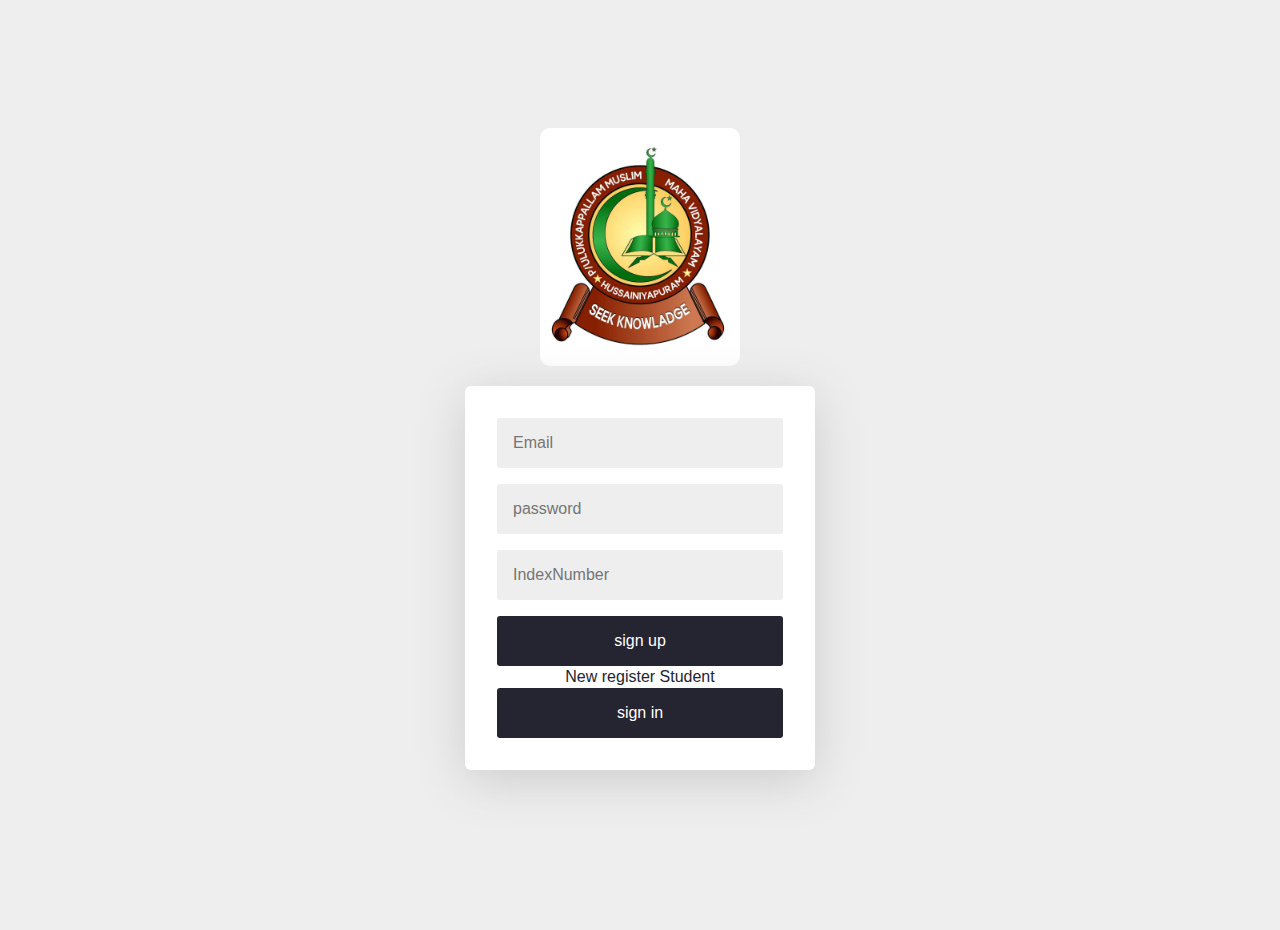
<file: index.html>
<!DOCTYPE html>
<html>
<head>
  <meta charset="utf-8">
  <meta name="viewport" content="width=device-width, initial-scale=1">

  <title> P/Ulukkappallam-MMV-School </title>
  <meta name="description" content="Store HTML form submissions in Google Sheets">
  <link href="../assets/images/shoollogo.jpg" rel="shortcut icon">

  <link rel="stylesheet" href="../assets/css/main.css">
  
</head>
<body>
  <div class="image-container">
    <img src="../assets/images/shoollogo.jpg" alt="School Image">
</div>


  <div class="form-container">
    <form name="submit-to-google-sheet" id="signup-form">
      <input name="email" type="email" placeholder="Email" required>
      <input name="password" type="password" placeholder="password" required>
      <input name="indexNumber" type="number" placeholder="IndexNumber">
      <button type="submit">sign up</button>
      <p>New register Student</p>
      <a href="../page/login.html"> <button type="button">sign in</button></a>
    </form>

    <div class="loading js-loading is-hidden">
      <div class="loading-spinner">
        <svg><circle cx="25" cy="25" r="20" fill="none" stroke-width="2" stroke-miterlimit="10"/></svg>
      </div>
    </div>

    
  </div>

  <!-- <a href="https://docs.google.com/spreadsheets/d/16vDPkBwtMNNMzgbmKfxfOEqGZhtfJha097ZKB23dZdc/edit?usp=sharing" target="_blank">View the Google Sheet</a>
  <a href="https://github.com/jamiewilson/form-to-google-sheets" target="_blank">View on GitHub</a> -->
  <script>
    // Ensures the script runs only after the page loads
    window.onload = function() {
        document.getElementById("signup-form").addEventListener("submit", function(event) {
            event.preventDefault(); // Prevents default form submission
            window.location.href = "page/home.html"; // Redirects to home.html
        });
    };
  </script>
  
</body>
</html>
</file>
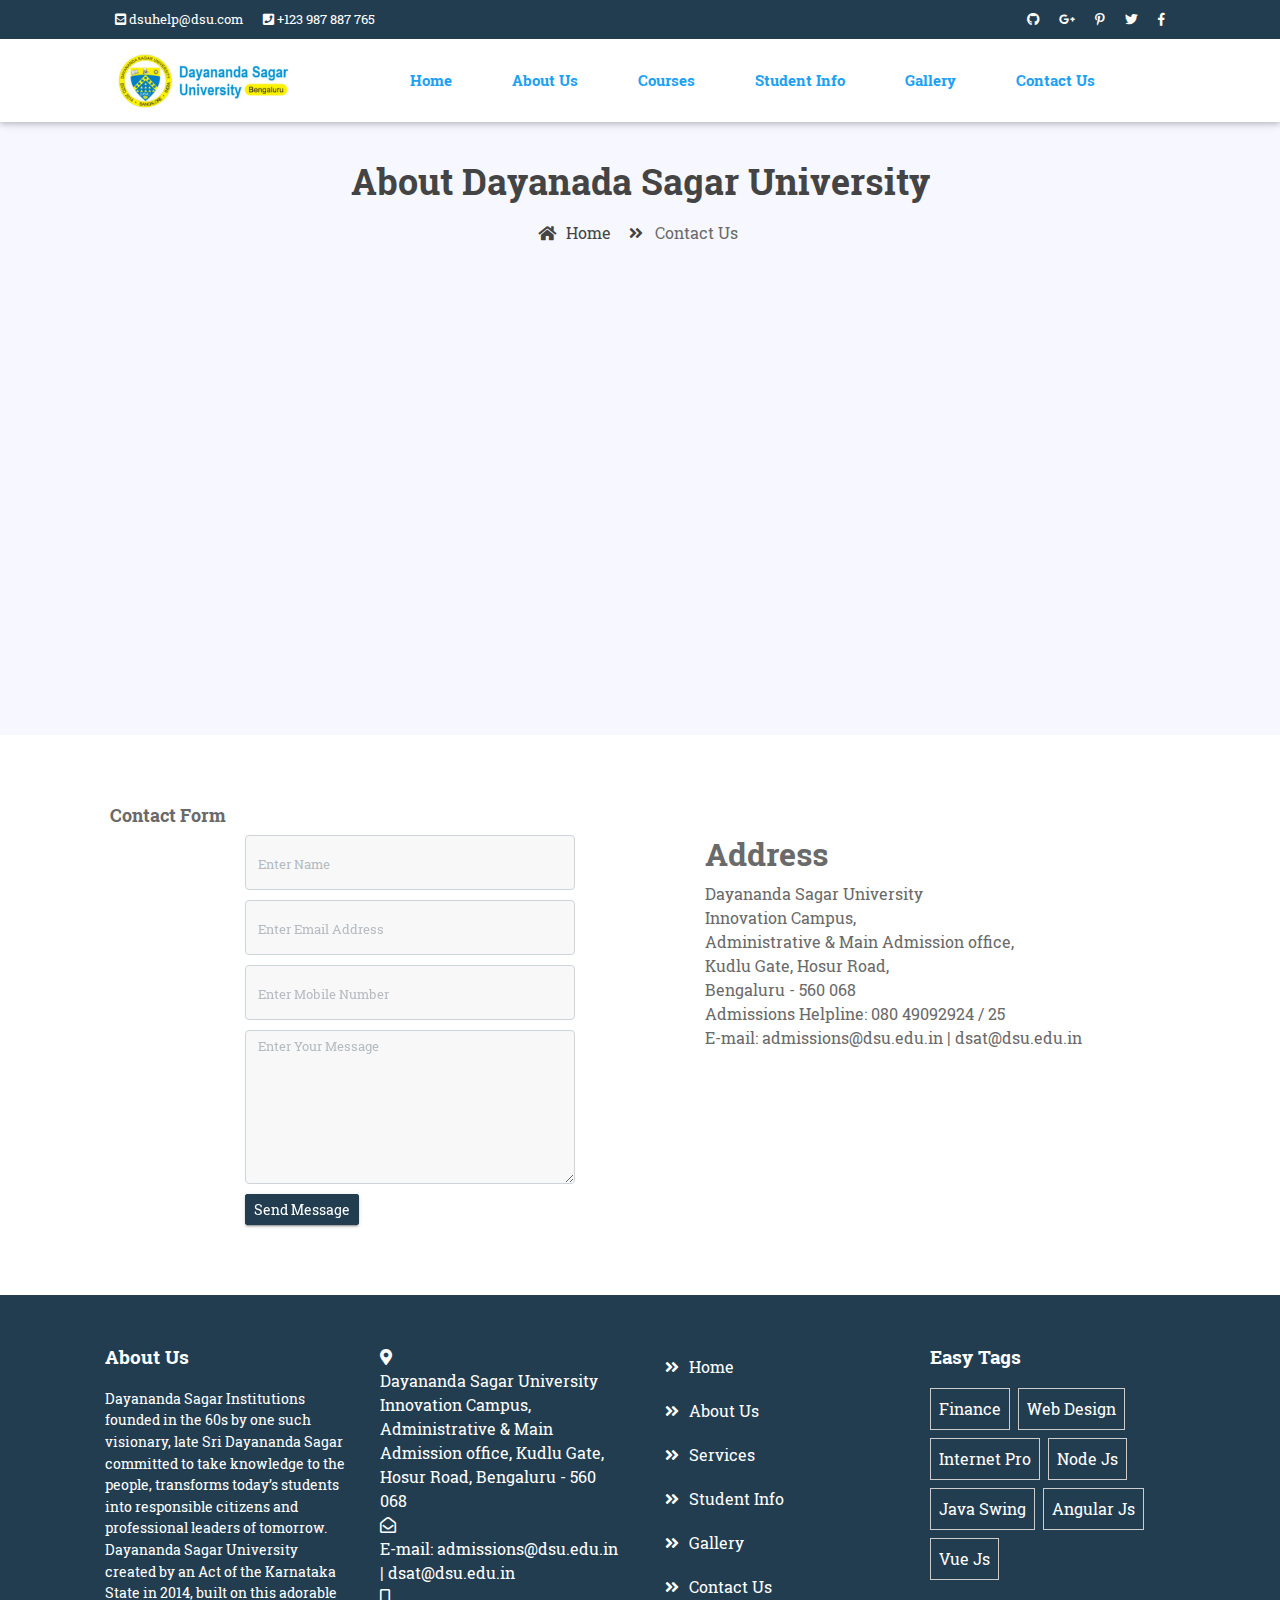
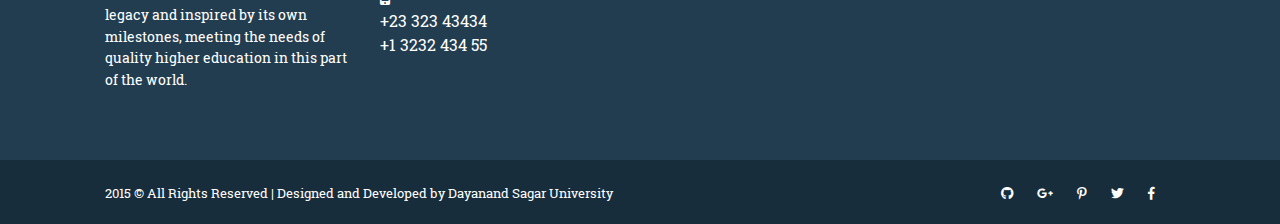
<file: contact_us.html>
<!doctype html>
<html lang="en">

<head>
    <meta charset="utf-8">
    <meta name="viewport" content="width=device-width, initial-scale=1, shrink-to-fit=no">
    <title> Dayanada Sagar University</title>

    <link rel="shortcut icon" href="assets/images/fav.jpg">
    <link rel="stylesheet" href="assets/css/bootstrap.min.css">
    <link rel="stylesheet" href="assets/css/fontawsom-all.min.css">
    <link rel="stylesheet" href="assets/plugins/slider/css/owl.carousel.min.css">
    <link rel="stylesheet" href="assets/plugins/slider/css/owl.theme.default.css">
    <link rel="stylesheet" type="text/css" href="assets/css/style.css" />
</head>

<body>
    
    <!-- ################# Header Starts Here#######################--->
    <header>
        <div class="header-top">
            <div class="container">
                <div class="row">
                    <div class="col-lg-7 col-md-12 left-item">
                        <ul>
                            <li><i class="fas fa-envelope-square"></i> dsuhelp@dsu.com</li>
                            <li><i class="fas fa-phone-square"></i> +123 987 887 765</li>
                        </ul>
                    </div>
                    <div class="col-lg-5 d-none d-lg-block right-item">
                        <ul>
                            <li><a><i class="fab fa-github"></i></a></li>
                            <li><a><i class="fab fa-google-plus-g"></i></a></li>
                            <li> <a><i class="fab fa-pinterest-p"></i></a></li>
                            <li><a><i class="fab fa-twitter"></i></a></li>
                            <li> <a><i class="fab fa-facebook-f"></i></a></li>
                        </ul>
                    </div>
                </div>

            </div>
        </div>
        <div id="nav-head" class="header-nav">
            <div class="container">
                <div class="row">
                    <div class="col-md-3 col-sm-12 nav-img">
                        <img src="assets/images/logo.png" alt="">
                       <a data-toggle="collapse" data-target="#menu" href="#menu" ><i class="fas d-block d-md-none small-menu fa-bars"></i></a>
                    </div>
                    <div id="menu" class="col-md-9 d-none d-md-block nav-item">
                        <ul>
                            <li><a href="index.html">Home</a></li>
                            <li><a href="about_us.html">About Us</a></li>
                            <li><a href="courses.html">Courses</a></li>
                            <li><a href="student info.html">Student Info</a></li>
                            <li><a href="gallery.html">Gallery</a></li>
                            <li><a href="contact_us.html">Contact Us</a></li>
                        </ul>
                    </div>
                </div>

            </div>
        </div>

    </header>


    <!--  ************************* Page Title Starts Here ************************** -->
    <div class="page-nav no-margin row">
        <div class="container">
            <div class="row">
                <h2>About Dayanada Sagar University</h2>
                <ul>
                    <li> <a href="#"><i class="fas fa-home"></i> Home</a></li>
                    <li><i class="fas fa-angle-double-right"></i> Contact Us</li>
                </ul>
            </div>
        </div>
    </div>

    <!-- ######## Page  Title End ####### -->

     <div style="margin-top:0px;" class="row no-margin">
        
        <iframe style="width:100%" src="https://www.google.com/maps/embed?pb=!1m14!1m12!1m3!1d249759.19784092825!2d79.10145254589841!3d12.009924873581818!2m3!1f0!2f0!3f0!3m2!1i1024!2i768!4f13.1!5e0!3m2!1sen!2sin!4v1448883859107"  height="450" frameborder="0" style="border:0" allowfullscreen></iframe>


      </div>

      <div class="row contact-rooo no-margin">
        <div class="container">
           <div class="row">
               
          
            <div style="padding:20px" class="col-sm-6">
            <h2 style="font-size:18px">Contact Form</h2>
                <div class="row">
                    <div style="padding-top:10px;" class="col-sm-3"><label>Enter Name :</label></div>
                    <div class="col-sm-8"><input type="text" placeholder="Enter Name" name="name" class="form-control input-sm"  ></div>
                </div>
                <div style="margin-top:10px;" class="row">
                    <div style="padding-top:10px;" class="col-sm-3"><label>Email Address :</label></div>
                    <div class="col-sm-8"><input type="text" name="name" placeholder="Enter Email Address" class="form-control input-sm"  ></div>
                </div>
                 <div style="margin-top:10px;" class="row">
                    <div style="padding-top:10px;" class="col-sm-3"><label>Mobile Number:</label></div>
                    <div class="col-sm-8"><input type="text" name="name" placeholder="Enter Mobile Number" class="form-control input-sm"  ></div>
                </div>
                 <div style="margin-top:10px;" class="row">
                    <div style="padding-top:10px;" class="col-sm-3"><label>Enter  Message:</label></div>
                    <div class="col-sm-8">
                      <textarea rows="5" placeholder="Enter Your Message" class="form-control input-sm"></textarea>
                    </div>
                </div>
                 <div style="margin-top:10px;" class="row">
                    <div style="padding-top:10px;" class="col-sm-3"><label></label></div>
                    <div class="col-sm-8">
                     <button class="btn btn-success btn-sm">Send Message</button>
                    </div>
                </div>
            </div>
             <div class="col-sm-6">
                    
                  <div style="margin:50px" class="serv"> 
                
               
             
                              
              
          <h2 style="margin-top:10px;">Address</h2>

     Dayananda Sagar University<br>
Innovation Campus,<br>
Administrative & Main Admission office,<br>
Kudlu Gate, Hosur Road,<br>
Bengaluru - 560 068<br>
Admissions Helpline: 080 49092924 / 25<br>
E-mail: admissions@dsu.edu.in | dsat@dsu.edu.in

 
       
            
                
                
              
           </div>    
                
             
         </div>

            </div>
        </div>
        
      </div>





  <footer>
    <div class="container">
        <div class="row">
            <div class="col-md-3 about">
                <h2>About Us</h2>
                <p>Dayananda Sagar Institutions founded in the 60s by one such visionary, late Sri Dayananda Sagar committed to take knowledge to the people, transforms today’s students into responsible citizens and professional leaders of tomorrow. Dayananda Sagar University created by an Act of the Karnataka State in 2014, built on this adorable legacy and inspired by its own milestones, meeting the needs of quality higher education in this part of the world.</p>
                
                
               
            </div>
            <div class="col-md-3 fotblog">
            <div class="foot-address">
                    <div class="icon">
                        <i class="fas fa-map-marker-alt"></i>
                    </div>
                    <div class="addet">
                         Dayananda Sagar University
Innovation Campus,
Administrative & Main Admission office,
Kudlu Gate, Hosur Road,
Bengaluru - 560 068
                    </div>
                </div>
                 <div class="foot-address">
                    <div class="icon">
                        <i class="far fa-envelope-open"></i>
                    </div>
                    <div class="addet">
E-mail: admissions@dsu.edu.in | dsat@dsu.edu.in<br>
                    </div>
                </div>
                <div class="foot-address">
                    <div class="icon">
                         <i class="fas fa-mobile-alt"></i>
                    </div>
                    <div class="addet">
                        +23 323 43434 <br>
                        +1 3232 434 55
                    </div>
                </div>
            </div>
            <div class="col-md-3 glink">
                <ul>
                    <li><a href="index.html"><i class="fas fa-angle-double-right"></i>Home</a></li>
                    <li><a href="about_us.html"><i class="fas fa-angle-double-right"></i>About Us</a></li>
                    <li><a href="services.html"><i class="fas fa-angle-double-right"></i>Services</a></li>
                    <li><a href="student info.html"><i class="fas fa-angle-double-right"></i>Student Info</a></li>
                    <li><a href="gallery.html"><i class="fas fa-angle-double-right"></i>Gallery</a></li>
                    <li><a href="contact_us.html"><i class="fas fa-angle-double-right"></i>Contact Us</a></li>
                </ul>
            </div>
            <div class="col-md-3 tags">
                <h2>Easy Tags</h2>
                <ul>
                    <li>Finance</li>
                    <li>Web Design</li>
                    <li>Internet Pro</li>
                    <li>Node Js</li>
                    <li>Java Swing</li>
                    <li>Angular Js</li>
                    <li>Vue Js</li>
                </ul>
            </div>
        </div>
    </div>
</footer>
<div class="copy">
            <div class="container">
                <a href="https://www.smarteyeapps.com/">2015 &copy; All Rights Reserved | Designed and Developed by Dayanand Sagar University</a>
                
                <span>
                <a><i class="fab fa-github"></i></a>
                <a><i class="fab fa-google-plus-g"></i></a>
                <a><i class="fab fa-pinterest-p"></i></a>
                <a><i class="fab fa-twitter"></i></a>
                <a><i class="fab fa-facebook-f"></i></a>
        </span>
            </div>

        </div>  
</body>

<script src="assets/js/jquery-3.2.1.min.js"></script>
<script src="assets/js/popper.min.js"></script>
<script src="assets/js/bootstrap.min.js"></script>
<script src="assets/plugins/slider/js/owl.carousel.min.js"></script>
<script src="assets/js/script.js"></script>


</html>
</file>
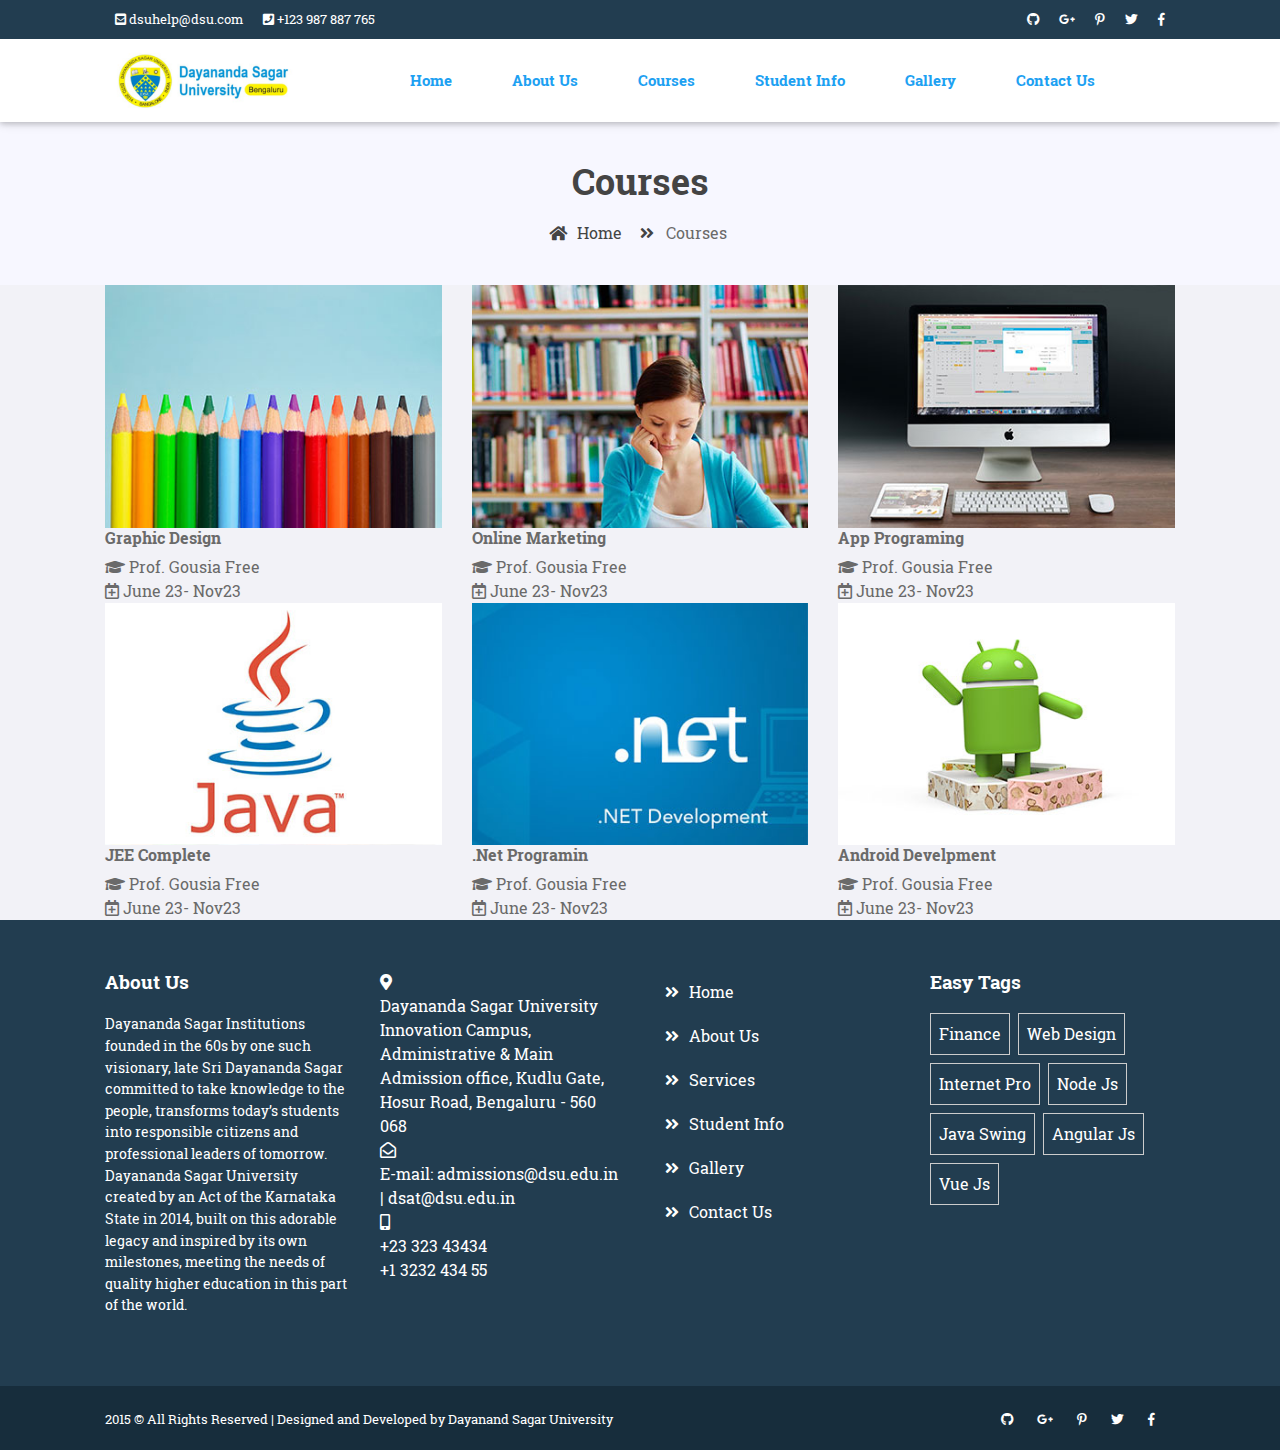
<file: courses.html>
<!doctype html>
<html lang="en">

<head>
    <meta charset="utf-8">
    <meta name="viewport" content="width=device-width, initial-scale=1, shrink-to-fit=no">
    <title> Dayanada Sagar University</title>

    <link rel="shortcut icon" href="assets/images/fav.jpg">
    <link rel="stylesheet" href="assets/css/bootstrap.min.css">
    <link rel="stylesheet" href="assets/css/fontawsom-all.min.css">
    <link rel="stylesheet" href="assets/plugins/slider/css/owl.carousel.min.css">
    <link rel="stylesheet" href="assets/plugins/slider/css/owl.theme.default.css">
    <link rel="stylesheet" type="text/css" href="assets/css/style.css" />
</head>

<body>
    
    <!-- ################# Header Starts Here#######################--->
    <header>
        <div class="header-top">
            <div class="container">
                <div class="row">
                    <div class="col-lg-7 col-md-12 left-item">
                        <ul>
                            <li><i class="fas fa-envelope-square"></i> dsuhelp@dsu.com</li>
                            <li><i class="fas fa-phone-square"></i> +123 987 887 765</li>
                        </ul>
                    </div>
                    <div class="col-lg-5 d-none d-lg-block right-item">
                        <ul>
                            <li><a><i class="fab fa-github"></i></a></li>
                            <li><a><i class="fab fa-google-plus-g"></i></a></li>
                            <li> <a><i class="fab fa-pinterest-p"></i></a></li>
                            <li><a><i class="fab fa-twitter"></i></a></li>
                            <li> <a><i class="fab fa-facebook-f"></i></a></li>
                        </ul>
                    </div>
                </div>

            </div>
        </div>
        <div id="nav-head" class="header-nav">
            <div class="container">
                <div class="row">
                    <div class="col-md-3 col-sm-12 nav-img">
                        <img src="assets/images/logo.png" alt="">
                       <a data-toggle="collapse" data-target="#menu" href="#menu" ><i class="fas d-block d-md-none small-menu fa-bars"></i></a>
                    </div>
                    <div id="menu" class="col-md-9 d-none d-md-block nav-item">
                        <ul>
                            <li><a href="index.html">Home</a></li>
                            <li><a href="about_us.html">About Us</a></li>
                            <li><a href="courses.html">Courses</a></li>
                            <li><a href="student info.html">Student Info</a></li>
                            <li><a href="gallery.html">Gallery</a></li>
                            <li><a href="contact_us.html">Contact Us</a></li>
                        </ul>
                    </div>
                </div>

            </div>
        </div>

    </header>


    <!--  ************************* Page Title Starts Here ************************** -->
    <div class="page-nav no-margin row">
        <div class="container">
            <div class="row">
                <h2>Courses</h2>
                <ul>
                    <li> <a href="#"><i class="fas fa-home"></i> Home</a></li>
                    <li><i class="fas fa-angle-double-right"></i> Courses</li>
                </ul>
            </div>
        </div>
    </div>

    <!-- ######## Page  Title End ####### -->

    

<!-- ################# popular Courses Starts Here#######################--->
<div class="popular-cources pc2">
    <div class="container">
        
        <div class="row courc-ro">
            <div class="col-md-4">
                <div class="courc-card">
                    <img src="assets/images/cources/cource-1.jpg" alt="">
                    <div class="cource-det">
                        <h6>Graphic Design</h6>
                        <ul>
                            <li><i class="fas fa-graduation-cap"></i> Prof. Gousia <span>Free</span></li>
                            <li><i class="far fa-calendar-plus"></i> June 23- Nov23</li>
                        </ul>
                    </div>
                </div>
            </div>
            <div class="col-md-4">
                <div class="courc-card">
                    <img src="assets/images/cources/cource-2.jpg" alt="">
                    <div class="cource-det">
                        <h6>Online Marketing</h6>
                        <ul>
                            <li><i class="fas fa-graduation-cap"></i> Prof. Gousia <span>Free</span></li>
                            <li><i class="far fa-calendar-plus"></i> June 23- Nov23</li>
                        </ul>
                    </div>
                </div>
            </div>
            <div class="col-md-4">
                <div class="courc-card">
                    <img src="assets/images/cources/cource-3.jpg" alt="">
                    <div class="cource-det">
                        <h6>App Programing</h6>
                        <ul>
                            <li><i class="fas fa-graduation-cap"></i> Prof. Gousia <span>Free</span></li>
                            <li><i class="far fa-calendar-plus"></i> June 23- Nov23</li>
                        </ul>
                    </div>
                </div>
            </div>
            <div class="col-md-4">
                <div class="courc-card">
                    <img src="assets/images/cources/cource-4.jpg" alt="">
                    <div class="cource-det">
                        <h6>JEE Complete</h6>
                        <ul>
                            <li><i class="fas fa-graduation-cap"></i> Prof. Gousia <span>Free</span></li>
                            <li><i class="far fa-calendar-plus"></i> June 23- Nov23</li>
                        </ul>
                    </div>
                </div>
            </div>
            <div class="col-md-4">
                <div class="courc-card">
                    <img src="assets/images/cources/cource-5.jpg" alt="">
                    <div class="cource-det">
                        <h6>.Net Programin</h6>
                        <ul>
                            <li><i class="fas fa-graduation-cap"></i> Prof. Gousia <span>Free</span></li>
                            <li><i class="far fa-calendar-plus"></i> June 23- Nov23</li>
                        </ul>
                    </div>
                </div>
            </div>
            <div class="col-md-4">
                <div class="courc-card">
                    <img src="assets/images/cources/cource-6.jpg" alt="">
                    <div class="cource-det">
                        <h6>Android Develpment</h6>
                        <ul>
                            <li><i class="fas fa-graduation-cap"></i> Prof. Gousia <span>Free</span></li>
                            <li><i class="far fa-calendar-plus"></i> June 23- Nov23</li>
                        </ul>
                    </div>
                </div>
            </div>
        </div>
    </div>
</div>  

<footer>
    <div class="container">
        <div class="row">
            <div class="col-md-3 about">
                <h2>About Us</h2>
                <p>Dayananda Sagar Institutions founded in the 60s by one such visionary, late Sri Dayananda Sagar committed to take knowledge to the people, transforms today’s students into responsible citizens and professional leaders of tomorrow. Dayananda Sagar University created by an Act of the Karnataka State in 2014, built on this adorable legacy and inspired by its own milestones, meeting the needs of quality higher education in this part of the world.</p>
                
                
               
            </div>
            <div class="col-md-3 fotblog">
            <div class="foot-address">
                    <div class="icon">
                        <i class="fas fa-map-marker-alt"></i>
                    </div>
                    <div class="addet">
                         Dayananda Sagar University
Innovation Campus,
Administrative & Main Admission office,
Kudlu Gate, Hosur Road,
Bengaluru - 560 068
                    </div>
                </div>
                 <div class="foot-address">
                    <div class="icon">
                        <i class="far fa-envelope-open"></i>
                    </div>
                    <div class="addet">
E-mail: admissions@dsu.edu.in | dsat@dsu.edu.in<br>
                    </div>
                </div>
                <div class="foot-address">
                    <div class="icon">
                         <i class="fas fa-mobile-alt"></i>
                    </div>
                    <div class="addet">
                        +23 323 43434 <br>
                        +1 3232 434 55
                    </div>
                </div>
            </div>
            <div class="col-md-3 glink">
                <ul>
                    <li><a href="index.html"><i class="fas fa-angle-double-right"></i>Home</a></li>
                    <li><a href="about_us.html"><i class="fas fa-angle-double-right"></i>About Us</a></li>
                    <li><a href="services.html"><i class="fas fa-angle-double-right"></i>Services</a></li>
                    <li><a href="student info.html"><i class="fas fa-angle-double-right"></i>Student Info</a></li>
                    <li><a href="pricing.html"><i class="fas fa-angle-double-right"></i>Gallery</a></li>
                    <li><a href="contact_us.html"><i class="fas fa-angle-double-right"></i>Contact Us</a></li>
                </ul>
            </div>
            <div class="col-md-3 tags">
                <h2>Easy Tags</h2>
                <ul>
                    <li>Finance</li>
                    <li>Web Design</li>
                    <li>Internet Pro</li>
                    <li>Node Js</li>
                    <li>Java Swing</li>
                    <li>Angular Js</li>
                    <li>Vue Js</li>
                </ul>
            </div>
        </div>
    </div>
</footer>
<div class="copy">
            <div class="container">
                <a href="https://www.smarteyeapps.com/">2015 &copy; All Rights Reserved | Designed and Developed by Dayanand Sagar University</a>
                
                <span>
                <a><i class="fab fa-github"></i></a>
                <a><i class="fab fa-google-plus-g"></i></a>
                <a><i class="fab fa-pinterest-p"></i></a>
                <a><i class="fab fa-twitter"></i></a>
                <a><i class="fab fa-facebook-f"></i></a>
        </span>
            </div>

        </div>
</body>

<script src="assets/js/jquery-3.2.1.min.js"></script>
<script src="assets/js/popper.min.js"></script>
<script src="assets/js/bootstrap.min.js"></script>
<script src="assets/plugins/slider/js/owl.carousel.min.js"></script>
<script src="assets/js/script.js"></script>


</html>
</file>
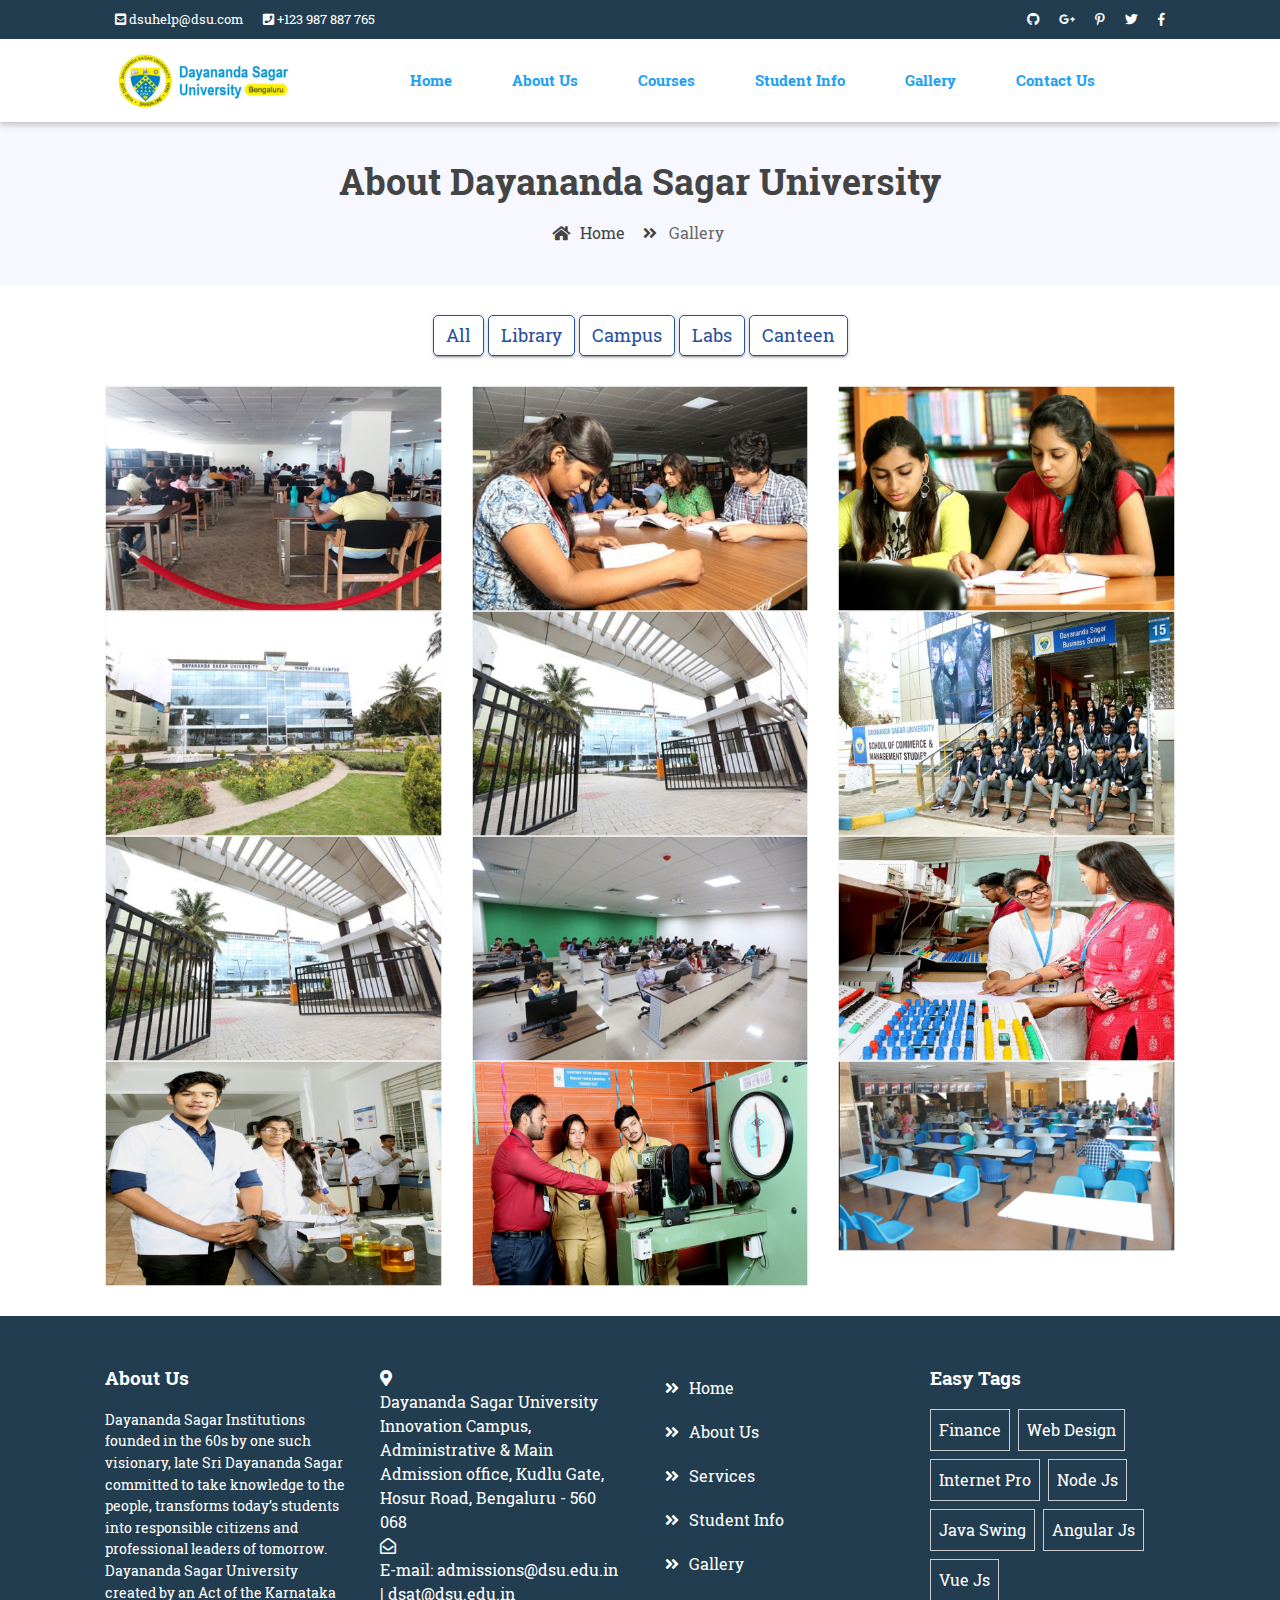
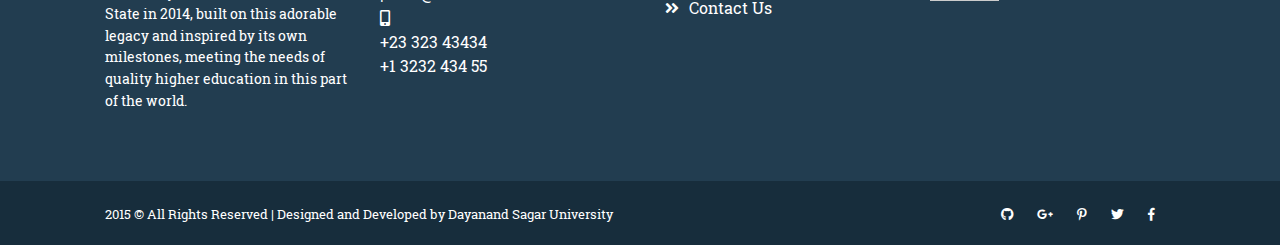
<file: gallery.html>
<!doctype html>
<html lang="en">

<head>
    <meta charset="utf-8">
    <meta name="viewport" content="width=device-width, initial-scale=1, shrink-to-fit=no">
    <title> Dayanada Sagar University</title>

    <link rel="shortcut icon" href="assets/images/fav.jpeg">
    <link rel="stylesheet" href="assets/css/bootstrap.min.css">
    <link rel="stylesheet" href="assets/css/fontawsom-all.min.css">
    <link rel="stylesheet" href="assets/plugins/slider/css/owl.carousel.min.css">
    <link rel="stylesheet" href="assets/plugins/slider/css/owl.theme.default.css">
    <link rel="stylesheet" type="text/css" href="assets/css/style.css" />
</head>

<body>
    
    <!-- ################# Header Starts Here#######################--->
    <header>
        <div class="header-top">
            <div class="container">
                <div class="row">
                    <div class="col-lg-7 col-md-12 left-item">
                        <ul>
                            <li><i class="fas fa-envelope-square"></i> dsuhelp@dsu.com</li>
                            <li><i class="fas fa-phone-square"></i> +123 987 887 765</li>
                        </ul>
                    </div>
                    <div class="col-lg-5 d-none d-lg-block right-item">
                        <ul>
                            <li><a><i class="fab fa-github"></i></a></li>
                            <li><a><i class="fab fa-google-plus-g"></i></a></li>
                            <li> <a><i class="fab fa-pinterest-p"></i></a></li>
                            <li><a><i class="fab fa-twitter"></i></a></li>
                            <li> <a><i class="fab fa-facebook-f"></i></a></li>
                        </ul>
                    </div>
                </div>

            </div>
        </div>
        <div id="nav-head" class="header-nav">
            <div class="container">
                <div class="row">
                    <div class="col-md-3 col-sm-12 nav-img">
                        <img src="assets/images/logo.png" alt="">
                       <a data-toggle="collapse" data-target="#menu" href="#menu" ><i class="fas d-block d-md-none small-menu fa-bars"></i></a>
                    </div>
                    <div id="menu" class="col-md-9 d-none d-md-block nav-item">
                        <ul>
                            <li><a href="index.html">Home</a></li>
                            <li><a href="about_us.html">About Us</a></li>
                            <li><a href="courses.html">Courses</a></li>
                            <li><a href="student info.html">Student Info</a></li>
                            <li><a href="gallery.html">Gallery</a></li>
                            <li><a href="contact_us.html">Contact Us</a></li>
                        </ul>
                    </div>
                </div>

            </div>
        </div>

    </header>


    <!--  ************************* Page Title Starts Here ************************** -->
    <div class="page-nav no-margin row">
        <div class="container">
            <div class="row">
                <h2>About Dayananda Sagar University</h2>
                <ul>
                    <li> <a href="#"><i class="fas fa-home"></i> Home</a></li>
                    <li><i class="fas fa-angle-double-right"></i> Gallery</li>
                </ul>
            </div>
        </div>
    </div>

     <!--  ************************* Gallery Starts Here ************************** -->
        <div class="gallery">    
           <div class="container">
              <div class="row">
                

        <div class="gallery-filter d-none d-sm-block">
            <button class="btn btn-default filter-button" data-filter="all">All</button>
            <button class="btn btn-default filter-button" data-filter="hdpe">Library</button>
            <button class="btn btn-default filter-button" data-filter="sprinkle">Campus</button>
            <button class="btn btn-default filter-button" data-filter="spray"> Labs</button>
            <button class="btn btn-default filter-button" data-filter="irrigation">Canteen</button>
        </div>
        <br/>



            <div class="Galleryproduct col-lg-4 col-md-4 col-sm-4 col-xs-6 filter hdpe">
                <img src="assets/images/gallery/Gallery1.jpeg" class="img-responsive">
            </div>

            <div class="Galleryproduct col-lg-4 col-md-4 col-sm-4 col-xs-6 filter hdpe">
                <img src="assets/images/gallery/Gallery2.jpeg" class="img-responsive">
            </div>

            <div class="Galleryproduct col-lg-4 col-md-4 col-sm-4 col-xs-6 filter hdpe">
                <img src="assets/images/gallery/Gallery3.jpeg" class="img-responsive">
            </div>

            <div class="Galleryproduct col-lg-4 col-md-4 col-sm-4 col-xs-6 filter sprinkle">
                <img src="assets/images/gallery/Gallery4.jpeg" class="img-responsive">
            </div>

            <div class="Galleryproduct col-lg-4 col-md-4 col-sm-4 col-xs-6 filter sprinlke">
                <img src="assets/images/gallery/Gallery5.jpeg" class="img-responsive">
            </div>

          

            <div class="Galleryproduct col-lg-4 col-md-4 col-sm-4 col-xs-6 filter sprinkle">
                <img src="assets/images/gallery/Gallery6.jpeg" class="img-responsive">
            </div>

            <div class="Galleryproduct col-lg-4 col-md-4 col-sm-4 col-xs-6 filter sprinkle">
                <img src="assets/images/gallery/Gallery7.jpeg" class="img-responsive">
            </div>

            <div class="Galleryproduct col-lg-4 col-md-4 col-sm-4 col-xs-6 filter spray">
                <img src="assets/images/gallery/Gallery8.jpeg" class="img-responsive">
            </div>

            <div class="Galleryproduct col-lg-4 col-md-4 col-sm-4 col-xs-6 filter spray">
                <img src="assets/images/gallery/Gallery9.jpeg" class="img-responsive">
            </div>

            <div class="Galleryproduct col-lg-4 col-md-4 col-sm-4 col-xs-6 filter spray">
                <img src="assets/images/gallery/Gallery10.jpeg" class="img-responsive">
            </div>

            <div class="Galleryproduct col-lg-4 col-md-4 col-sm-4 col-xs-6 filter spray">
                <img src="assets/images/gallery/Gallery11.jpeg" class="img-responsive">
            </div>
            <div class="Galleryproduct col-lg-4 col-md-4 col-sm-4 col-xs-6 filter irrigation">
                <img src="assets/images/gallery/Gallery12.jpeg" class="img-responsive">
            </div>
        </div>
    </div>
       
       
       </div>
        <!-- ######## Gallery End ####### -->

   


    <!-- ################# Our Footer Starts Here#######################---> 
  
                  
<footer>
    <div class="container">
        <div class="row">
            <div class="col-md-3 about">
                <h2>About Us</h2>
                <p>Dayananda Sagar Institutions founded in the 60s by one such visionary, late Sri Dayananda Sagar committed to take knowledge to the people, transforms today’s students into responsible citizens and professional leaders of tomorrow. Dayananda Sagar University created by an Act of the Karnataka State in 2014, built on this adorable legacy and inspired by its own milestones, meeting the needs of quality higher education in this part of the world.</p>
                
                
               
            </div>
            <div class="col-md-3 fotblog">
            <div class="foot-address">
                    <div class="icon">
                        <i class="fas fa-map-marker-alt"></i>
                    </div>
                    <div class="addet">
                         Dayananda Sagar University
Innovation Campus,
Administrative & Main Admission office,
Kudlu Gate, Hosur Road,
Bengaluru - 560 068
                    </div>
                </div>
                 <div class="foot-address">
                    <div class="icon">
                        <i class="far fa-envelope-open"></i>
                    </div>
                    <div class="addet">
E-mail: admissions@dsu.edu.in | dsat@dsu.edu.in<br>
                    </div>
                </div>
                <div class="foot-address">
                    <div class="icon">
                         <i class="fas fa-mobile-alt"></i>
                    </div>
                    <div class="addet">
                        +23 323 43434 <br>
                        +1 3232 434 55
                    </div>
                </div>
            </div>
            <div class="col-md-3 glink">
                <ul>
                    <li><a href="index.html"><i class="fas fa-angle-double-right"></i>Home</a></li>
                    <li><a href="about_us.html"><i class="fas fa-angle-double-right"></i>About Us</a></li>
                    <li><a href="services.html"><i class="fas fa-angle-double-right"></i>Services</a></li>
                    <li><a href="student info.html"><i class="fas fa-angle-double-right"></i>Student Info</a></li>
                    <li><a href="gallery.html"><i class="fas fa-angle-double-right"></i>Gallery</a></li>
                    <li><a href="contact_us.html"><i class="fas fa-angle-double-right"></i>Contact Us</a></li>
                </ul>
            </div>
            <div class="col-md-3 tags">
                <h2>Easy Tags</h2>
                <ul>
                    <li>Finance</li>
                    <li>Web Design</li>
                    <li>Internet Pro</li>
                    <li>Node Js</li>
                    <li>Java Swing</li>
                    <li>Angular Js</li>
                    <li>Vue Js</li>
                </ul>
            </div>
        </div>
    </div>
</footer>
<div class="copy">
            <div class="container">
                <a href="https://www.dsu.edu.in/">2015 &copy; All Rights Reserved | Designed and Developed by Dayanand Sagar University</a>
                
                <span>
                <a><i class="fab fa-github"></i></a>
                <a><i class="fab fa-google-plus-g"></i></a>
                <a><i class="fab fa-pinterest-p"></i></a>
                <a><i class="fab fa-twitter"></i></a>
                <a><i class="fab fa-facebook-f"></i></a>
        </span>
            </div>

        </div>  
</body>

<script src="assets/js/jquery-3.2.1.min.js"></script>
<script src="assets/js/popper.min.js"></script>
<script src="assets/js/bootstrap.min.js"></script>
<script src="assets/plugins/slider/js/owl.carousel.min.js"></script>
<script src="assets/js/script.js"></script>


</html>
</file>
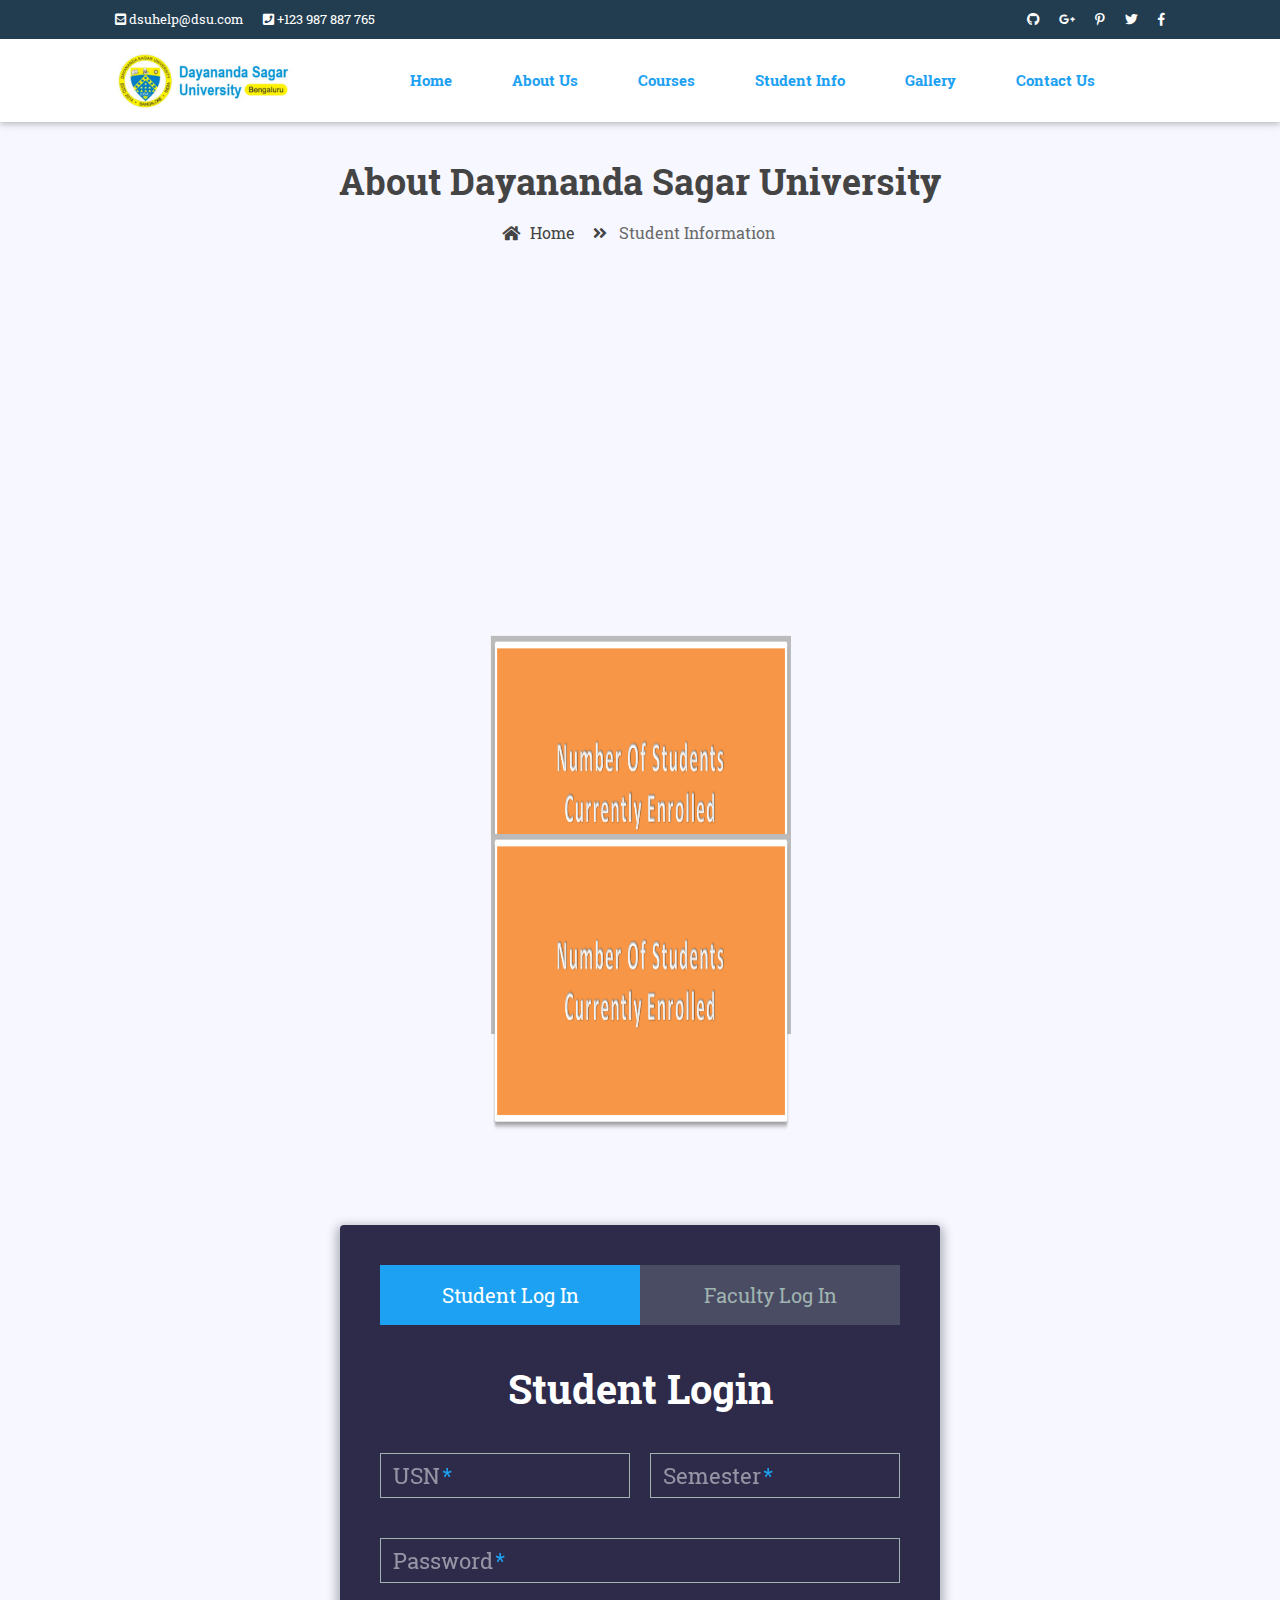
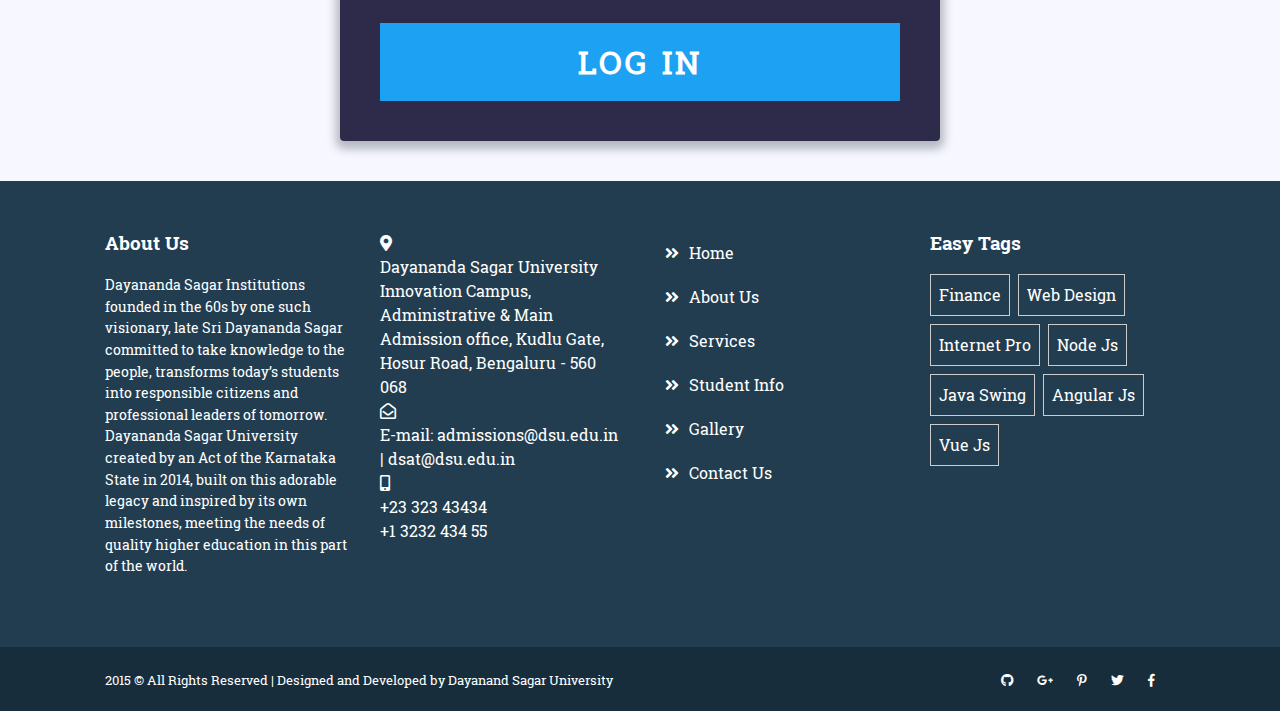
<file: student info.html>
<!doctype html>
<html lang="en">

<head>
    <meta charset="utf-8">
    <meta name="viewport" content="width=device-width, initial-scale=1, shrink-to-fit=no">
    <title> Dayanada Sagar University</title>

    <link rel="shortcut icon" href="assets/images/fav.jpg">
    <link rel="stylesheet" href="assets/css/bootstrap.min.css">
    <link rel="stylesheet" href="assets/css/fontawsom-all.min.css">
    <link rel="stylesheet" href="assets/plugins/slider/css/owl.carousel.min.css">
    <link rel="stylesheet" href="assets/plugins/slider/css/owl.theme.default.css">
    <link rel="stylesheet" type="text/css" href="assets/css/style.css" />
</head>

<body>
    
    <!-- ################# Header Starts Here#######################--->
    <header>
        <div class="header-top">
            <div class="container">
                <div class="row">
                    <div class="col-lg-7 col-md-12 left-item">
                        <ul>
                            <li><i class="fas fa-envelope-square"></i> dsuhelp@dsu.com</li>
                            <li><i class="fas fa-phone-square"></i> +123 987 887 765</li>
                        </ul>
                    </div>
                    <div class="col-lg-5 d-none d-lg-block right-item">
                        <ul>
                            <li><a><i class="fab fa-github"></i></a></li>
                            <li><a><i class="fab fa-google-plus-g"></i></a></li>
                            <li> <a><i class="fab fa-pinterest-p"></i></a></li>
                            <li><a><i class="fab fa-twitter"></i></a></li>
                            <li> <a><i class="fab fa-facebook-f"></i></a></li>
                        </ul>
                    </div>
                </div>

            </div>
        </div>
        <div id="nav-head" class="header-nav">
            <div class="container">
                <div class="row">
                    <div class="col-md-3 col-sm-12 nav-img">
                        <img src="assets/images/logo.png" alt="">
                       <a data-toggle="collapse" data-target="#menu" href="#menu" ><i class="fas d-block d-md-none small-menu fa-bars"></i></a>
                    </div>
                    <div id="menu" class="col-md-9 d-none d-md-block nav-item">
                        <ul>
                            <li><a href="index.html">Home</a></li>
                            <li><a href="about_us.html">About Us</a></li>
                            <li><a href="courses.html">Courses</a></li>
                            <li><a href="student info.html">Student Info</a></li>
                            <li><a href="gallery.html">Gallery</a></li>
                            <li><a href="contact_us.html">Contact Us</a></li>
                        </ul>
                    </div>
                </div>

            </div>
        </div>

    </header>


    <!--  ************************* Page Title Starts Here ************************** -->
    <div class="page-nav no-margin row">
        <div class="container">
            <div class="row">
                <h2>About Dayananda Sagar University</h2>
                <ul>
                    <li> <a href="#"><i class="fas fa-home"></i> Home</a></li>
                    <li><i class="fas fa-angle-double-right"></i> Student Information</li>
                </ul>
            </div>
        </div>
    </div>
<section id="con">
<div class="flip-card">
  <div class="flip-card-inner">
    <div class="flip-card-front" >
      <img src="assets/images/student/stu1.png" alt="Image Not Found" style="width:300px;height:300px;">
    </div>
    <div class="flip-card-back">
      <h1>John Doe</h1>
      <p>Architect & Engineer</p>
      <p>We love that guy</p>
    </div>
<div class="flip-card-inner" >
    <div class="flip-card-front">
      <img src="assets/images/student/stu1.png" alt="Image Not Found" style="width:300px;height:300px;">
    </div>
    <div class="flip-card-back">
      <h1>John Doe</h1>
      <p>Architect & Engineer</p>
      <p>We love that guy</p>
    </div>
</div>
<div class="flip-card-inner" >
    <div class="flip-card-front">
      <img src="assets/images/student/stu1.png" alt="Image Not Found" style="width:300px;height:300px;">
    </div>
    <div class="flip-card-back">
      <h1>John Doe</h1>
      <p>Architect & Engineer</p>
      <p>We love that guy</p>
    </div>
</div>
  </div>
</div>
</section>
<div class="form">
      
      <ul class="top-area">
        <li class="tab active"><a href="#signup">Student Log In</a></li>
        <li class="tab"><a href="#login">Faculty Log In</a></li>
      </ul>
      
      <div class="tab-content">
        <div id="signup">   
          <h1>Student Login</h1>
          
          <form action="/" method="post">
          
          <div class="top-row">
            <div class="label-field">
              <label>
                USN<span class="req">*</span>
              </label>
              <input type="text" required autocomplete="off" />
            </div>
        
            <div class="label-field">
              <label>
                Semester<span class="req">*</span>
              </label>
              <input type="text"required autocomplete="off"/>
            </div>
          </div>
 
          
          
          <div class="label-field">
            <label>
              Password<span class="req">*</span>
            </label>
            <input type="password"required autocomplete="off"/>
          </div>
          
          <button type="submit" class="button button-block"/>Log In</button>
          
          </form>
 
        </div>
        
        <div id="login">   
          <h1>Faculty Login</h1>
          
          <form action="/" method="post">
          
            <div class="label-field">
            <label>
              Faculty ID<span class="req">*</span>
            </label>
            <input type="text"required autocomplete="off"/>
          </div>
          
          <div class="label-field">
            <label>
              Password<span class="req">*</span>
            </label>
            <input type="password"required autocomplete="off"/>
          </div>
          
          
          <button class="button button-block">Log In</button>
          
          </form>
 
        </div>
        
      </div>  
</div>
 
  <script src='http://cdnjs.cloudflare.com/ajax/libs/jquery/2.1.3/jquery.min.js'></script>
<script  src="assets/js/function.js"></script>

   
   
     <!-- ################# Our Footer Starts Here#######################---> 
  
                  
<footer>
    <div class="container">
        <div class="row">
            <div class="col-md-3 about">
                <h2>About Us</h2>
                <p>Dayananda Sagar Institutions founded in the 60s by one such visionary, late Sri Dayananda Sagar committed to take knowledge to the people, transforms today’s students into responsible citizens and professional leaders of tomorrow. Dayananda Sagar University created by an Act of the Karnataka State in 2014, built on this adorable legacy and inspired by its own milestones, meeting the needs of quality higher education in this part of the world.</p>
                
                
               
            </div>
            <div class="col-md-3 fotblog">
            <div class="foot-address">
                    <div class="icon">
                        <i class="fas fa-map-marker-alt"></i>
                    </div>
                    <div class="addet">
                         Dayananda Sagar University
Innovation Campus,
Administrative & Main Admission office,
Kudlu Gate, Hosur Road,
Bengaluru - 560 068
                    </div>
                </div>
                 <div class="foot-address">
                    <div class="icon">
                        <i class="far fa-envelope-open"></i>
                    </div>
                    <div class="addet">
E-mail: admissions@dsu.edu.in | dsat@dsu.edu.in<br>
                    </div>
                </div>
                <div class="foot-address">
                    <div class="icon">
                         <i class="fas fa-mobile-alt"></i>
                    </div>
                    <div class="addet">
                        +23 323 43434 <br>
                        +1 3232 434 55
                    </div>
                </div>
            </div>
            <div class="col-md-3 glink">
                <ul>
                    <li><a href="index.html"><i class="fas fa-angle-double-right"></i>Home</a></li>
                    <li><a href="about_us.html"><i class="fas fa-angle-double-right"></i>About Us</a></li>
                    <li><a href="services.html"><i class="fas fa-angle-double-right"></i>Services</a></li>
                    <li><a href="student info.html"><i class="fas fa-angle-double-right"></i>Student Info</a></li>
                    <li><a href="pricing.html"><i class="fas fa-angle-double-right"></i>Gallery</a></li>
                    <li><a href="contact_us.html"><i class="fas fa-angle-double-right"></i>Contact Us</a></li>
                </ul>
            </div>
            <div class="col-md-3 tags">
                <h2>Easy Tags</h2>
                <ul>
                    <li>Finance</li>
                    <li>Web Design</li>
                    <li>Internet Pro</li>
                    <li>Node Js</li>
                    <li>Java Swing</li>
                    <li>Angular Js</li>
                    <li>Vue Js</li>
                </ul>
            </div>
        </div>
    </div>
</footer>
<div class="copy">
            <div class="container">
                <a href="https://www.dsu.edu.in">2015 &copy; All Rights Reserved | Designed and Developed by Dayanand Sagar University</a>
                
                <span>
                <a><i class="fab fa-github"></i></a>
                <a><i class="fab fa-google-plus-g"></i></a>
                <a><i class="fab fa-pinterest-p"></i></a>
                <a><i class="fab fa-twitter"></i></a>
                <a><i class="fab fa-facebook-f"></i></a>
        </span>
            </div>

        </div> 
</body>

<script src="assets/js/jquery-3.2.1.min.js"></script>
<script src="assets/js/popper.min.js"></script>
<script src="assets/js/bootstrap.min.js"></script>
<script src="assets/plugins/slider/js/owl.carousel.min.js"></script>
<script src="assets/js/script.js"></script>


</html>
</file>
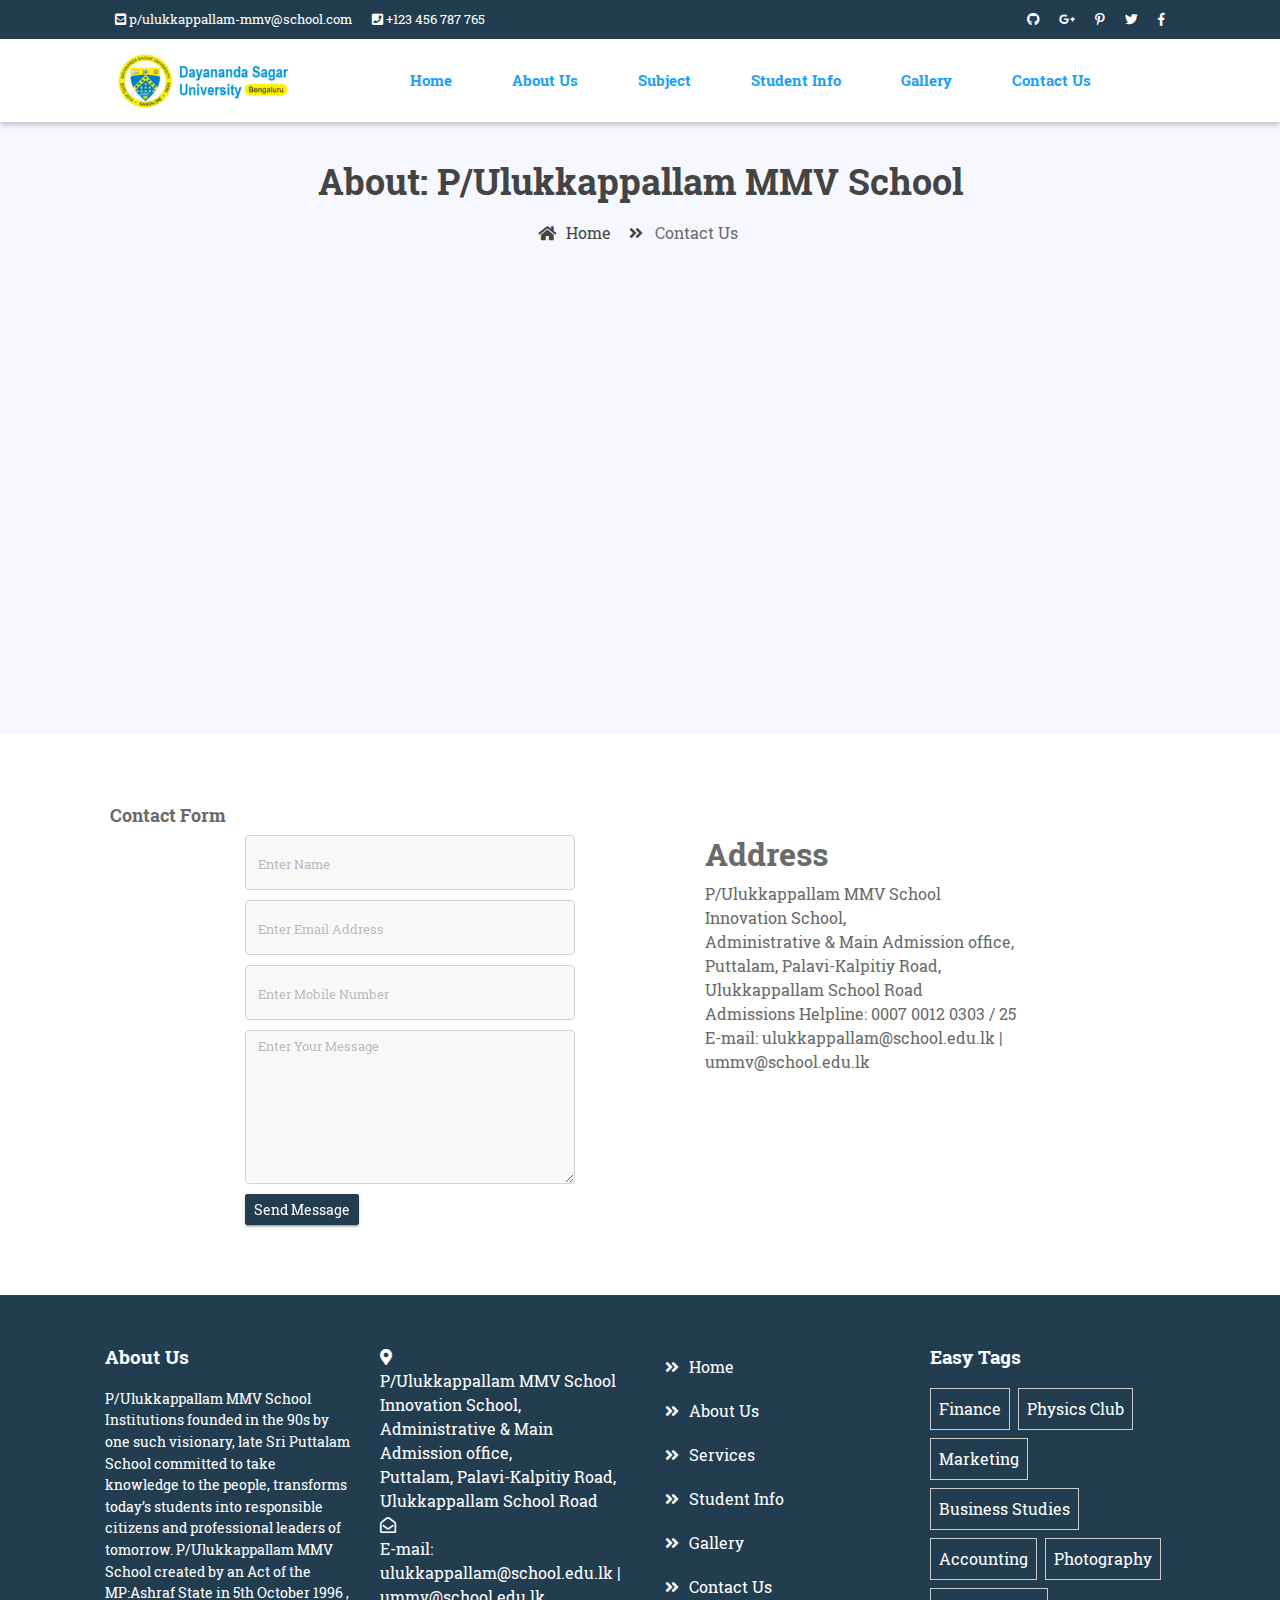
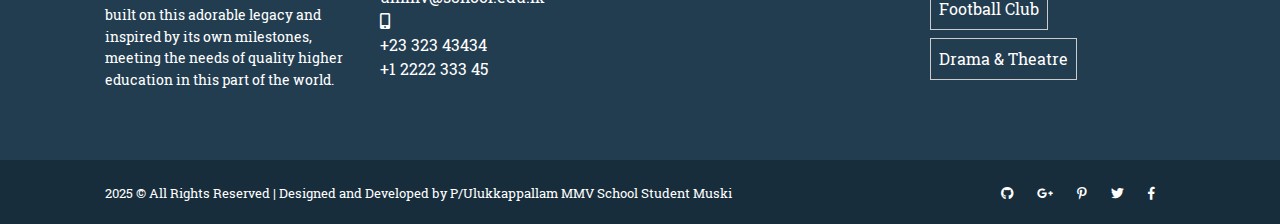
<file: page/contact_us.html>
<!doctype html>
<html lang="en">

<head>
    <meta charset="utf-8">
    <meta name="viewport" content="width=device-width, initial-scale=1, shrink-to-fit=no">
    <title> P/Ulukkappallam MMV School</title>
    <link href="../assets/images/shoollogo.jpg" rel="shortcut icon">
    <link rel="shortcut icon" href="../assets/images/fav.jpg">
    <link rel="stylesheet" href="../assets/css/bootstrap.min.css">
    <link rel="stylesheet" href="../assets/css/fontawsom-all.min.css">
    <link rel="stylesheet" href="../assets/plugins/slider/css/owl.carousel.min.css">
    <link rel="stylesheet" href="../assets/plugins/slider/css/owl.theme.default.css">
    <link rel="stylesheet" type="text/css" href="../assets/css/style.css" />
</head>

<body>
    
    <!-- ################# Header Starts Here#######################--->
    <header>
        <div class="header-top">
            <div class="container">
                <div class="row">
                    <div class="col-lg-7 col-md-12 left-item">
                        <ul>
                            <li><i class="fas fa-envelope-square"></i>  p/ulukkappallam-mmv@school.com </li>
                            <li><i class="fas fa-phone-square"></i> +123 456 787 765</li>
                        </ul>
                    </div>
                    <div class="col-lg-5 d-none d-lg-block right-item">
                        <ul>
                            <li><a><i class="fab fa-github"></i></a></li>
                            <li><a><i class="fab fa-google-plus-g"></i></a></li>
                            <li> <a><i class="fab fa-pinterest-p"></i></a></li>
                            <li><a><i class="fab fa-twitter"></i></a></li>
                            <li> <a><i class="fab fa-facebook-f"></i></a></li>
                        </ul>
                    </div>
                </div>

            </div>
        </div>
        <div id="nav-head" class="header-nav">
            <div class="container">
                <div class="row">
                    <div class="col-md-3 col-sm-12 nav-img">
                        <img src="../assets/images/logo.png" alt="">
                       <a data-toggle="collapse" data-target="#menu" href="#menu" ><i class="fas d-block d-md-none small-menu fa-bars"></i></a>
                    </div>
                    <div id="menu" class="col-md-9 d-none d-md-block nav-item">
                        <ul>
                            <li><a href="home.html">Home</a></li>
                            <li><a href="about_us.html">About Us</a></li>
                            <li><a href="courses.html">Subject</a></li>
                            <li><a href="student info.html">Student Info</a></li>
                            <li><a href="gallery.html">Gallery</a></li>
                            <li><a href="contact_us.html">Contact Us</a></li>
                        </ul>
                    </div>
                </div>

            </div>
        </div>

    </header>


    <!--  ************************* Page Title Starts Here ************************** -->
    <div class="page-nav no-margin row">
        <div class="container">
            <div class="row">
                <h2>About: P/Ulukkappallam MMV School</h2>
                <ul>
                    <li> <a href="#"><i class="fas fa-home"></i> Home</a></li>
                    <li><i class="fas fa-angle-double-right"></i> Contact Us</li>
                </ul>
            </div>
        </div>
    </div>

    <!-- ######## Page  Title End ####### -->

     <div style="margin-top:0px;" class="row no-margin">
        
        <iframe style="width:100%" src="//www.google.com/maps/embed?pb=!1m14!1m8!1m3!1d10678.917501001692!2d79.80145391673445!3d7.970372717273891!3m2!1i1024!2i768!4f13.1!3m3!1m2!1s0x3afd3e5f70d55289%3A0xc5b12318fe27960d!2sUlukapalam%20Muslim%20Maha%20Vidyalaya!5e0!3m2!1sen!2slk!4v1739294479535!5m2!1sen!2slk"  height="450" frameborder="0" style="border:0" allowfullscreen></iframe>


      </div>

      <div class="row contact-rooo no-margin">
        <div class="container">
           <div class="row">
               
          
            <div style="padding:20px" class="col-sm-6">
            <h2 style="font-size:18px">Contact Form</h2>
                <div class="row">
                    <div style="padding-top:10px;" class="col-sm-3"><label>Enter Name :</label></div>
                    <div class="col-sm-8"><input type="text" placeholder="Enter Name" name="name" class="form-control input-sm"  ></div>
                </div>
                <div style="margin-top:10px;" class="row">
                    <div style="padding-top:10px;" class="col-sm-3"><label>Email Address :</label></div>
                    <div class="col-sm-8"><input type="text" name="name" placeholder="Enter Email Address" class="form-control input-sm"  ></div>
                </div>
                 <div style="margin-top:10px;" class="row">
                    <div style="padding-top:10px;" class="col-sm-3"><label>Mobile Number:</label></div>
                    <div class="col-sm-8"><input type="text" name="name" placeholder="Enter Mobile Number" class="form-control input-sm"  ></div>
                </div>
                 <div style="margin-top:10px;" class="row">
                    <div style="padding-top:10px;" class="col-sm-3"><label>Enter  Message:</label></div>
                    <div class="col-sm-8">
                      <textarea rows="5" placeholder="Enter Your Message" class="form-control input-sm"></textarea>
                    </div>
                </div>
                 <div style="margin-top:10px;" class="row">
                    <div style="padding-top:10px;" class="col-sm-3"><label></label></div>
                    <div class="col-sm-8">
                     <button class="btn btn-success btn-sm">Send Message</button>
                    </div>
                </div>
            </div>
             <div class="col-sm-6">
                    
                  <div style="margin:50px" class="serv"> 
                
               
             
                              
              
          <h2 style="margin-top:10px;">Address</h2>

          P/Ulukkappallam MMV School<br>
Innovation School,<br>
Administrative & Main Admission office,<br>
Puttalam, Palavi-Kalpitiy Road,<br>
Ulukkappallam School Road<br>
Admissions Helpline: 0007 0012 0303 / 25<br>
E-mail: ulukkappallam@school.edu.lk | ummv@school.edu.lk

 
       
            
                
                
              
           </div>    
                
             
         </div>

            </div>
        </div>
        
      </div>





  <footer>
    <div class="container">
        <div class="row">
            <div class="col-md-3 about">
                <h2>About Us</h2>
                <p>P/Ulukkappallam MMV School Institutions founded in the 90s by one such visionary, late Sri Puttalam School committed to take knowledge to the people, transforms today’s students into responsible citizens and professional leaders of tomorrow. P/Ulukkappallam MMV School created by an Act of the MP:Ashraf State in 5th October 1996 , built on this adorable legacy and inspired by its own milestones, meeting the needs of quality higher education in this part of the world.</p>
                
                
               
            </div>
            <div class="col-md-3 fotblog">
            <div class="foot-address">
                    <div class="icon">
                        <i class="fas fa-map-marker-alt"></i>
                    </div>
                    <div class="addet">
                        P/Ulukkappallam MMV School
                        Innovation School,<br>
                        Administrative & Main Admission office,<br>
                        Puttalam, Palavi-Kalpitiy Road,<br>
                        Ulukkappallam School Road<br>
                    </div>
                </div>
                 <div class="foot-address">
                    <div class="icon">
                        <i class="far fa-envelope-open"></i>
                    </div>
                    <div class="addet">
E-mail: ulukkappallam@school.edu.lk | ummv@school.edu.lk<br>
                    </div>
                </div>
                <div class="foot-address">
                    <div class="icon">
                         <i class="fas fa-mobile-alt"></i>
                    </div>
                    <div class="addet">
                        +23 323 43434 <br>
                        +1 2222 333 45
                    </div>
                </div>
            </div>
            <div class="col-md-3 glink">
                <ul>
                    <li><a href="home.html"><i class="fas fa-angle-double-right"></i>Home</a></li>
                    <li><a href="about_us.html"><i class="fas fa-angle-double-right"></i>About Us</a></li>
                    <li><a href="services.html"><i class="fas fa-angle-double-right"></i>Services</a></li>
                    <li><a href="student info.html"><i class="fas fa-angle-double-right"></i>Student Info</a></li>
                    <li><a href="gallery.html"><i class="fas fa-angle-double-right"></i>Gallery</a></li>
                    <li><a href="contact_us.html"><i class="fas fa-angle-double-right"></i>Contact Us</a></li>
                </ul>
            </div>
            <div class="col-md-3 tags">
                <h2>Easy Tags</h2>
                <ul>
                    <li>Finance</li>
                    <li>Physics Club</li>
                    <li>Marketing</li>
                    <li>Business Studies</li>
                    <li>Accounting</li>
                    <li>Photography</li>
                    <li>Football Club</li>
                    <li>Drama & Theatre</li>
                </ul>
            </div>
        </div>
    </div>
</footer>
<div class="copy">
            <div class="container">
                <a href="https://www.smarteyeapps.com/">2025 &copy; All Rights Reserved | Designed and Developed by P/Ulukkappallam MMV School Student Muski</a>
                
                <span>
                <a><i class="fab fa-github"></i></a>
                <a><i class="fab fa-google-plus-g"></i></a>
                <a><i class="fab fa-pinterest-p"></i></a>
                <a><i class="fab fa-twitter"></i></a>
                <a><i class="fab fa-facebook-f"></i></a>
        </span>
            </div>

        </div>  
</body>

<script src="../assets/js/jquery-3.2.1.min.js"></script>
<script src="../assets/js/popper.min.js"></script>
<script src="../assets/js/bootstrap.min.js"></script>
<script src="../assets/plugins/slider/js/owl.carousel.min.js"></script>
<script src="../assets/js/script.js"></script>


</html>
</file>
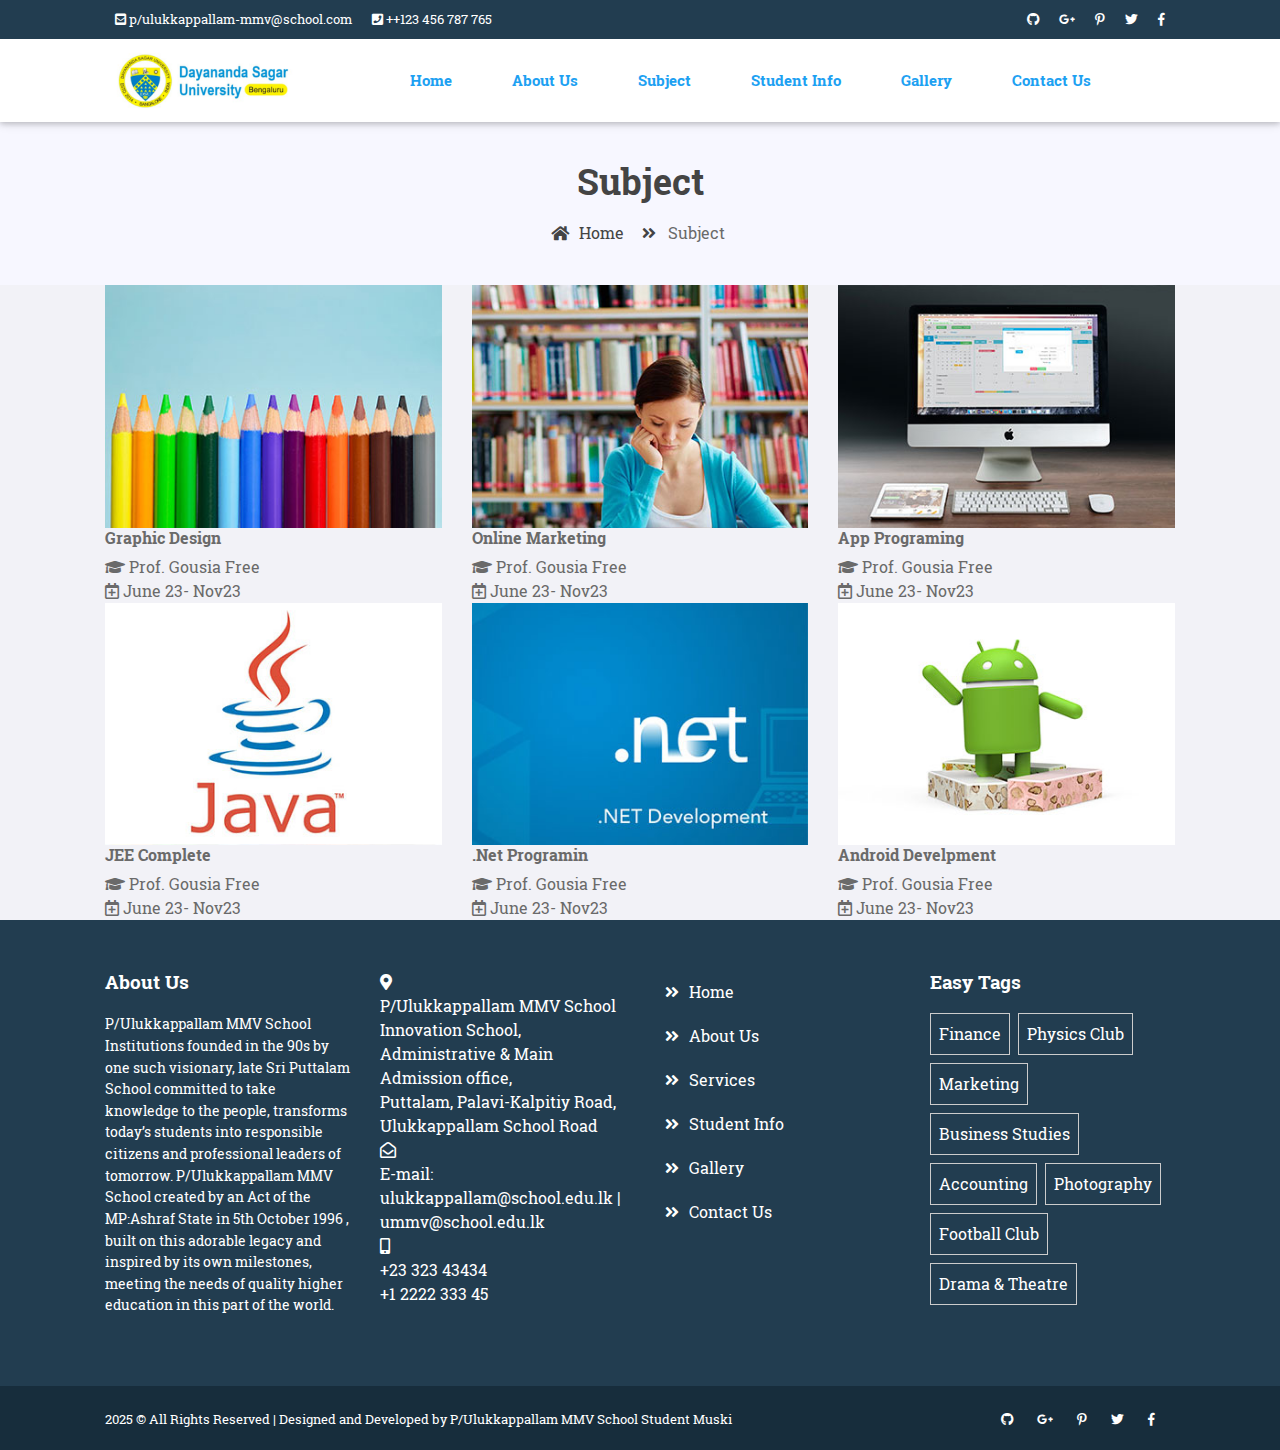
<file: page/courses.html>
<!doctype html>
<html lang="en">

<head>
    <meta charset="utf-8">
    <meta name="viewport" content="width=device-width, initial-scale=1, shrink-to-fit=no">
    <title> P/Ulukkappallam MMV School</title>
    <link href="../assets/images/shoollogo.jpg" rel="shortcut icon">
    <link rel="shortcut icon" href="../assets/images/fav.jpg">
    <link rel="stylesheet" href="../assets/css/bootstrap.min.css">
    <link rel="stylesheet" href="../assets/css/fontawsom-all.min.css">
    <link rel="stylesheet" href="../assets/plugins/slider/css/owl.carousel.min.css">
    <link rel="stylesheet" href="../assets/plugins/slider/css/owl.theme.default.css">
    <link rel="stylesheet" type="text/css" href="../assets/css/style.css" />
</head>

<body>
    
    <!-- ################# Header Starts Here#######################--->
    <header>
        <div class="header-top">
            <div class="container">
                <div class="row">
                    <div class="col-lg-7 col-md-12 left-item">
                        <ul>
                            <li><i class="fas fa-envelope-square"></i> p/ulukkappallam-mmv@school.com</li>
                            <li><i class="fas fa-phone-square"></i> ++123 456 787 765</li>
                        </ul>
                    </div>
                    <div class="col-lg-5 d-none d-lg-block right-item">
                        <ul>
                            <li><a><i class="fab fa-github"></i></a></li>
                            <li><a><i class="fab fa-google-plus-g"></i></a></li>
                            <li> <a><i class="fab fa-pinterest-p"></i></a></li>
                            <li><a><i class="fab fa-twitter"></i></a></li>
                            <li> <a><i class="fab fa-facebook-f"></i></a></li>
                        </ul>
                    </div>
                </div>

            </div>
        </div>
        <div id="nav-head" class="header-nav">
            <div class="container">
                <div class="row">
                    <div class="col-md-3 col-sm-12 nav-img">
                        <img src="../assets/images/logo.png" alt="">
                       <a data-toggle="collapse" data-target="#menu" href="#menu" ><i class="fas d-block d-md-none small-menu fa-bars"></i></a>
                    </div>
                    <div id="menu" class="col-md-9 d-none d-md-block nav-item">
                        <ul>
                            <li><a href="home.html">Home</a></li>
                            <li><a href="about_us.html">About Us</a></li>
                            <li><a href="courses.html">Subject</a></li>
                            <li><a href="student info.html">Student Info</a></li>
                            <li><a href="gallery.html">Gallery</a></li>
                            <li><a href="contact_us.html">Contact Us</a></li>
                        </ul>
                    </div>
                </div>

            </div>
        </div>

    </header>


    <!--  ************************* Page Title Starts Here ************************** -->
    <div class="page-nav no-margin row">
        <div class="container">
            <div class="row">
                <h2>Subject</h2>
                <ul>
                    <li> <a href="#"><i class="fas fa-home"></i> Home</a></li>
                    <li><i class="fas fa-angle-double-right"></i> Subject</li>
                </ul>
            </div>
        </div>
    </div>

    <!-- ######## Page  Title End ####### -->

    

<!-- ################# popular Courses Starts Here#######################--->
<div class="popular-cources pc2">
    <div class="container">
        
        <div class="row courc-ro">
            <div class="col-md-4">
                <div class="courc-card">
                    <img src="../assets/images/cources/cource-1.jpg" alt="">
                    <div class="cource-det">
                        <h6>Graphic Design</h6>
                        <ul>
                            <li><i class="fas fa-graduation-cap"></i> Prof. Gousia <span>Free</span></li>
                            <li><i class="far fa-calendar-plus"></i> June 23- Nov23</li>
                        </ul>
                    </div>
                </div>
            </div>
            <div class="col-md-4">
                <div class="courc-card">
                    <img src="../assets/images/cources/cource-2.jpg" alt="">
                    <div class="cource-det">
                        <h6>Online Marketing</h6>
                        <ul>
                            <li><i class="fas fa-graduation-cap"></i> Prof. Gousia <span>Free</span></li>
                            <li><i class="far fa-calendar-plus"></i> June 23- Nov23</li>
                        </ul>
                    </div>
                </div>
            </div>
            <div class="col-md-4">
                <div class="courc-card">
                    <img src="../assets/images/cources/cource-3.jpg" alt="">
                    <div class="cource-det">
                        <h6>App Programing</h6>
                        <ul>
                            <li><i class="fas fa-graduation-cap"></i> Prof. Gousia <span>Free</span></li>
                            <li><i class="far fa-calendar-plus"></i> June 23- Nov23</li>
                        </ul>
                    </div>
                </div>
            </div>
            <div class="col-md-4">
                <div class="courc-card">
                    <img src="../assets/images/cources/cource-4.jpg" alt="">
                    <div class="cource-det">
                        <h6>JEE Complete</h6>
                        <ul>
                            <li><i class="fas fa-graduation-cap"></i> Prof. Gousia <span>Free</span></li>
                            <li><i class="far fa-calendar-plus"></i> June 23- Nov23</li>
                        </ul>
                    </div>
                </div>
            </div>
            <div class="col-md-4">
                <div class="courc-card">
                    <img src="../assets/images/cources/cource-5.jpg" alt="">
                    <div class="cource-det">
                        <h6>.Net Programin</h6>
                        <ul>
                            <li><i class="fas fa-graduation-cap"></i> Prof. Gousia <span>Free</span></li>
                            <li><i class="far fa-calendar-plus"></i> June 23- Nov23</li>
                        </ul>
                    </div>
                </div>
            </div>
            <div class="col-md-4">
                <div class="courc-card">
                    <img src="../assets/images/cources/cource-6.jpg" alt="">
                    <div class="cource-det">
                        <h6>Android Develpment</h6>
                        <ul>
                            <li><i class="fas fa-graduation-cap"></i> Prof. Gousia <span>Free</span></li>
                            <li><i class="far fa-calendar-plus"></i> June 23- Nov23</li>
                        </ul>
                    </div>
                </div>
            </div>
        </div>
    </div>
</div>  

<footer>
    <div class="container">
        <div class="row">
            <div class="col-md-3 about">
                <h2>About Us</h2>
                <p>P/Ulukkappallam MMV School Institutions founded in the 90s by one such visionary, late Sri Puttalam School committed to take knowledge to the people, transforms today’s students into responsible citizens and professional leaders of tomorrow. P/Ulukkappallam MMV School created by an Act of the MP:Ashraf State in 5th October 1996 , built on this adorable legacy and inspired by its own milestones, meeting the needs of quality higher education in this part of the world.</p>
                
                
               
            </div>
            <div class="col-md-3 fotblog">
            <div class="foot-address">
                    <div class="icon">
                        <i class="fas fa-map-marker-alt"></i>
                    </div>
                    <div class="addet">
                        P/Ulukkappallam MMV School
                        Innovation School,<br>
                        Administrative & Main Admission office,<br>
                        Puttalam, Palavi-Kalpitiy Road,<br>
                        Ulukkappallam School Road<br>
                    </div>
                </div>
                 <div class="foot-address">
                    <div class="icon">
                        <i class="far fa-envelope-open"></i>
                    </div>
                    <div class="addet">
E-mail: ulukkappallam@school.edu.lk | ummv@school.edu.lk<br>
                    </div>
                </div>
                <div class="foot-address">
                    <div class="icon">
                         <i class="fas fa-mobile-alt"></i>
                    </div>
                    <div class="addet">
                        +23 323 43434 <br>
                        +1 2222 333 45
                    </div>
                </div>
            </div>
            <div class="col-md-3 glink">
                <ul>
                    <li><a href="home.html"><i class="fas fa-angle-double-right"></i>Home</a></li>
                    <li><a href="about_us.html"><i class="fas fa-angle-double-right"></i>About Us</a></li>
                    <li><a href="services.html"><i class="fas fa-angle-double-right"></i>Services</a></li>
                    <li><a href="student info.html"><i class="fas fa-angle-double-right"></i>Student Info</a></li>
                    <li><a href="gallery.html"><i class="fas fa-angle-double-right"></i>Gallery</a></li>
                    <li><a href="contact_us.html"><i class="fas fa-angle-double-right"></i>Contact Us</a></li>
                </ul>
            </div>
            <div class="col-md-3 tags">
                <h2>Easy Tags</h2>
                <ul>
                    <li>Finance</li>
                    <li>Physics Club</li>
                    <li>Marketing</li>
                    <li>Business Studies</li>
                    <li>Accounting</li>
                    <li>Photography</li>
                    <li>Football Club</li>
                    <li>Drama & Theatre</li>
                </ul>
            </div>
        </div>
    </div>
</footer>
<div class="copy">
            <div class="container">
                <a href="https://www.smarteyeapps.com/">2025 &copy; All Rights Reserved | Designed and Developed by P/Ulukkappallam MMV School Student Muski</a>
                
                <span>
                <a><i class="fab fa-github"></i></a>
                <a><i class="fab fa-google-plus-g"></i></a>
                <a><i class="fab fa-pinterest-p"></i></a>
                <a><i class="fab fa-twitter"></i></a>
                <a><i class="fab fa-facebook-f"></i></a>
        </span>
            </div>

        </div>  
</body>

<script src="../assets/js/jquery-3.2.1.min.js"></script>
<script src="../assets/js/popper.min.js"></script>
<script src="../assets/js/bootstrap.min.js"></script>
<script src="../assets/plugins/slider/js/owl.carousel.min.js"></script>
<script src="../assets/js/script.js"></script>


</html>
</file>
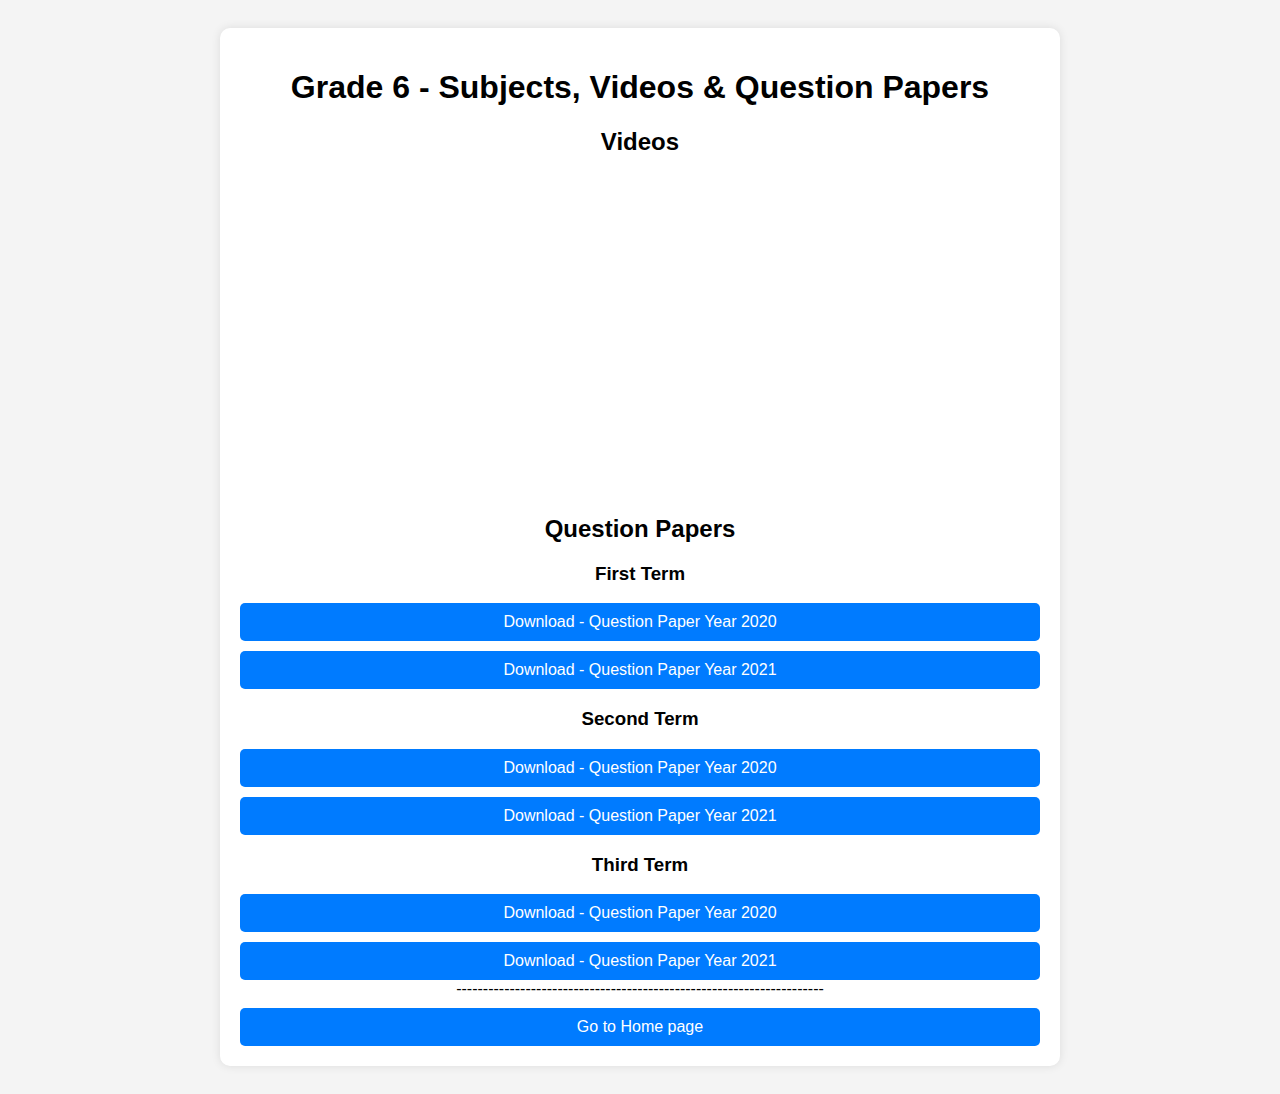
<file: page/g6.html>
<!DOCTYPE html>
<html lang="en">
<head>
    <meta charset="UTF-8">
    <meta name="viewport" content="width=device-width, initial-scale=1.0">
    <title>Grade 6 Subjects</title>
    <style>
        body {
            font-family: Arial, sans-serif;
            background-color: #f4f4f4;
            text-align: center;
            padding: 20px;
        }
        .container {
            max-width: 800px;
            margin: auto;
            background: white;
            padding: 20px;
            border-radius: 10px;
            box-shadow: 0px 0px 10px rgba(0,0,0,0.1);
        }
        .video-container, .paper-container {
            margin-top: 20px;
        }
        iframe {
            width: 100%;
            height: 315px;
            border-radius: 5px;
        }
        a {
            display: block;
            background: #007bff;
            color: white;
            padding: 10px;
            margin-top: 10px;
            border-radius: 5px;
            text-decoration: none;
        }
        a:hover {
            background: #0056b3;
        }
    </style>
</head>
<body>
    <div class="container">
        <h1>Grade 6 - Subjects, Videos & Question Papers</h1>
        
        <div class="video-container">
            <h2>Videos</h2>
            <iframe width="560" height="315" src="https://www.youtube.com/embed/YdQPCltwDiQ?si=CWY2UGol5Y-wz77k" title="YouTube video player" frameborder="0" allow="accelerometer; autoplay; clipboard-write; encrypted-media; gyroscope; picture-in-picture; web-share" referrerpolicy="strict-origin-when-cross-origin" allowfullscreen></iframe>
            
        </div>
        
        <div class="paper-container">
            <h2>Question Papers</h2>
            <h3>First Term</h3>
            <a href="papers/grade6_term1_paper1.pdf" target="_blank">Download - Question Paper Year 2020</a>
            <a href="papers/grade6_term1_paper2.pdf" target="_blank">Download - Question Paper Year 2021</a>
            
            <h3>Second Term</h3>
            <a href="papers/grade6_term1_paper1.pdf" target="_blank">Download - Question Paper Year 2020</a>
            <a href="papers/grade6_term1_paper2.pdf" target="_blank">Download - Question Paper Year 2021</a>
            <h3>Third Term</h3>
            <a href="papers/grade6_term1_paper1.pdf" target="_blank">Download - Question Paper Year 2020</a>
            <a href="papers/grade6_term1_paper2.pdf" target="_blank">Download - Question Paper Year 2021</a>
        </div>
        ---------------------------------------------------------------------
        <a href="home.html">Go to Home page</a>
    </div>
</body>
</html>
</file>
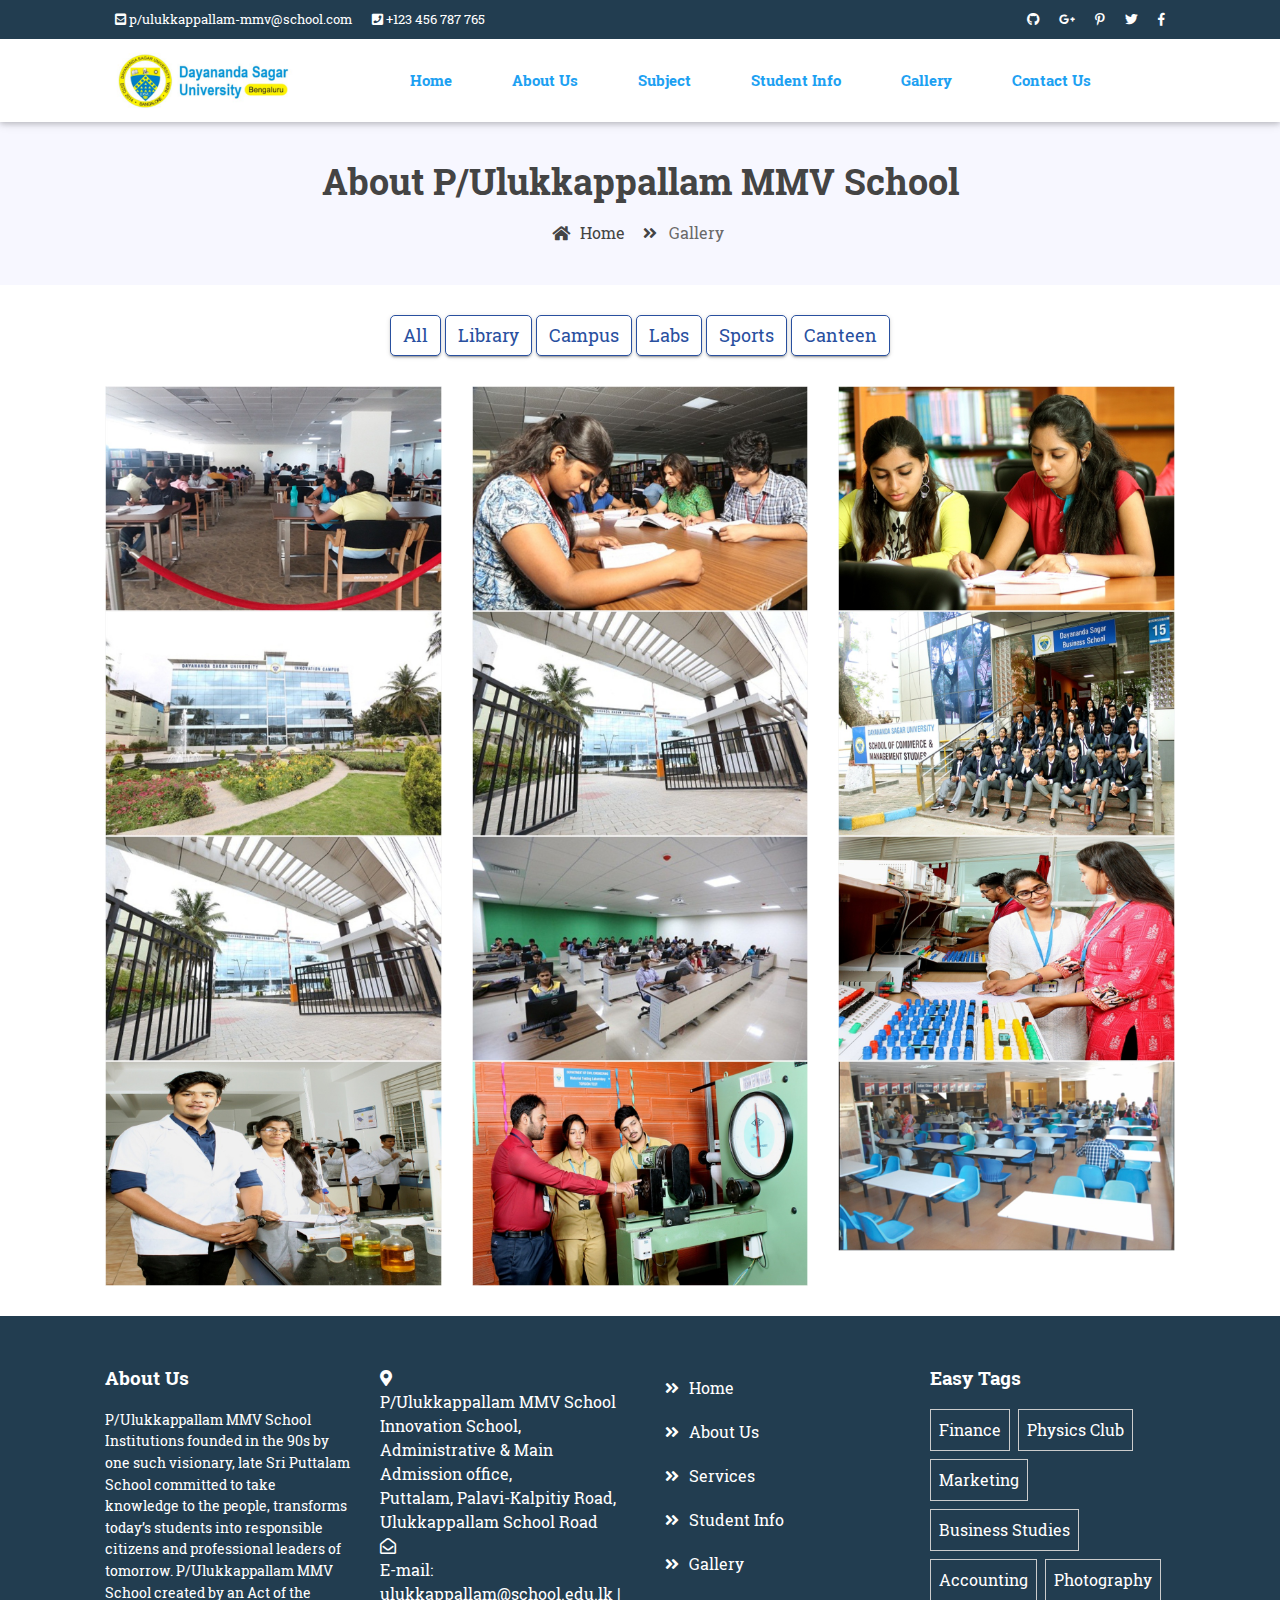
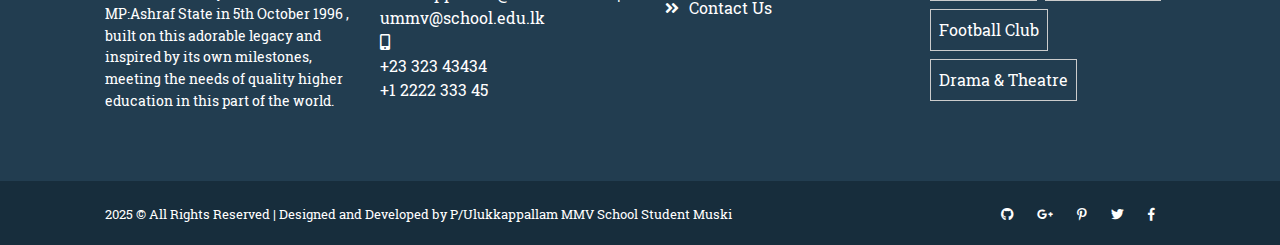
<file: page/gallery.html>
<!doctype html>
<html lang="en">

<head>
    <meta charset="utf-8">
    <meta name="viewport" content="width=device-width, initial-scale=1, shrink-to-fit=no">
    <title>  P/Ulukkappallam MMV School</title>
    <link href="../assets/images/shoollogo.jpg" rel="shortcut icon">
    <link rel="shortcut icon" href="../assets/images/fav.jpeg">
    <link rel="stylesheet" href="../assets/css/bootstrap.min.css">
    <link rel="stylesheet" href="../assets/css/fontawsom-all.min.css">
    <link rel="stylesheet" href="../assets/plugins/slider/css/owl.carousel.min.css">
    <link rel="stylesheet" href="../assets/plugins/slider/css/owl.theme.default.css">
    <link rel="stylesheet" type="text/css" href="../assets/css/style.css" />
</head>

<body>
    
    <!-- ################# Header Starts Here#######################--->
    <header>
        <div class="header-top">
            <div class="container">
                <div class="row">
                    <div class="col-lg-7 col-md-12 left-item">
                        <ul>
                            <li><i class="fas fa-envelope-square"></i> p/ulukkappallam-mmv@school.com</li>
                            <li><i class="fas fa-phone-square"></i> +123 456 787 765</li>
                        </ul>
                    </div>
                    <div class="col-lg-5 d-none d-lg-block right-item">
                        <ul>
                            <li><a><i class="fab fa-github"></i></a></li>
                            <li><a><i class="fab fa-google-plus-g"></i></a></li>
                            <li> <a><i class="fab fa-pinterest-p"></i></a></li>
                            <li><a><i class="fab fa-twitter"></i></a></li>
                            <li> <a><i class="fab fa-facebook-f"></i></a></li>
                        </ul>
                    </div>
                </div>

            </div>
        </div>
        <div id="nav-head" class="header-nav">
            <div class="container">
                <div class="row">
                    <div class="col-md-3 col-sm-12 nav-img">
                        <img src="../assets/images/logo.png" alt="">
                       <a data-toggle="collapse" data-target="#menu" href="#menu" ><i class="fas d-block d-md-none small-menu fa-bars"></i></a>
                    </div>
                    <div id="menu" class="col-md-9 d-none d-md-block nav-item">
                        <ul>
                            <li><a href="home.html">Home</a></li>
                            <li><a href="about_us.html">About Us</a></li>
                            <li><a href="courses.html">Subject</a></li>
                            <li><a href="student info.html">Student Info</a></li>
                            <li><a href="gallery.html">Gallery</a></li>
                            <li><a href="contact_us.html">Contact Us</a></li>
                        </ul>
                    </div>
                </div>

            </div>
        </div>

    </header>


    <!--  ************************* Page Title Starts Here ************************** -->
    <div class="page-nav no-margin row">
        <div class="container">
            <div class="row">
                <h2>About  P/Ulukkappallam MMV School</h2>
                <ul>
                    <li> <a href="#"><i class="fas fa-home"></i> Home</a></li>
                    <li><i class="fas fa-angle-double-right"></i> Gallery</li>
                </ul>
            </div>
        </div>
    </div>

     <!--  ************************* Gallery Starts Here ************************** -->
        <div class="gallery">    
           <div class="container">
              <div class="row">
                

        <div class="gallery-filter d-none d-sm-block">
            <button class="btn btn-default filter-button" data-filter="all">All</button>
            <button class="btn btn-default filter-button" data-filter="hdpe">Library</button>
            <button class="btn btn-default filter-button" data-filter="sprinkle">Campus</button>
            <button class="btn btn-default filter-button" data-filter="spray"> Labs</button>
            <button class="btn btn-default filter-button" data-filter="sports"> Sports</button>
            <button class="btn btn-default filter-button" data-filter="irrigation">Canteen</button>
        </div>
        <br/>



            <div class="Galleryproduct col-lg-4 col-md-4 col-sm-4 col-xs-6 filter hdpe">
                <img src="../assets/images/gallery/Gallery1.jpeg" class="img-responsive">
            </div>

            <div class="Galleryproduct col-lg-4 col-md-4 col-sm-4 col-xs-6 filter hdpe">
                <img src="../assets/images/gallery/Gallery2.jpeg" class="img-responsive">
            </div>

            <div class="Galleryproduct col-lg-4 col-md-4 col-sm-4 col-xs-6 filter hdpe">
                <img src="../assets/images/gallery/Gallery3.jpeg" class="img-responsive">
            </div>

            <div class="Galleryproduct col-lg-4 col-md-4 col-sm-4 col-xs-6 filter sprinkle">
                <img src="../assets/images/gallery/Gallery4.jpeg" class="img-responsive">
            </div>

            <div class="Galleryproduct col-lg-4 col-md-4 col-sm-4 col-xs-6 filter sprinlke">
                <img src="../assets/images/gallery/Gallery5.jpeg" class="img-responsive">
            </div>

          

            <div class="Galleryproduct col-lg-4 col-md-4 col-sm-4 col-xs-6 filter sprinkle">
                <img src="../assets/images/gallery/Gallery6.jpeg" class="img-responsive">
            </div>

            <div class="Galleryproduct col-lg-4 col-md-4 col-sm-4 col-xs-6 filter sprinkle">
                <img src="../assets/images/gallery/Gallery7.jpeg" class="img-responsive">
            </div>

            <div class="Galleryproduct col-lg-4 col-md-4 col-sm-4 col-xs-6 filter spray">
                <img src="../assets/images/gallery/Gallery8.jpeg" class="img-responsive">
            </div>

            <div class="Galleryproduct col-lg-4 col-md-4 col-sm-4 col-xs-6 filter spray">
                <img src="../assets/images/gallery/Gallery9.jpeg" class="img-responsive">
            </div>

            <div class="Galleryproduct col-lg-4 col-md-4 col-sm-4 col-xs-6 filter spray">
                <img src="../assets/images/gallery/Gallery10.jpeg" class="img-responsive">
            </div>

            <div class="Galleryproduct col-lg-4 col-md-4 col-sm-4 col-xs-6 filter spray">
                <img src="../assets/images/gallery/Gallery11.jpeg" class="img-responsive">
            </div>
            <div class="Galleryproduct col-lg-4 col-md-4 col-sm-4 col-xs-6 filter irrigation">
                <img src="../assets/images/gallery/Gallery12.jpeg" class="img-responsive">
            </div>
        </div>
    </div>
       
       
       </div>
        <!-- ######## Gallery End ####### -->

   


    <!-- ################# Our Footer Starts Here#######################---> 
  
                  
    <footer>
        <div class="container">
            <div class="row">
                <div class="col-md-3 about">
                    <h2>About Us</h2>
                    <p>P/Ulukkappallam MMV School Institutions founded in the 90s by one such visionary, late Sri Puttalam School committed to take knowledge to the people, transforms today’s students into responsible citizens and professional leaders of tomorrow. P/Ulukkappallam MMV School created by an Act of the MP:Ashraf State in 5th October 1996 , built on this adorable legacy and inspired by its own milestones, meeting the needs of quality higher education in this part of the world.</p>
                    
                    
                   
                </div>
                <div class="col-md-3 fotblog">
                <div class="foot-address">
                        <div class="icon">
                            <i class="fas fa-map-marker-alt"></i>
                        </div>
                        <div class="addet">
                            P/Ulukkappallam MMV School
                            Innovation School,<br>
                            Administrative & Main Admission office,<br>
                            Puttalam, Palavi-Kalpitiy Road,<br>
                            Ulukkappallam School Road<br>
                        </div>
                    </div>
                     <div class="foot-address">
                        <div class="icon">
                            <i class="far fa-envelope-open"></i>
                        </div>
                        <div class="addet">
    E-mail: ulukkappallam@school.edu.lk | ummv@school.edu.lk<br>
                        </div>
                    </div>
                    <div class="foot-address">
                        <div class="icon">
                             <i class="fas fa-mobile-alt"></i>
                        </div>
                        <div class="addet">
                            +23 323 43434 <br>
                            +1 2222 333 45
                        </div>
                    </div>
                </div>
                <div class="col-md-3 glink">
                    <ul>
                        <li><a href="home.html"><i class="fas fa-angle-double-right"></i>Home</a></li>
                        <li><a href="about_us.html"><i class="fas fa-angle-double-right"></i>About Us</a></li>
                        <li><a href="services.html"><i class="fas fa-angle-double-right"></i>Services</a></li>
                        <li><a href="student info.html"><i class="fas fa-angle-double-right"></i>Student Info</a></li>
                        <li><a href="gallery.html"><i class="fas fa-angle-double-right"></i>Gallery</a></li>
                        <li><a href="contact_us.html"><i class="fas fa-angle-double-right"></i>Contact Us</a></li>
                    </ul>
                </div>
                <div class="col-md-3 tags">
                    <h2>Easy Tags</h2>
                    <ul>
                        <li>Finance</li>
                        <li>Physics Club</li>
                        <li>Marketing</li>
                        <li>Business Studies</li>
                        <li>Accounting</li>
                        <li>Photography</li>
                        <li>Football Club</li>
                        <li>Drama & Theatre</li>
                    </ul>
                </div>
            </div>
        </div>
    </footer>
    <div class="copy">
                <div class="container">
                    <a href="https://www.smarteyeapps.com/">2025 &copy; All Rights Reserved | Designed and Developed by P/Ulukkappallam MMV School Student Muski</a>
                    
                    <span>
                    <a><i class="fab fa-github"></i></a>
                    <a><i class="fab fa-google-plus-g"></i></a>
                    <a><i class="fab fa-pinterest-p"></i></a>
                    <a><i class="fab fa-twitter"></i></a>
                    <a><i class="fab fa-facebook-f"></i></a>
            </span>
                </div>
    
            </div>  
    </body>
    
    <script src="../assets/js/jquery-3.2.1.min.js"></script>
    <script src="../assets/js/popper.min.js"></script>
    <script src="../assets/js/bootstrap.min.js"></script>
    <script src="../assets/plugins/slider/js/owl.carousel.min.js"></script>
    <script src="../assets/js/script.js"></script>
    
    
    </html>
</file>
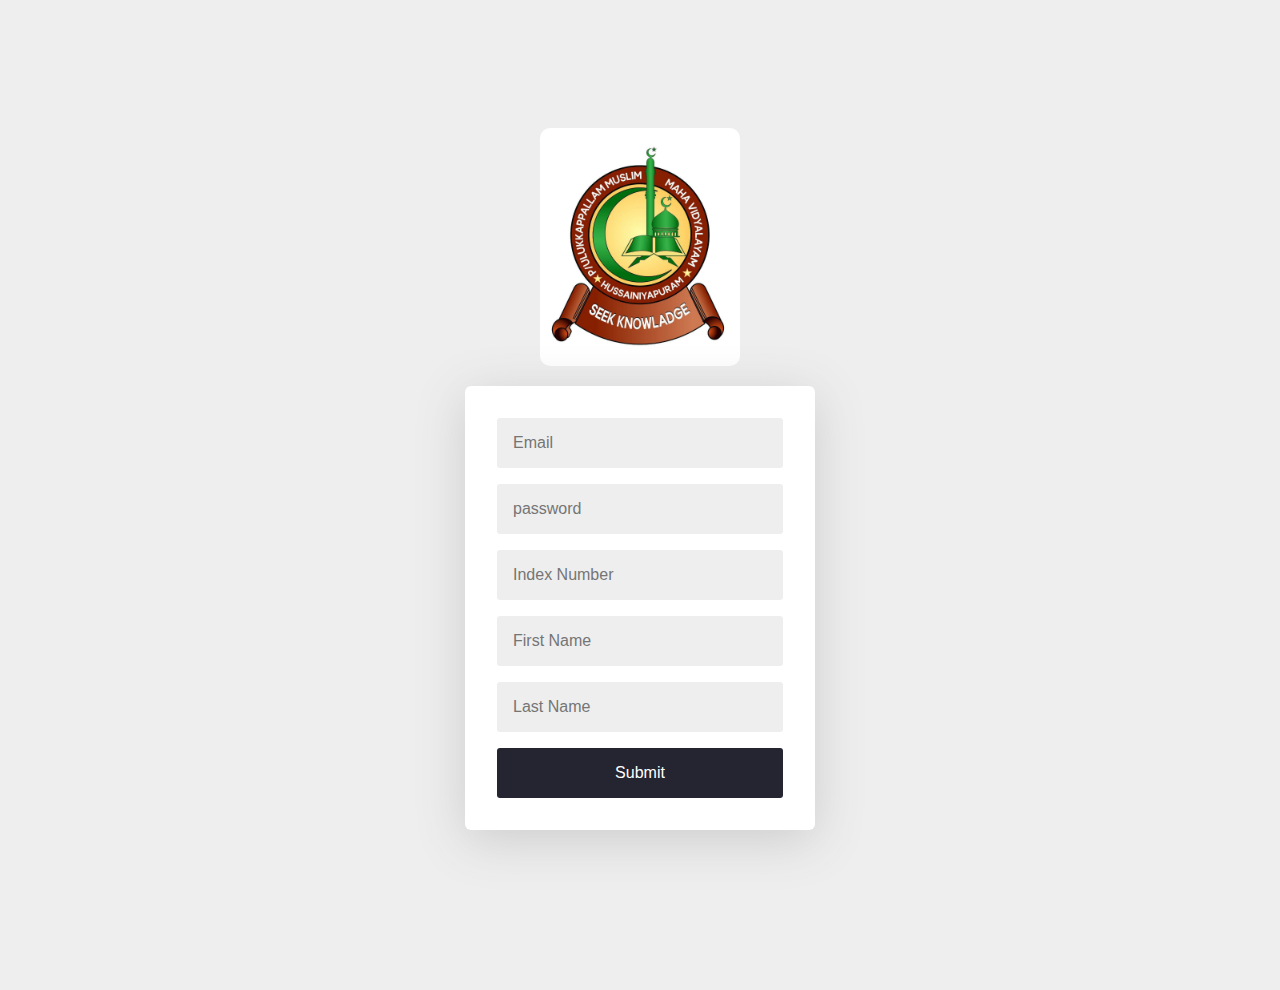
<file: page/login.html>
<!DOCTYPE html>
<html>
<head>
  <meta charset="utf-8">
  <meta name="viewport" content="width=device-width, initial-scale=1">

  <title> P/Ulukkappallam-MMV-School</title>
  <meta name="description" content="Store HTML form submissions in Google Sheets">
  <link href="../assets/images/shoollogo.jpg" rel="shortcut icon">

  <link rel="stylesheet" href="../assets/css/main.css">
 
<body>
  <div class="image-container">
    <img src="../assets/images/shoollogo.jpg" alt="School Image">
</div>


  <div class="form-container">
    <form name="submit-to-google-sheet" id="signup-form">
      <input name="email" type="email" placeholder="Email" required>
      <input name="password" type="password" placeholder="password" required>
      <input name="indexNumber" type="number" placeholder="Index Number">
      <input name="firstName" type="text" placeholder="First Name">
      <input name="lastName" type="text" placeholder="Last Name">
      <button type="submit">Submit</button>
      

    </form>

    <div class="loading js-loading is-hidden">
      <div class="loading-spinner">
        <svg><circle cx="25" cy="25" r="20" fill="none" stroke-width="2" stroke-miterlimit="10"/></svg>
      </div>
    </div>

    <p class="js-success-message is-hidden">Success!</p>
    <p class="js-error-message is-hidden">Error!</p>
  </div>

  <!-- <a href="https://docs.google.com/spreadsheets/d/16vDPkBwtMNNMzgbmKfxfOEqGZhtfJha097ZKB23dZdc/edit?usp=sharing" target="_blank">View the Google Sheet</a>
  <a href="https://github.com/jamiewilson/form-to-google-sheets" target="_blank">View on GitHub</a> -->

  <script>
    window.onload = function() { 
        document.getElementById("signup-form").addEventListener("submit", function(event) {
            event.preventDefault(); // Prevents default form submission
            window.location.href = "home.html"; // Redirects to home.html
        });
    };
  </script>
</body>
</html>
</file>
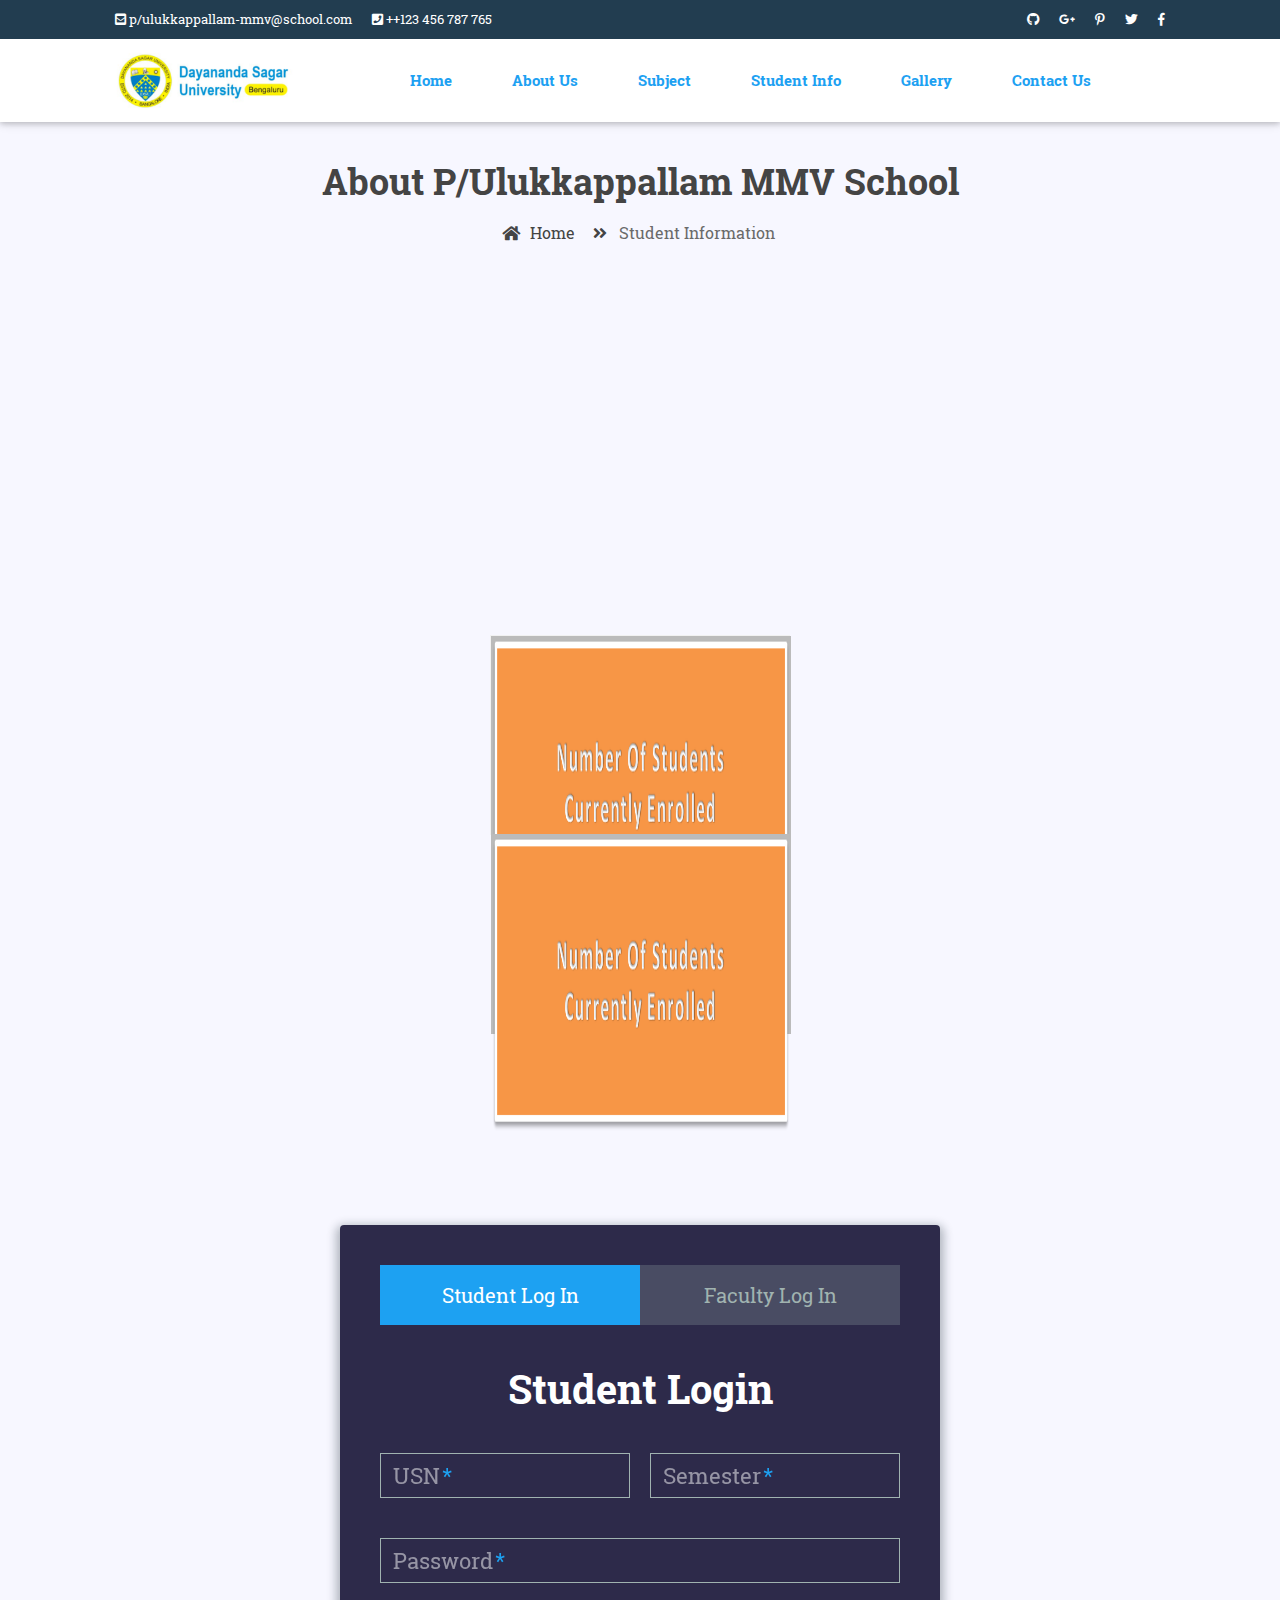
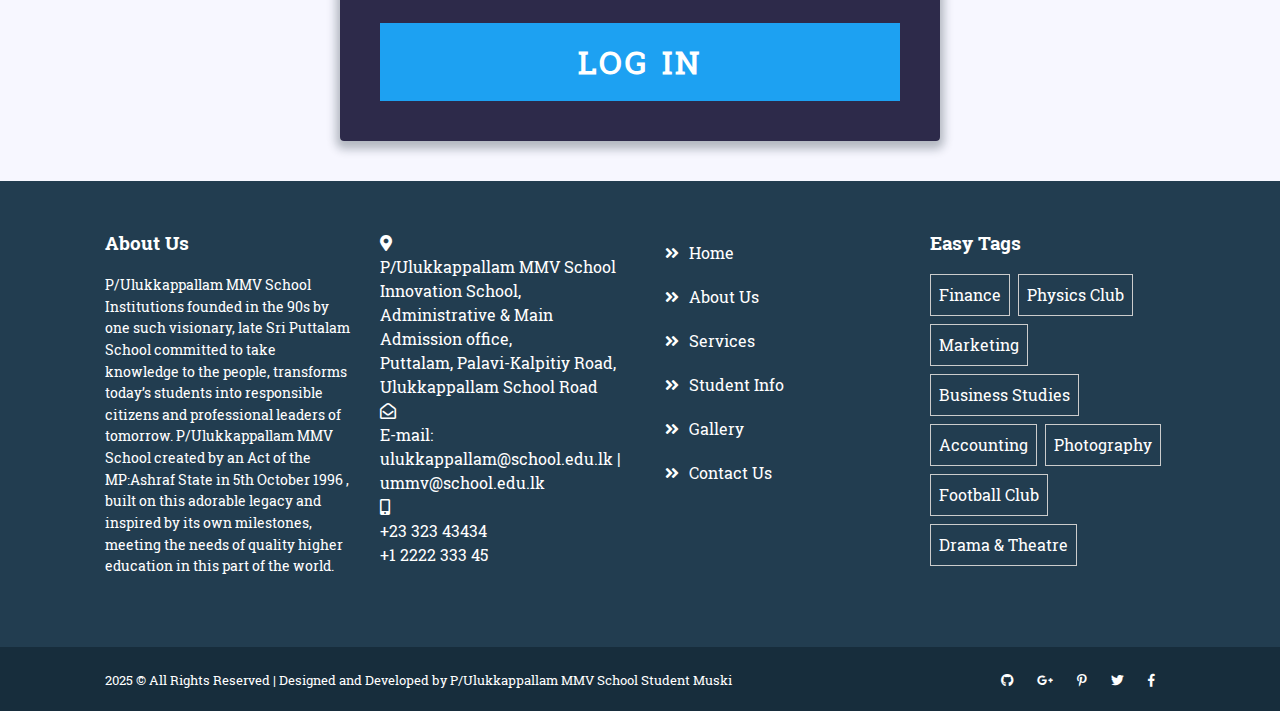
<file: page/student info.html>
<!doctype html>
<html lang="en">

<head>
    <meta charset="utf-8">
    <meta name="viewport" content="width=device-width, initial-scale=1, shrink-to-fit=no">
    <title>  P/Ulukkappallam MMV School</title>
    <link href="../assets/images/shoollogo.jpg" rel="shortcut icon">
    <link rel="shortcut icon" href="../assets/images/fav.jpg">
    <link rel="stylesheet" href="../assets/css/bootstrap.min.css">
    <link rel="stylesheet" href="../assets/css/fontawsom-all.min.css">
    <link rel="stylesheet" href="../assets/plugins/slider/css/owl.carousel.min.css">
    <link rel="stylesheet" href="../assets/plugins/slider/css/owl.theme.default.css">
    <link rel="stylesheet" type="text/css" href="../assets/css/style.css" />
</head>

<body>
    
    <!-- ################# Header Starts Here#######################--->
    <header>
        <div class="header-top">
            <div class="container">
                <div class="row">
                    <div class="col-lg-7 col-md-12 left-item">
                        <ul>
                            <li><i class="fas fa-envelope-square"></i> p/ulukkappallam-mmv@school.com</li>
                            <li><i class="fas fa-phone-square"></i> ++123 456 787 765</li>
                        </ul>
                    </div>
                    <div class="col-lg-5 d-none d-lg-block right-item">
                        <ul>
                            <li><a><i class="fab fa-github"></i></a></li>
                            <li><a><i class="fab fa-google-plus-g"></i></a></li>
                            <li> <a><i class="fab fa-pinterest-p"></i></a></li>
                            <li><a><i class="fab fa-twitter"></i></a></li>
                            <li> <a><i class="fab fa-facebook-f"></i></a></li>
                        </ul>
                    </div>
                </div>

            </div>
        </div>
        <div id="nav-head" class="header-nav">
            <div class="container">
                <div class="row">
                    <div class="col-md-3 col-sm-12 nav-img">
                        <img src="../assets/images/logo.png" alt="">
                       <a data-toggle="collapse" data-target="#menu" href="#menu" ><i class="fas d-block d-md-none small-menu fa-bars"></i></a>
                    </div>
                    <div id="menu" class="col-md-9 d-none d-md-block nav-item">
                        <ul>
                            <li><a href="home.html">Home</a></li>
                            <li><a href="about_us.html">About Us</a></li>
                            <li><a href="courses.html">Subject</a></li>
                            <li><a href="student info.html">Student Info</a></li>
                            <li><a href="gallery.html">Gallery</a></li>
                            <li><a href="contact_us.html">Contact Us</a></li>
                        </ul>
                    </div>
                </div>

            </div>
        </div>

    </header>


    <!--  ************************* Page Title Starts Here ************************** -->
    <div class="page-nav no-margin row">
        <div class="container">
            <div class="row">
                <h2>About  P/Ulukkappallam MMV School</h2>
                <ul>
                    <li> <a href="#"><i class="fas fa-home"></i> Home</a></li>
                    <li><i class="fas fa-angle-double-right"></i> Student Information</li>
                </ul>
            </div>
        </div>
    </div>
<section id="con">
<div class="flip-card">
  <div class="flip-card-inner">
    <div class="flip-card-front" >
      <img src="../assets/images/student/stu1.png" alt="Image Not Found" style="width:300px;height:300px;">
    </div>
    <div class="flip-card-back">
      <h1>John Doe</h1>
      <p>Architect & Engineer</p>
      <p>We love that guy</p>
    </div>
<div class="flip-card-inner" >
    <div class="flip-card-front">
      <img src="../assets/images/student/stu1.png" alt="Image Not Found" style="width:300px;height:300px;">
    </div>
    <div class="flip-card-back">
      <h1>John Doe</h1>
      <p>Architect & Engineer</p>
      <p>We love that guy</p>
    </div>
</div>
<div class="flip-card-inner" >
    <div class="flip-card-front">
      <img src="../assets/images/student/stu1.png" alt="Image Not Found" style="width:300px;height:300px;">
    </div>
    <div class="flip-card-back">
      <h1>John Doe</h1>
      <p>Architect & Engineer</p>
      <p>We love that guy</p>
    </div>
</div>
  </div>
</div>
</section>
<div class="form">
      
      <ul class="top-area">
        <li class="tab active"><a href="#signup">Student Log In</a></li>
        <li class="tab"><a href="#login">Faculty Log In</a></li>
      </ul>
      
      <div class="tab-content">
        <div id="signup">   
          <h1>Student Login</h1>
          
          <form action="/" method="post">
          
          <div class="top-row">
            <div class="label-field">
              <label>
                USN<span class="req">*</span>
              </label>
              <input type="text" required autocomplete="off" />
            </div>
        
            <div class="label-field">
              <label>
                Semester<span class="req">*</span>
              </label>
              <input type="text"required autocomplete="off"/>
            </div>
          </div>
 
          
          
          <div class="label-field">
            <label>
              Password<span class="req">*</span>
            </label>
            <input type="password"required autocomplete="off"/>
          </div>
          
          <button type="submit" class="button button-block">Log In</button>
          
          </form>
 
        </div>
        
        <div id="login">   
          <h1>Faculty Login</h1>
          
          <form action="/" method="post">
          
            <div class="label-field">
            <label>
              Faculty ID<span class="req">*</span>
            </label>
            <input type="text"required autocomplete="off"/>
          </div>
          
          <div class="label-field">
            <label>
              Password<span class="req">*</span>
            </label>
            <input type="password"required autocomplete="off"/>
          </div>
          
          
          <button class="button button-block">Log In</button>
          
          </form>
 
        </div>
        
      </div>  
</div>
 
  <script src='http://cdnjs.cloudflare.com/ajax/libs/jquery/2.1.3/jquery.min.js'></script>
<script  src="../assets/js/function.js"></script>

   
   
     <!-- ################# Our Footer Starts Here#######################---> 
  
                  
     <footer>
      <div class="container">
          <div class="row">
              <div class="col-md-3 about">
                  <h2>About Us</h2>
                  <p>P/Ulukkappallam MMV School Institutions founded in the 90s by one such visionary, late Sri Puttalam School committed to take knowledge to the people, transforms today’s students into responsible citizens and professional leaders of tomorrow. P/Ulukkappallam MMV School created by an Act of the MP:Ashraf State in 5th October 1996 , built on this adorable legacy and inspired by its own milestones, meeting the needs of quality higher education in this part of the world.</p>
                  
                  
                 
              </div>
              <div class="col-md-3 fotblog">
              <div class="foot-address">
                      <div class="icon">
                          <i class="fas fa-map-marker-alt"></i>
                      </div>
                      <div class="addet">
                          P/Ulukkappallam MMV School
                          Innovation School,<br>
                          Administrative & Main Admission office,<br>
                          Puttalam, Palavi-Kalpitiy Road,<br>
                          Ulukkappallam School Road<br>
                      </div>
                  </div>
                   <div class="foot-address">
                      <div class="icon">
                          <i class="far fa-envelope-open"></i>
                      </div>
                      <div class="addet">
  E-mail: ulukkappallam@school.edu.lk | ummv@school.edu.lk<br>
                      </div>
                  </div>
                  <div class="foot-address">
                      <div class="icon">
                           <i class="fas fa-mobile-alt"></i>
                      </div>
                      <div class="addet">
                          +23 323 43434 <br>
                          +1 2222 333 45
                      </div>
                  </div>
              </div>
              <div class="col-md-3 glink">
                  <ul>
                      <li><a href="home.html"><i class="fas fa-angle-double-right"></i>Home</a></li>
                      <li><a href="about_us.html"><i class="fas fa-angle-double-right"></i>About Us</a></li>
                      <li><a href="services.html"><i class="fas fa-angle-double-right"></i>Services</a></li>
                      <li><a href="student info.html"><i class="fas fa-angle-double-right"></i>Student Info</a></li>
                      <li><a href="gallery.html"><i class="fas fa-angle-double-right"></i>Gallery</a></li>
                      <li><a href="contact_us.html"><i class="fas fa-angle-double-right"></i>Contact Us</a></li>
                  </ul>
              </div>
              <div class="col-md-3 tags">
                  <h2>Easy Tags</h2>
                  <ul>
                      <li>Finance</li>
                      <li>Physics Club</li>
                      <li>Marketing</li>
                      <li>Business Studies</li>
                      <li>Accounting</li>
                      <li>Photography</li>
                      <li>Football Club</li>
                      <li>Drama & Theatre</li>
                  </ul>
              </div>
          </div>
      </div>
  </footer>
  <div class="copy">
              <div class="container">
                  <a href="https://www.smarteyeapps.com/">2025 &copy; All Rights Reserved | Designed and Developed by P/Ulukkappallam MMV School Student Muski</a>
                  
                  <span>
                  <a><i class="fab fa-github"></i></a>
                  <a><i class="fab fa-google-plus-g"></i></a>
                  <a><i class="fab fa-pinterest-p"></i></a>
                  <a><i class="fab fa-twitter"></i></a>
                  <a><i class="fab fa-facebook-f"></i></a>
          </span>
              </div>
  
          </div>  
  </body>
  
  <script src="../assets/js/jquery-3.2.1.min.js"></script>
  <script src="../assets/js/popper.min.js"></script>
  <script src="../assets/js/bootstrap.min.js"></script>
  <script src="../assets/plugins/slider/js/owl.carousel.min.js"></script>
  <script src="../assets/js/script.js"></script>
  
  
  </html>
</file>
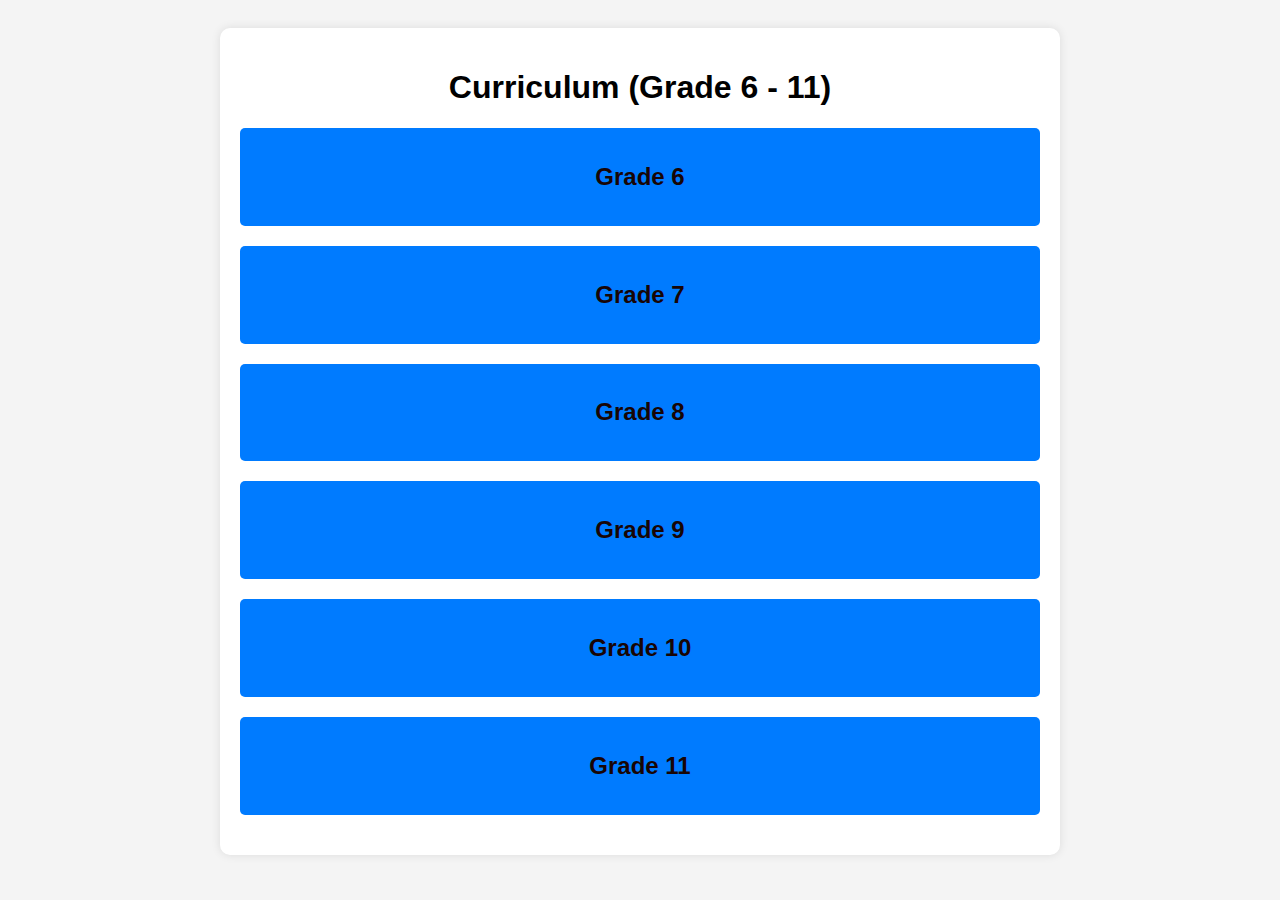
<file: page/tamil.html>
<!DOCTYPE html>
<html lang="en">
<head>
    <meta charset="UTF-8">
    <meta name="viewport" content="width=device-width, initial-scale=1.0">
    <title>Curriculum - Grade 6 to 11</title>
    
    <meta name="viewport" content="width=device-width, initial-scale=1, shrink-to-fit=no">
    <link href="../assets/images/schoollogo.jpg" rel="shortcut icon">
    
    <style>
        body {
            font-family: Arial, sans-serif;
            background-color: #f4f4f4;
            text-align: center;
            padding: 20px;
        }
        .container {
            max-width: 800px;
            margin: auto;
            background: white;
            padding: 20px;
            border-radius: 10px;
            box-shadow: 0px 0px 10px rgba(0,0,0,0.1);
        }
        .grade {
            margin-bottom: 20px;
            padding: 15px;
            background: #007bff;
            color: rgb(24, 5, 5);
            border-radius: 5px;
        }
        ul {
            list-style-type: none;
            padding: 0;
        }
        li {
            background: #f8f9fa;
            margin: 5px 0;
            padding: 10px;
            border-radius: 5px;
        }
        a {
            text-decoration: none;
            color: white;
        }
    </style>
</head>
<body>
    <div class="container">
        <h1>Curriculum (Grade 6 - 11)</h1>
        
        <a href="g6.html"> 
            <div class="grade">
              <h2>Grade 6</h2>
            </div>
        </a>
        <a href="g7.html">
            <div class="grade">
                <h2>Grade 7</h2>
            </div>
        </a>
        <a href="g8.html">
            <div class="grade">
                <h2>Grade 8</h2>
            </div>
        </a>
        <a href="g9.html">
            <div class="grade">
                <h2>Grade 9</h2>
            </div>
        </a>
        <a href="g10.html">
            <div class="grade">
                <h2>Grade 10</h2>
            </div>
        </a>
        <a href="g11.html">
            <div class="grade">
                <h2>Grade 11</h2>
            </div>
        </a>
    </div>
</body>
</html>
</file>
<file: assets/css/main.css>
:root {
      --accent: #F18260;
      --purple: #252431;
    }

    * {
      box-sizing: border-box;
      margin: 0;
      padding: 0;
    }

    body {
      background: #eee;
      color: var(--purple);
      padding: 10% 5%;
      font-family: system, -apple-system, BlinkMacSystemFont, "Segoe UI", Roboto, sans-serif;
      line-height: 1.4;
    }

    .form-container {
      position: relative;
      background: #fff;
      padding: 2rem;
      border-radius: 6px;
      display: flex;
      flex-direction: column;
      align-items: center;
      justify-content: center;
      text-align: center;
      width: 350px;
      min-height: 300px;
      margin: 0 auto;
      box-shadow: 0 10px 50px 0 #ccc;
      margin-bottom: 2rem;
    }

    input, button {
      appearance: none;
      border: none;
      font-size: inherit;
      background: #eee;
      border-radius: 3px;
      padding: 1rem;
      width: 100%;
    }

    input {
      margin-bottom: 1rem;
    }

    input:focus {
      outline: 1px solid var(--accent);
    }

    button {
      color: #fff;
      cursor: pointer;
      background-color: var(--purple);
    }

    button:hover {
      background-color: var(--accent);
    }

    .is-hidden {
      display: none !important;
    }

    /* a {
      display: block;
      width: max-content;
      margin: 0 auto;
      color: var(--accent);
      text-decoration: none;
      margin-bottom: 0.5rem;
    } */

    @keyframes rotate {
     100% { transform: rotate(360deg); }
    }

    @keyframes dash {
     0% { stroke-dasharray: 1,200; stroke-dashoffset: 0; }
     50% { stroke-dasharray: 89,200; stroke-dashoffset: -35; }
     100% { stroke-dasharray: 89,200; stroke-dashoffset: -124; }
    }

    .loading {
      position: absolute;
      top: 0;
      right: 0;
      bottom: 0;
      left: 0;
      display: flex;
      flex-direction: column;
      justify-content: center;
      align-items: center;
    }

    .loading-spinner {
      width: 50px;
      height: 50px;
    }

    .loading-spinner svg {
      position: relative;
      animation: rotate 2s linear infinite;
      height: 50px;
      width: 50px;
    }

    .loading-spinner circle {
      stroke: var(--accent);
      stroke-dasharray: 1,200;
      stroke-dashoffset: 0;
      stroke-linecap: round;
      animation: dash 1.5s ease-in-out infinite;
    }
    .image-container {
      display: flex;
      justify-content: center;
      align-items: center;
      width: 100%;
      margin-bottom: 20px; /* Adds space between image and form */
  }
  
  .image-container img {
      max-width: 200px;
      height: auto;
      border-radius: 10px; /* Optional: Adds rounded corners */
  }
</file>
<file: assets/css/style.css>
/* =======================================================================

======================================================================= */
/* ===================================== Import Less ================================== */
@font-face {
  font-family: 'mouse-300';
  src: url("../fonts/RobotoSlab-Regular.ttf") format("truetype"); }
@font-face {
  font-family: 'mouse-500';
  src: url("../fonts/RobotoSlab-Bold.ttf") format("truetype"); }
/* ===================================== Basic CSS ================================== */
* {
  margin: 0px;
  padding: 0px;
  list-style: none; }

img {
  max-width: 100%; }

a {
  text-decoration: none;
  outline: none;
  color: #444; }

a:hover {
  color: #444; }

ul {
  margin-bottom: 0;
  padding-left: 0; }

a:hover,
a:focus,
input,
textarea {
  text-decoration: none;
  outline: none; }

.center {
  text-align: center; }

.left {
  text-align: left; }

.right {
  text-align: right; }

.cp {
  cursor: pointer; }

html, body {
  height: 100%; }

p {
  margin-bottom: 0px;
  width: 100%; }

.no-padding {
  padding: 0px; }

.no-margin {
  margin: 0px; }

.hid {
  display: none; }

.top-mar {
  margin-top: 15px; }

.h-100 {
  height: 100%; }

::placeholder {
  color: #747f8a !important;
  font-size: 13px;
  opacity: .5 !important; }

.container-fluid {
  padding: 0px; }

h1, h2, h3, h4, h5, h6 {
  font-family: "mouse-500", Arial, Helvetica, sans-serif; }

strong {
  font-family: "mouse-500", Arial, Helvetica, sans-serif; }

body {
  background-color: #f7f7ff !important;
  font-family: "mouse-300", Arial, Helvetica, sans-serif;
  color: #6A6A6A; }

.session-title {
  padding: 30px;
  margin: 0px; }
  .session-title h2 {
    width: 100%;
    text-align: center; }
  .session-title p {
    max-width: 850px;
    text-align: center;
    float: none;
    margin: auto; }
  .session-title span {
    float: right;
    font-style: italic; }

.inner-title {
  padding: 20px;
  padding-left: 0px;
  margin-bottom: 30px; }
  .inner-title h2 {
    width: 100%;
    text-align: center;
    font-size: 2rem;
    font-family: "slab", Arial, Helvetica, sans-serif; }
  .inner-title p {
    width: 100%;
    text-align: center; }

.page-nav {
  padding: 40px;
  text-align: center;
  padding-top: 160px; }
  .page-nav ul {
    float: none;
    margin: auto; }
  @media screen and (max-width: 576px) {
    .page-nav {
      padding-top: 186px; } }
  @media screen and (max-width: 356px) {
    .page-nav {
      padding-top: 206px; } }
  .page-nav h2 {
    font-size: 36px;
    width: 100%;
    color: #444; }
    @media screen and (max-width: 600px) {
      .page-nav h2 {
        font-size: 26px; } }
  .page-nav ul li {
    float: left;
    margin-right: 10px;
    margin-top: 10px;
    font-size: 16px; }
    .page-nav ul li i {
      width: 30px;
      text-align: center;
      color: #444; }
    .page-nav ul li a {
      color: #444; }

.btn-success {
  background-color: #223d50;
  border-color: #223d50; }
  .btn-success:hover {
    background-color: #223d50 !important;
    border-color: #223d50 !important; }
  .btn-success:active {
    background-color: #223d50 !important;
    border-color: #223d50 !important; }
  .btn-success:focus {
    background-color: #223d50 !important;
    border-color: #223d50 !important;
    box-shadow: none !important; }

.btn-info {
  background-color: #4f6dcd;
  border-color: #4f6dcd; }
  .btn-info:hover {
    background-color: #4f6dcd !important;
    border-color: #4f6dcd !important; }
  .btn-info:active {
    background-color: #4f6dcd !important;
    border-color: #4f6dcd !important; }
  .btn-info:focus {
    background-color: #4f6dcd !important;
    border-color: #4f6dcd !important;
    box-shadow: none !important; }

.btn {
  box-shadow: 0 3px 1px -2px rgba(0, 0, 0, 0.2), 0 2px 2px 0 rgba(0, 0, 0, 0.14), 0 1px 5px 0 rgba(0, 0, 0, 0.12);
  border-radius: 2px; }

.form-control:focus {
  box-shadow: none !important;
  border: 2px solid  #863dd9; }

.btn-light {
  background-color: #FFF;
  color: #3F3F3F; }

.collapse.show {
  display: block !important; }

.form-control:focus {
  box-shadow: none;
  border: 2px solid #863dd9 !important; }

.form-control {
  background-color: #F8F8F8;
  margin-bottom: 20px; }
  .form-control:focus {
    background-color: #FFF;
    border-color: #CCC; }

.container {
  max-width: 1100px; }
  @media screen and (max-width: 575px) {
    .container {
      padding: 10px 15px; } }

/* ===================================== Body CSS ================================== */
/* ===================================== Header CSS ================================== */
header {
  box-shadow: 0 2px 5px 0 rgba(0, 0, 0, 0.16), 0 2px 10px 0 rgba(0, 0, 0, 0.12);
  position: absolute;
  width: 100%;
  z-index: 999;
  background-color: #FFF; }
  header .header-top {
    background-color: #223d50; }
    header .header-top .left-item ul li {
      float: left;
      color: #FFF;
      padding: 10px;
      font-size: .8rem; }
    header .header-top .right-item ul {
      float: right; }
      header .header-top .right-item ul li {
        float: left;
        color: #FFF;
        padding: 10px;
        font-size: .8rem; }
  header .header-nav .nav-item {
    z-index: 999; }
    header .header-nav .nav-item ul li {
      float: left;
      font-family: "mouse-500", Arial, Helvetica, sans-serif;
      font-size: 15px;
      padding: 30px; }
      @media screen and (max-width: 953px) {
        header .header-nav .nav-item ul li {
          padding: 30px 20px; } }
      @media screen and (max-width: 916px) {
        header .header-nav .nav-item ul li {
          padding: 30px 15px; } }
      @media screen and (max-width: 767px) {
        header .header-nav .nav-item ul li {
          float: none;
          padding: 14px;
          border-top: 1px solid #CCC; } }
  header .header-nav .nav-img img {
    width: 200px;
    padding: 3px;
    margin-top: 8px; }
  header .scroll-to-fixed-fixed {
    background-color: #FFF;
    box-shadow: 0 2px 5px 0 rgba(0, 0, 0, 0.16), 0 2px 10px 0 rgba(0, 0, 0, 0.12); }

.small-menu {
  float: right;
  color: #99cc43;
  font-size: 32px;
  margin-top: 23px;
  margin-right: 12px; }

/* ===================================== Slider Style CSS ================================== */
.slider {
  position: relative;
  padding-top: 122px; }
  @media screen and (max-width: 767px) {
    .slider {
      padding-top: 71px; } }
  @media screen and (max-width: 450px) {
    .slider {
      padding-top: 190px; } }

.slider-captions {
  position: absolute;
  bottom: 160px;
  text-align: center; }
  @media screen and (max-width: 1050px) {
    .slider-captions {
      bottom: 100px !important; }
      .slider-captions .slider-title {
        font-size: 42px; } }
  @media screen and (max-width: 810px) {
    .slider-captions {
      bottom: 50px !important; }
      .slider-captions .slider-title {
        font-size: 32px; } }
  @media screen and (max-width: 572px) {
    .slider-captions {
      display: none; } }

.slider-title {
  font-size: 66px;
  color: #fff;
  letter-spacing: -3px;
  font-family: "mouse-300", Arial, Helvetica, sans-serif; }

.slider-text {
  margin-bottom: 20px;
  color: #fff; }

.slider-img {
  background: -moz-linear-gradient(top, rgba(45, 32, 44, 0.5) 0%, rgba(45, 32, 44, 0.5) 100%);
  background: -webkit-linear-gradient(top, rgba(45, 32, 44, 0.5) 0%, rgba(45, 32, 44, 0.5) 100%);
  background: linear-gradient(to bottom, rgba(45, 32, 44, 0.5) 0%, rgba(45, 32, 44, 0.5) 100%);
  filter: progid:DXImageTransform.Microsoft.gradient(startColorstr='#cc1b2429', endColorstr='#cc1b2429', GradientType=0);
  position: relative; }

.slider-img img {
  position: relative;
  z-index: -1; }

.slider .owl-nav .owl-prev, .slider .owl-nav .owl-next {
  color: #fff;
  display: inline-block;
  zoom: 1;
  margin: 5px;
  padding: 6px 12px;
  font-size: 22px;
  -webkit-border-radius: 23px;
  -moz-border-radius: 23px;
  border-radius: 23px;
  background: transparent;
  filter: Alpha(Opacity=50);
  line-height: 1;
  border: 2px solid #fff; }

.owl-controls.clickable .owl-buttons div:hover {
  filter: Alpha(Opacity=100);
  opacity: 1;
  text-decoration: none;
  background-color: #fff; }

.slider .owl-nav .owl-prev {
  position: absolute;
  top: 40%;
  left: 15px; }

.slider .owl-nav .owl-next {
  position: absolute;
  top: 40%;
  right: 15px; }

.slider .owl-dots .owl-dot {
  position: relative;
  text-align: center;
  bottom: 40px;
  max-width: 1140px;
  margin: 0 auto;
  left: -75px; }

.slider .owl-dots .owl-dot span {
  display: block;
  width: 14px;
  height: 14px;
  margin: 0px 0px 10px 10px;
  filter: Alpha(Opacity=50);
  /*IE7 fix*/
  opacity: 0.8;
  -webkit-border-radius: 20px;
  -moz-border-radius: 20px;
  border-radius: 20px;
  border: 2px solid #fff;
  float: left; }

.slider .owl-dots .owl-dot.active span {
  background-color: #fff; }

.slider .owl-dots .owl-dot.active span, .slider .owl-controls.clickable .owl-page:hover span {
  background-color: #fff;
  filter: Alpha(Opacity=100);
  /*IE7 fix*/
  opacity: 1; }

.slider .col-lg-offset-2 {
  float: none;
  margin: auto; }

/* ===================================== Key Features Style CSS ================================== */
.key-features {
  margin-top: -39px;
  position: absolute;
  width: 100%;
  z-index: 999; }
  @media screen and (max-width: 838px) {
    .key-features {
      position: relative;
      z-index: 99; } }
  .key-features .key-row {
    width: 100%;
    display: flex;
    box-shadow: 0 2px 5px 0 rgba(0, 0, 0, 0.16), 0 2px 10px 0 rgba(0, 0, 0, 0.12); }
    @media screen and (max-width: 486px) {
      .key-features .key-row {
        display: block; } }
    .key-features .key-row .box {
      flex-grow: 1;
      text-align: center;
      padding: 60px 15px;
      color: #FFF; }
      .key-features .key-row .box i {
        font-size: 32px;
        margin-bottom: 20px; }
    .key-features .key-row .c1 {
      background-color: #5cd399; }
    .key-features .key-row .c2 {
      background-color: #43cb89; }

/* ===================================== Popular Cources Style CSS ================================== */
.popular-courses {
  padding: 50px;
  margin-top: 115px; }
  @media screen and (max-width: 940px) {
    .popular-courses {
      padding: 30px 10px; } }
  @media screen and (max-width: 838px) {
    .popular-courses {
      margin-top: 0px; } }
  .popular-courses .courc-card {
    background-color: #FFF;
    box-shadow: 0 3px 1px -2px rgba(0, 0, 0, 0.2), 0 2px 2px 0 rgba(0, 0, 0, 0.14), 0 1px 5px 0 rgba(0, 0, 0, 0.12);
    border-radius: 2px;
    margin-bottom: 15px; }
    .popular-courses .courc-card img {
      width: 100%; }
    .popular-courses .courc-card .cource-det {
      padding: 15px; }
      .popular-courses .courc-card .cource-det h6 {
        padding-bottom: 8px;
        border-bottom: 1px solid #CCC; }
      .popular-courses .courc-card .cource-det ul li {
        font-size: .85rem;
        padding: 5px; }
        .popular-courses .courc-card .cource-det ul li i {
          margin-right: 5px; }
        .popular-courses .courc-card .cource-det ul li span {
          float: right;
          font-size: .8rem;
          color: #43cb89; }

/* ===================================== Our Instructers Style CSS ================================== */
.our-instructor {
  padding: 50px;
  background-color: #FFF; }
  @media screen and (max-width: 940px) {
    .our-instructor {
      padding: 30px 10px; } }
  .our-instructor .instruct-row {
    margin-top: 30px; }
    .our-instructor .instruct-row .instruct-card {
      background-color: #f4f4f4;
      padding: 15px;
      margin-bottom: 15px;
      text-align: center; }
      .our-instructor .instruct-row .instruct-card img {
        max-width: 120px;
        border-radius: 50%;
        margin-top: 20px;
        margin-bottom: 20px; }
      .our-instructor .instruct-row .instruct-card h6 {
        margin-bottom: 0px; }
      .our-instructor .instruct-row .instruct-card p {
        font-size: .83rem; }
      .our-instructor .instruct-row .instruct-card ul {
        margin-top: 20px;
        display: flex;
        width: 100%;
        box-shadow: 0 3px 1px -2px rgba(0, 0, 0, 0.2), 0 2px 2px 0 rgba(0, 0, 0, 0.14), 0 1px 5px 0 rgba(0, 0, 0, 0.12);
        border-radius: 2px; }
        .our-instructor .instruct-row .instruct-card ul li {
          flex-grow: 1;
          background-color: #43cb89;
          padding: 5px;
          text-align: center;
          color: #FFF;
          cursor: pointer; }

/* ===================================== Number Say CSS ================================== */
.doctor-message {
  background-image: url("../images/slider/slider_2.jpg");
  background-attachment: fixed;
  background-size: cover; }
  .doctor-message .inner-lay {
    background-color: rgba(6, 79, 90, 0.8);
    padding: 50px;
    color: #FFF; }
    @media screen and (max-width: 940px) {
      .doctor-message .inner-lay {
        padding: 30px 10px; } }
    .doctor-message .inner-lay .numb {
      text-align: center;
      padding: 30px; }
      .doctor-message .inner-lay .numb h3 {
        font-size: 42px;
        padding-bottom: 10px;
        border-bottom: 1px solid #CCC;
        margin-bottom: 20px; }

/* ===================================== Student CSS ================================== */
#con{
 display: flex;
 height: 100vh;
 justify-content: center; 
 align-items: center; 
}

.flip-card {
  background-color: transparent;
  width: 300px;
  height: 200px;
  border: 1px solid #f1f1f1;
  perspective: 1000px; /* Remove this if you don't want the 3D effect */
}

/* This container is needed to position the front and back side */
.flip-card-inner {
  position: relative;
  width: 100%;
  height: 100%;
  text-align: center;
  transition: transform 0.8s;
  transform-style: preserve-3d;
}

/* Do an horizontal flip when you move the mouse over the flip box container */
.flip-card:hover .flip-card-inner {
  transform: rotateY(180deg);
}

/* Position the front and back side */
.flip-card-front, .flip-card-back {
  position: absolute;
  width: 300px;
  height: 200px;
  -webkit-backface-visibility: hidden; /* Safari */
  backface-visibility: hidden;
}

/* Style the front side (fallback if image is missing) */
.flip-card-front {
  background-color: #bbb;
  color: black;
}

/* Style the back side */
.flip-card-back {
  background-color: dodgerblue;
  color: white;
  transform: rotateY(180deg);
}
*, *:before, *:after {
  box-sizing: border-box;
}

a {
  text-decoration: none;
  color: #1da1f2;
  transition: .5s ease;
}
a:hover {
  color: #0080ff;
}
.form {
  background: rgb(22,19,54, 0.9);
  padding: 40px;
  max-width: 600px;
  margin: 40px auto;
  border-radius: 4px;
  box-shadow: 0 4px 10px 4px rgba(19, 35, 47, 0.3);
}
.top-area {
  list-style: none;
  padding: 0;
  margin: 0 0 40px 0;
}
.top-area:after {
  content: "";
  display: table;
  clear: both;
}
.top-area li a {
  display: block;
  text-decoration: none;
  padding: 15px;
  background: rgba(160, 179, 176, 0.25);
  color: #a0b3b0;
  font-size: 20px;
  float: left;
  width: 50%;
  text-align: center;
  cursor: pointer;
  transition: .5s ease;
}
.top-area li a:hover {
  background: #0080ff;
  color: #ffffff;
}
.top-area .active a {
  background: #1da1f2;
  color: #ffffff;
}
 
.tab-content > div:last-child {
  display: none;
}
 
h1 {
  text-align: center;
  color: #ffffff;
  font-weight: 300;
  margin: 0 0 40px;
}
label {
  position: absolute;
  -webkit-transform: translateY(6px);
          transform: translateY(6px);
  left: 13px;
  color: rgba(255, 255, 255, 0.5);
  transition: all 0.25s ease;
  -webkit-backface-visibility: hidden;
  pointer-events: none;
  font-size: 22px;
}
label .req {
  margin: 2px;
  color: #1da1f2;
}
label.active {
  -webkit-transform: translateY(50px);
          transform: translateY(50px);
  left: 2px;
  font-size: 14px;
}
label.active .req {
  opacity: 0;
}
label.highlight {
  color: #ffffff;
}
input, textarea {
  font-size: 32px;
  display: block;
  width: 100%;
  height: 100%;
  background: none;
  background-image: none;
  border: 1px solid #a0b3b0;
  color: #ffffff;
  border-radius: 0;
  transition: border-color .25s ease, box-shadow .25s ease;
}
input:focus, textarea:focus {
  outline: 0;
  border-color: #1da1f2;
}
textarea {
  border: 2px solid #a0b3b0;
  resize: vertical;
}
.label-field {
  position: relative;
  margin-bottom: 40px;
}
.top-row:after {
  content: "";
  display: table;
  clear: both;
}
.top-row > div {
  float: left;
  width: 48%;
  margin-right: 4%;
}
.top-row > div:last-child {
  margin: 0;
}
.button {
  border: 0;
  outline: none;
  border-radius: 0;
  padding: 15px 0;
  font-size: 2rem;
  font-weight: 600;
  text-transform: uppercase;
  letter-spacing: .1em;
  background: #1da1f2;
  color: #ffffff;
  transition: all 0.5s ease;
  -webkit-appearance: none;
}
.button:hover, .button:focus {
  background: #0080ff;
}
.button-block {
  display: block;
  width: 100%;
}


/* ===================================== Footer Cover Style  ================================== */
.footer-ablove {
  padding: 30px;
  background-color: #00ab9f;
  color: #FFF;
  font-size: 1.5rem; }
  .footer-ablove .btn {
    float: right;
    background-color: #FFF;
    font-family: "mouse-500", Arial, Helvetica, sans-serif; }

footer {
  padding: 50px;
  background-color: #223d50;
  color: #FFF; }
  @media screen and (max-width: 940px) {
    footer {
      padding: 30px 10px; } }
  footer h2 {
    font-size: 1.2rem;
    margin-bottom: 20px; }
  footer .about p {
    font-size: .9em;
    margin-bottom: 20px; }
  footer .about .foot-address {
    display: flex; }
    footer .about .foot-address .icon {
      padding: 20px 10px; }
    footer .about .foot-address .addet {
      font-size: .9rem;
      margin: auto 0px; }
  footer .fotblog .blohjb {
    margin-bottom: 10px; }
    footer .fotblog .blohjb p {
      font-size: .9rem; }
    footer .fotblog .blohjb span {
      font-size: .9rem; }
  footer .glink ul li {
    padding: 10px; }
    footer .glink ul li i {
      margin-right: 10px; }
    footer .glink ul li a {
      color: #FFF; }
  footer .tags ul li {
    float: left;
    padding: 8px;
    margin-right: 8px;
    margin-bottom: 8px;
    border: 1px solid #CCC; }

.copy {
  padding: 20px;
  background-color: #172d3c;
  color: #FFF; }
  .copy a {
    color: #FFF;
    font-size: .8rem; }
  .copy span {
    float: right; }
    .copy span i {
      margin-right: 20px; }

/* ===================================== About Us Style  ================================== */
.with-medical {
  padding: 50px;
  background-color: #FFF; }
  @media screen and (max-width: 940px) {
    .with-medical {
      padding: 30px 10px; } }
  .with-medical .txtr {
    padding: 10px; }
    .with-medical .txtr h4 {
      font-size: 32px; }
      .with-medical .txtr h4 span {
        color: #03509e; }
    .with-medical .txtr p {
      text-indent: 20px;
      font-size: .9rem; }

.pc2 {
  margin-top: 0px;
  background-color: #eaeaea5e; }

.bb3 {
  padding: 20px; }

/* ===================================== Gallery Style  ================================== */
.gallery-filter {
  width: 100%;
  text-align: center; }
  .gallery-filter .btn {
    background-color: #FFF; }

.gallery {
  padding: 30px;
  background-color: #FFF; }

.gallery-title {
  font-size: 36px;
  color: #29509f;
  text-align: center;
  font-weight: 500;
  margin-bottom: 70px; }

.gallery-title:after {
  content: "";
  position: absolute;
  width: 7.5%;
  left: 46.5%;
  height: 45px;
  border-bottom: 1px solid #29509f; }

.filter-button {
  font-size: 18px;
  border: 1px solid #29509f;
  border-radius: 5px;
  text-align: center;
  color: #29509f;
  margin-bottom: 30px; }

.filter-button:hover {
  font-size: 18px;
  border: 1px solid #29509f;
  border-radius: 5px;
  text-align: center;
  color: #ffffff;
  background-color: #29509f; }

.btn-default:active .filter-button:active {
  background-color: #29509f;
  color: white; }

.port-image {
  width: 100%; }

.gallery_product {
  margin-bottom: 30px; }

.ky2 {
  background-color: #FAFAFA; }

.contact-rooo {
  padding: 50px;
  background-color: #FFF; }
  @media screen and (max-width: 940px) {
    .contact-rooo {
      padding: 30px 10px; } }

/*# sourceMappingURL=style.css.map */
</file>
<file: assets/css/fontawsom-all.min.css>
/*!
 * Font Awesome Free 5.3.1 by @fontawesome - https://fontawesome.com
 * License - https://fontawesome.com/license/free (Icons: CC BY 4.0, Fonts: SIL OFL 1.1, Code: MIT License)
 */
.fa,.fab,.fal,.far,.fas{-moz-osx-font-smoothing:grayscale;-webkit-font-smoothing:antialiased;display:inline-block;font-style:normal;font-variant:normal;text-rendering:auto;line-height:1}.fa-lg{font-size:1.33333em;line-height:.75em;vertical-align:-.0667em}.fa-xs{font-size:.75em}.fa-sm{font-size:.875em}.fa-1x{font-size:1em}.fa-2x{font-size:2em}.fa-3x{font-size:3em}.fa-4x{font-size:4em}.fa-5x{font-size:5em}.fa-6x{font-size:6em}.fa-7x{font-size:7em}.fa-8x{font-size:8em}.fa-9x{font-size:9em}.fa-10x{font-size:10em}.fa-fw{text-align:center;width:1.25em}.fa-ul{list-style-type:none;margin-left:2.5em;padding-left:0}.fa-ul>li{position:relative}.fa-li{left:-2em;position:absolute;text-align:center;width:2em;line-height:inherit}.fa-border{border:.08em solid #eee;border-radius:.1em;padding:.2em .25em .15em}.fa-pull-left{float:left}.fa-pull-right{float:right}.fa.fa-pull-left,.fab.fa-pull-left,.fal.fa-pull-left,.far.fa-pull-left,.fas.fa-pull-left{margin-right:.3em}.fa.fa-pull-right,.fab.fa-pull-right,.fal.fa-pull-right,.far.fa-pull-right,.fas.fa-pull-right{margin-left:.3em}.fa-spin{animation:fa-spin 2s infinite linear}.fa-pulse{animation:fa-spin 1s infinite steps(8)}@keyframes fa-spin{0%{transform:rotate(0deg)}to{transform:rotate(1turn)}}.fa-rotate-90{-ms-filter:"progid:DXImageTransform.Microsoft.BasicImage(rotation=1)";transform:rotate(90deg)}.fa-rotate-180{-ms-filter:"progid:DXImageTransform.Microsoft.BasicImage(rotation=2)";transform:rotate(180deg)}.fa-rotate-270{-ms-filter:"progid:DXImageTransform.Microsoft.BasicImage(rotation=3)";transform:rotate(270deg)}.fa-flip-horizontal{-ms-filter:"progid:DXImageTransform.Microsoft.BasicImage(rotation=0, mirror=1)";transform:scaleX(-1)}.fa-flip-vertical{transform:scaleY(-1)}.fa-flip-horizontal.fa-flip-vertical,.fa-flip-vertical{-ms-filter:"progid:DXImageTransform.Microsoft.BasicImage(rotation=2, mirror=1)"}.fa-flip-horizontal.fa-flip-vertical{transform:scale(-1)}:root .fa-flip-horizontal,:root .fa-flip-vertical,:root .fa-rotate-90,:root .fa-rotate-180,:root .fa-rotate-270{-webkit-filter:none;filter:none}.fa-stack{display:inline-block;height:2em;line-height:2em;position:relative;vertical-align:middle;width:2em}.fa-stack-1x,.fa-stack-2x{left:0;position:absolute;text-align:center;width:100%}.fa-stack-1x{line-height:inherit}.fa-stack-2x{font-size:2em}.fa-inverse{color:#fff}.fa-500px:before{content:"\f26e"}.fa-accessible-icon:before{content:"\f368"}.fa-accusoft:before{content:"\f369"}.fa-ad:before{content:"\f641"}.fa-address-book:before{content:"\f2b9"}.fa-address-card:before{content:"\f2bb"}.fa-adjust:before{content:"\f042"}.fa-adn:before{content:"\f170"}.fa-adversal:before{content:"\f36a"}.fa-affiliatetheme:before{content:"\f36b"}.fa-air-freshener:before{content:"\f5d0"}.fa-algolia:before{content:"\f36c"}.fa-align-center:before{content:"\f037"}.fa-align-justify:before{content:"\f039"}.fa-align-left:before{content:"\f036"}.fa-align-right:before{content:"\f038"}.fa-alipay:before{content:"\f642"}.fa-allergies:before{content:"\f461"}.fa-amazon:before{content:"\f270"}.fa-amazon-pay:before{content:"\f42c"}.fa-ambulance:before{content:"\f0f9"}.fa-american-sign-language-interpreting:before{content:"\f2a3"}.fa-amilia:before{content:"\f36d"}.fa-anchor:before{content:"\f13d"}.fa-android:before{content:"\f17b"}.fa-angellist:before{content:"\f209"}.fa-angle-double-down:before{content:"\f103"}.fa-angle-double-left:before{content:"\f100"}.fa-angle-double-right:before{content:"\f101"}.fa-angle-double-up:before{content:"\f102"}.fa-angle-down:before{content:"\f107"}.fa-angle-left:before{content:"\f104"}.fa-angle-right:before{content:"\f105"}.fa-angle-up:before{content:"\f106"}.fa-angry:before{content:"\f556"}.fa-angrycreative:before{content:"\f36e"}.fa-angular:before{content:"\f420"}.fa-ankh:before{content:"\f644"}.fa-app-store:before{content:"\f36f"}.fa-app-store-ios:before{content:"\f370"}.fa-apper:before{content:"\f371"}.fa-apple:before{content:"\f179"}.fa-apple-alt:before{content:"\f5d1"}.fa-apple-pay:before{content:"\f415"}.fa-archive:before{content:"\f187"}.fa-archway:before{content:"\f557"}.fa-arrow-alt-circle-down:before{content:"\f358"}.fa-arrow-alt-circle-left:before{content:"\f359"}.fa-arrow-alt-circle-right:before{content:"\f35a"}.fa-arrow-alt-circle-up:before{content:"\f35b"}.fa-arrow-circle-down:before{content:"\f0ab"}.fa-arrow-circle-left:before{content:"\f0a8"}.fa-arrow-circle-right:before{content:"\f0a9"}.fa-arrow-circle-up:before{content:"\f0aa"}.fa-arrow-down:before{content:"\f063"}.fa-arrow-left:before{content:"\f060"}.fa-arrow-right:before{content:"\f061"}.fa-arrow-up:before{content:"\f062"}.fa-arrows-alt:before{content:"\f0b2"}.fa-arrows-alt-h:before{content:"\f337"}.fa-arrows-alt-v:before{content:"\f338"}.fa-assistive-listening-systems:before{content:"\f2a2"}.fa-asterisk:before{content:"\f069"}.fa-asymmetrik:before{content:"\f372"}.fa-at:before{content:"\f1fa"}.fa-atlas:before{content:"\f558"}.fa-atom:before{content:"\f5d2"}.fa-audible:before{content:"\f373"}.fa-audio-description:before{content:"\f29e"}.fa-autoprefixer:before{content:"\f41c"}.fa-avianex:before{content:"\f374"}.fa-aviato:before{content:"\f421"}.fa-award:before{content:"\f559"}.fa-aws:before{content:"\f375"}.fa-backspace:before{content:"\f55a"}.fa-backward:before{content:"\f04a"}.fa-balance-scale:before{content:"\f24e"}.fa-ban:before{content:"\f05e"}.fa-band-aid:before{content:"\f462"}.fa-bandcamp:before{content:"\f2d5"}.fa-barcode:before{content:"\f02a"}.fa-bars:before{content:"\f0c9"}.fa-baseball-ball:before{content:"\f433"}.fa-basketball-ball:before{content:"\f434"}.fa-bath:before{content:"\f2cd"}.fa-battery-empty:before{content:"\f244"}.fa-battery-full:before{content:"\f240"}.fa-battery-half:before{content:"\f242"}.fa-battery-quarter:before{content:"\f243"}.fa-battery-three-quarters:before{content:"\f241"}.fa-bed:before{content:"\f236"}.fa-beer:before{content:"\f0fc"}.fa-behance:before{content:"\f1b4"}.fa-behance-square:before{content:"\f1b5"}.fa-bell:before{content:"\f0f3"}.fa-bell-slash:before{content:"\f1f6"}.fa-bezier-curve:before{content:"\f55b"}.fa-bible:before{content:"\f647"}.fa-bicycle:before{content:"\f206"}.fa-bimobject:before{content:"\f378"}.fa-binoculars:before{content:"\f1e5"}.fa-birthday-cake:before{content:"\f1fd"}.fa-bitbucket:before{content:"\f171"}.fa-bitcoin:before{content:"\f379"}.fa-bity:before{content:"\f37a"}.fa-black-tie:before{content:"\f27e"}.fa-blackberry:before{content:"\f37b"}.fa-blender:before{content:"\f517"}.fa-blind:before{content:"\f29d"}.fa-blogger:before{content:"\f37c"}.fa-blogger-b:before{content:"\f37d"}.fa-bluetooth:before{content:"\f293"}.fa-bluetooth-b:before{content:"\f294"}.fa-bold:before{content:"\f032"}.fa-bolt:before{content:"\f0e7"}.fa-bomb:before{content:"\f1e2"}.fa-bone:before{content:"\f5d7"}.fa-bong:before{content:"\f55c"}.fa-book:before{content:"\f02d"}.fa-book-open:before{content:"\f518"}.fa-book-reader:before{content:"\f5da"}.fa-bookmark:before{content:"\f02e"}.fa-bowling-ball:before{content:"\f436"}.fa-box:before{content:"\f466"}.fa-box-open:before{content:"\f49e"}.fa-boxes:before{content:"\f468"}.fa-braille:before{content:"\f2a1"}.fa-brain:before{content:"\f5dc"}.fa-briefcase:before{content:"\f0b1"}.fa-briefcase-medical:before{content:"\f469"}.fa-broadcast-tower:before{content:"\f519"}.fa-broom:before{content:"\f51a"}.fa-brush:before{content:"\f55d"}.fa-btc:before{content:"\f15a"}.fa-bug:before{content:"\f188"}.fa-building:before{content:"\f1ad"}.fa-bullhorn:before{content:"\f0a1"}.fa-bullseye:before{content:"\f140"}.fa-burn:before{content:"\f46a"}.fa-buromobelexperte:before{content:"\f37f"}.fa-bus:before{content:"\f207"}.fa-bus-alt:before{content:"\f55e"}.fa-business-time:before{content:"\f64a"}.fa-buysellads:before{content:"\f20d"}.fa-calculator:before{content:"\f1ec"}.fa-calendar:before{content:"\f133"}.fa-calendar-alt:before{content:"\f073"}.fa-calendar-check:before{content:"\f274"}.fa-calendar-minus:before{content:"\f272"}.fa-calendar-plus:before{content:"\f271"}.fa-calendar-times:before{content:"\f273"}.fa-camera:before{content:"\f030"}.fa-camera-retro:before{content:"\f083"}.fa-cannabis:before{content:"\f55f"}.fa-capsules:before{content:"\f46b"}.fa-car:before{content:"\f1b9"}.fa-car-alt:before{content:"\f5de"}.fa-car-battery:before{content:"\f5df"}.fa-car-crash:before{content:"\f5e1"}.fa-car-side:before{content:"\f5e4"}.fa-caret-down:before{content:"\f0d7"}.fa-caret-left:before{content:"\f0d9"}.fa-caret-right:before{content:"\f0da"}.fa-caret-square-down:before{content:"\f150"}.fa-caret-square-left:before{content:"\f191"}.fa-caret-square-right:before{content:"\f152"}.fa-caret-square-up:before{content:"\f151"}.fa-caret-up:before{content:"\f0d8"}.fa-cart-arrow-down:before{content:"\f218"}.fa-cart-plus:before{content:"\f217"}.fa-cc-amazon-pay:before{content:"\f42d"}.fa-cc-amex:before{content:"\f1f3"}.fa-cc-apple-pay:before{content:"\f416"}.fa-cc-diners-club:before{content:"\f24c"}.fa-cc-discover:before{content:"\f1f2"}.fa-cc-jcb:before{content:"\f24b"}.fa-cc-mastercard:before{content:"\f1f1"}.fa-cc-paypal:before{content:"\f1f4"}.fa-cc-stripe:before{content:"\f1f5"}.fa-cc-visa:before{content:"\f1f0"}.fa-centercode:before{content:"\f380"}.fa-certificate:before{content:"\f0a3"}.fa-chalkboard:before{content:"\f51b"}.fa-chalkboard-teacher:before{content:"\f51c"}.fa-charging-station:before{content:"\f5e7"}.fa-chart-area:before{content:"\f1fe"}.fa-chart-bar:before{content:"\f080"}.fa-chart-line:before{content:"\f201"}.fa-chart-pie:before{content:"\f200"}.fa-check:before{content:"\f00c"}.fa-check-circle:before{content:"\f058"}.fa-check-double:before{content:"\f560"}.fa-check-square:before{content:"\f14a"}.fa-chess:before{content:"\f439"}.fa-chess-bishop:before{content:"\f43a"}.fa-chess-board:before{content:"\f43c"}.fa-chess-king:before{content:"\f43f"}.fa-chess-knight:before{content:"\f441"}.fa-chess-pawn:before{content:"\f443"}.fa-chess-queen:before{content:"\f445"}.fa-chess-rook:before{content:"\f447"}.fa-chevron-circle-down:before{content:"\f13a"}.fa-chevron-circle-left:before{content:"\f137"}.fa-chevron-circle-right:before{content:"\f138"}.fa-chevron-circle-up:before{content:"\f139"}.fa-chevron-down:before{content:"\f078"}.fa-chevron-left:before{content:"\f053"}.fa-chevron-right:before{content:"\f054"}.fa-chevron-up:before{content:"\f077"}.fa-child:before{content:"\f1ae"}.fa-chrome:before{content:"\f268"}.fa-church:before{content:"\f51d"}.fa-circle:before{content:"\f111"}.fa-circle-notch:before{content:"\f1ce"}.fa-city:before{content:"\f64f"}.fa-clipboard:before{content:"\f328"}.fa-clipboard-check:before{content:"\f46c"}.fa-clipboard-list:before{content:"\f46d"}.fa-clock:before{content:"\f017"}.fa-clone:before{content:"\f24d"}.fa-closed-captioning:before{content:"\f20a"}.fa-cloud:before{content:"\f0c2"}.fa-cloud-download-alt:before{content:"\f381"}.fa-cloud-upload-alt:before{content:"\f382"}.fa-cloudscale:before{content:"\f383"}.fa-cloudsmith:before{content:"\f384"}.fa-cloudversify:before{content:"\f385"}.fa-cocktail:before{content:"\f561"}.fa-code:before{content:"\f121"}.fa-code-branch:before{content:"\f126"}.fa-codepen:before{content:"\f1cb"}.fa-codiepie:before{content:"\f284"}.fa-coffee:before{content:"\f0f4"}.fa-cog:before{content:"\f013"}.fa-cogs:before{content:"\f085"}.fa-coins:before{content:"\f51e"}.fa-columns:before{content:"\f0db"}.fa-comment:before{content:"\f075"}.fa-comment-alt:before{content:"\f27a"}.fa-comment-dollar:before{content:"\f651"}.fa-comment-dots:before{content:"\f4ad"}.fa-comment-slash:before{content:"\f4b3"}.fa-comments:before{content:"\f086"}.fa-comments-dollar:before{content:"\f653"}.fa-compact-disc:before{content:"\f51f"}.fa-compass:before{content:"\f14e"}.fa-compress:before{content:"\f066"}.fa-concierge-bell:before{content:"\f562"}.fa-connectdevelop:before{content:"\f20e"}.fa-contao:before{content:"\f26d"}.fa-cookie:before{content:"\f563"}.fa-cookie-bite:before{content:"\f564"}.fa-copy:before{content:"\f0c5"}.fa-copyright:before{content:"\f1f9"}.fa-couch:before{content:"\f4b8"}.fa-cpanel:before{content:"\f388"}.fa-creative-commons:before{content:"\f25e"}.fa-creative-commons-by:before{content:"\f4e7"}.fa-creative-commons-nc:before{content:"\f4e8"}.fa-creative-commons-nc-eu:before{content:"\f4e9"}.fa-creative-commons-nc-jp:before{content:"\f4ea"}.fa-creative-commons-nd:before{content:"\f4eb"}.fa-creative-commons-pd:before{content:"\f4ec"}.fa-creative-commons-pd-alt:before{content:"\f4ed"}.fa-creative-commons-remix:before{content:"\f4ee"}.fa-creative-commons-sa:before{content:"\f4ef"}.fa-creative-commons-sampling:before{content:"\f4f0"}.fa-creative-commons-sampling-plus:before{content:"\f4f1"}.fa-creative-commons-share:before{content:"\f4f2"}.fa-credit-card:before{content:"\f09d"}.fa-crop:before{content:"\f125"}.fa-crop-alt:before{content:"\f565"}.fa-cross:before{content:"\f654"}.fa-crosshairs:before{content:"\f05b"}.fa-crow:before{content:"\f520"}.fa-crown:before{content:"\f521"}.fa-css3:before{content:"\f13c"}.fa-css3-alt:before{content:"\f38b"}.fa-cube:before{content:"\f1b2"}.fa-cubes:before{content:"\f1b3"}.fa-cut:before{content:"\f0c4"}.fa-cuttlefish:before{content:"\f38c"}.fa-d-and-d:before{content:"\f38d"}.fa-dashcube:before{content:"\f210"}.fa-database:before{content:"\f1c0"}.fa-deaf:before{content:"\f2a4"}.fa-delicious:before{content:"\f1a5"}.fa-deploydog:before{content:"\f38e"}.fa-deskpro:before{content:"\f38f"}.fa-desktop:before{content:"\f108"}.fa-deviantart:before{content:"\f1bd"}.fa-dharmachakra:before{content:"\f655"}.fa-diagnoses:before{content:"\f470"}.fa-dice:before{content:"\f522"}.fa-dice-five:before{content:"\f523"}.fa-dice-four:before{content:"\f524"}.fa-dice-one:before{content:"\f525"}.fa-dice-six:before{content:"\f526"}.fa-dice-three:before{content:"\f527"}.fa-dice-two:before{content:"\f528"}.fa-digg:before{content:"\f1a6"}.fa-digital-ocean:before{content:"\f391"}.fa-digital-tachograph:before{content:"\f566"}.fa-directions:before{content:"\f5eb"}.fa-discord:before{content:"\f392"}.fa-discourse:before{content:"\f393"}.fa-divide:before{content:"\f529"}.fa-dizzy:before{content:"\f567"}.fa-dna:before{content:"\f471"}.fa-dochub:before{content:"\f394"}.fa-docker:before{content:"\f395"}.fa-dollar-sign:before{content:"\f155"}.fa-dolly:before{content:"\f472"}.fa-dolly-flatbed:before{content:"\f474"}.fa-donate:before{content:"\f4b9"}.fa-door-closed:before{content:"\f52a"}.fa-door-open:before{content:"\f52b"}.fa-dot-circle:before{content:"\f192"}.fa-dove:before{content:"\f4ba"}.fa-download:before{content:"\f019"}.fa-draft2digital:before{content:"\f396"}.fa-drafting-compass:before{content:"\f568"}.fa-draw-polygon:before{content:"\f5ee"}.fa-dribbble:before{content:"\f17d"}.fa-dribbble-square:before{content:"\f397"}.fa-dropbox:before{content:"\f16b"}.fa-drum:before{content:"\f569"}.fa-drum-steelpan:before{content:"\f56a"}.fa-drupal:before{content:"\f1a9"}.fa-dumbbell:before{content:"\f44b"}.fa-dyalog:before{content:"\f399"}.fa-earlybirds:before{content:"\f39a"}.fa-ebay:before{content:"\f4f4"}.fa-edge:before{content:"\f282"}.fa-edit:before{content:"\f044"}.fa-eject:before{content:"\f052"}.fa-elementor:before{content:"\f430"}.fa-ellipsis-h:before{content:"\f141"}.fa-ellipsis-v:before{content:"\f142"}.fa-ello:before{content:"\f5f1"}.fa-ember:before{content:"\f423"}.fa-empire:before{content:"\f1d1"}.fa-envelope:before{content:"\f0e0"}.fa-envelope-open:before{content:"\f2b6"}.fa-envelope-open-text:before{content:"\f658"}.fa-envelope-square:before{content:"\f199"}.fa-envira:before{content:"\f299"}.fa-equals:before{content:"\f52c"}.fa-eraser:before{content:"\f12d"}.fa-erlang:before{content:"\f39d"}.fa-ethereum:before{content:"\f42e"}.fa-etsy:before{content:"\f2d7"}.fa-euro-sign:before{content:"\f153"}.fa-exchange-alt:before{content:"\f362"}.fa-exclamation:before{content:"\f12a"}.fa-exclamation-circle:before{content:"\f06a"}.fa-exclamation-triangle:before{content:"\f071"}.fa-expand:before{content:"\f065"}.fa-expand-arrows-alt:before{content:"\f31e"}.fa-expeditedssl:before{content:"\f23e"}.fa-external-link-alt:before{content:"\f35d"}.fa-external-link-square-alt:before{content:"\f360"}.fa-eye:before{content:"\f06e"}.fa-eye-dropper:before{content:"\f1fb"}.fa-eye-slash:before{content:"\f070"}.fa-facebook:before{content:"\f09a"}.fa-facebook-f:before{content:"\f39e"}.fa-facebook-messenger:before{content:"\f39f"}.fa-facebook-square:before{content:"\f082"}.fa-fast-backward:before{content:"\f049"}.fa-fast-forward:before{content:"\f050"}.fa-fax:before{content:"\f1ac"}.fa-feather:before{content:"\f52d"}.fa-feather-alt:before{content:"\f56b"}.fa-female:before{content:"\f182"}.fa-fighter-jet:before{content:"\f0fb"}.fa-file:before{content:"\f15b"}.fa-file-alt:before{content:"\f15c"}.fa-file-archive:before{content:"\f1c6"}.fa-file-audio:before{content:"\f1c7"}.fa-file-code:before{content:"\f1c9"}.fa-file-contract:before{content:"\f56c"}.fa-file-download:before{content:"\f56d"}.fa-file-excel:before{content:"\f1c3"}.fa-file-export:before{content:"\f56e"}.fa-file-image:before{content:"\f1c5"}.fa-file-import:before{content:"\f56f"}.fa-file-invoice:before{content:"\f570"}.fa-file-invoice-dollar:before{content:"\f571"}.fa-file-medical:before{content:"\f477"}.fa-file-medical-alt:before{content:"\f478"}.fa-file-pdf:before{content:"\f1c1"}.fa-file-powerpoint:before{content:"\f1c4"}.fa-file-prescription:before{content:"\f572"}.fa-file-signature:before{content:"\f573"}.fa-file-upload:before{content:"\f574"}.fa-file-video:before{content:"\f1c8"}.fa-file-word:before{content:"\f1c2"}.fa-fill:before{content:"\f575"}.fa-fill-drip:before{content:"\f576"}.fa-film:before{content:"\f008"}.fa-filter:before{content:"\f0b0"}.fa-fingerprint:before{content:"\f577"}.fa-fire:before{content:"\f06d"}.fa-fire-extinguisher:before{content:"\f134"}.fa-firefox:before{content:"\f269"}.fa-first-aid:before{content:"\f479"}.fa-first-order:before{content:"\f2b0"}.fa-first-order-alt:before{content:"\f50a"}.fa-firstdraft:before{content:"\f3a1"}.fa-fish:before{content:"\f578"}.fa-flag:before{content:"\f024"}.fa-flag-checkered:before{content:"\f11e"}.fa-flask:before{content:"\f0c3"}.fa-flickr:before{content:"\f16e"}.fa-flipboard:before{content:"\f44d"}.fa-flushed:before{content:"\f579"}.fa-fly:before{content:"\f417"}.fa-folder:before{content:"\f07b"}.fa-folder-minus:before{content:"\f65d"}.fa-folder-open:before{content:"\f07c"}.fa-folder-plus:before{content:"\f65e"}.fa-font:before{content:"\f031"}.fa-font-awesome:before{content:"\f2b4"}.fa-font-awesome-alt:before{content:"\f35c"}.fa-font-awesome-flag:before{content:"\f425"}.fa-font-awesome-logo-full:before{content:"\f4e6"}.fa-fonticons:before{content:"\f280"}.fa-fonticons-fi:before{content:"\f3a2"}.fa-football-ball:before{content:"\f44e"}.fa-fort-awesome:before{content:"\f286"}.fa-fort-awesome-alt:before{content:"\f3a3"}.fa-forumbee:before{content:"\f211"}.fa-forward:before{content:"\f04e"}.fa-foursquare:before{content:"\f180"}.fa-free-code-camp:before{content:"\f2c5"}.fa-freebsd:before{content:"\f3a4"}.fa-frog:before{content:"\f52e"}.fa-frown:before{content:"\f119"}.fa-frown-open:before{content:"\f57a"}.fa-fulcrum:before{content:"\f50b"}.fa-funnel-dollar:before{content:"\f662"}.fa-futbol:before{content:"\f1e3"}.fa-galactic-republic:before{content:"\f50c"}.fa-galactic-senate:before{content:"\f50d"}.fa-gamepad:before{content:"\f11b"}.fa-gas-pump:before{content:"\f52f"}.fa-gavel:before{content:"\f0e3"}.fa-gem:before{content:"\f3a5"}.fa-genderless:before{content:"\f22d"}.fa-get-pocket:before{content:"\f265"}.fa-gg:before{content:"\f260"}.fa-gg-circle:before{content:"\f261"}.fa-gift:before{content:"\f06b"}.fa-git:before{content:"\f1d3"}.fa-git-square:before{content:"\f1d2"}.fa-github:before{content:"\f09b"}.fa-github-alt:before{content:"\f113"}.fa-github-square:before{content:"\f092"}.fa-gitkraken:before{content:"\f3a6"}.fa-gitlab:before{content:"\f296"}.fa-gitter:before{content:"\f426"}.fa-glass-martini:before{content:"\f000"}.fa-glass-martini-alt:before{content:"\f57b"}.fa-glasses:before{content:"\f530"}.fa-glide:before{content:"\f2a5"}.fa-glide-g:before{content:"\f2a6"}.fa-globe:before{content:"\f0ac"}.fa-globe-africa:before{content:"\f57c"}.fa-globe-americas:before{content:"\f57d"}.fa-globe-asia:before{content:"\f57e"}.fa-gofore:before{content:"\f3a7"}.fa-golf-ball:before{content:"\f450"}.fa-goodreads:before{content:"\f3a8"}.fa-goodreads-g:before{content:"\f3a9"}.fa-google:before{content:"\f1a0"}.fa-google-drive:before{content:"\f3aa"}.fa-google-play:before{content:"\f3ab"}.fa-google-plus:before{content:"\f2b3"}.fa-google-plus-g:before{content:"\f0d5"}.fa-google-plus-square:before{content:"\f0d4"}.fa-google-wallet:before{content:"\f1ee"}.fa-gopuram:before{content:"\f664"}.fa-graduation-cap:before{content:"\f19d"}.fa-gratipay:before{content:"\f184"}.fa-grav:before{content:"\f2d6"}.fa-greater-than:before{content:"\f531"}.fa-greater-than-equal:before{content:"\f532"}.fa-grimace:before{content:"\f57f"}.fa-grin:before{content:"\f580"}.fa-grin-alt:before{content:"\f581"}.fa-grin-beam:before{content:"\f582"}.fa-grin-beam-sweat:before{content:"\f583"}.fa-grin-hearts:before{content:"\f584"}.fa-grin-squint:before{content:"\f585"}.fa-grin-squint-tears:before{content:"\f586"}.fa-grin-stars:before{content:"\f587"}.fa-grin-tears:before{content:"\f588"}.fa-grin-tongue:before{content:"\f589"}.fa-grin-tongue-squint:before{content:"\f58a"}.fa-grin-tongue-wink:before{content:"\f58b"}.fa-grin-wink:before{content:"\f58c"}.fa-grip-horizontal:before{content:"\f58d"}.fa-grip-vertical:before{content:"\f58e"}.fa-gripfire:before{content:"\f3ac"}.fa-grunt:before{content:"\f3ad"}.fa-gulp:before{content:"\f3ae"}.fa-h-square:before{content:"\f0fd"}.fa-hacker-news:before{content:"\f1d4"}.fa-hacker-news-square:before{content:"\f3af"}.fa-hackerrank:before{content:"\f5f7"}.fa-hamsa:before{content:"\f665"}.fa-hand-holding:before{content:"\f4bd"}.fa-hand-holding-heart:before{content:"\f4be"}.fa-hand-holding-usd:before{content:"\f4c0"}.fa-hand-lizard:before{content:"\f258"}.fa-hand-paper:before{content:"\f256"}.fa-hand-peace:before{content:"\f25b"}.fa-hand-point-down:before{content:"\f0a7"}.fa-hand-point-left:before{content:"\f0a5"}.fa-hand-point-right:before{content:"\f0a4"}.fa-hand-point-up:before{content:"\f0a6"}.fa-hand-pointer:before{content:"\f25a"}.fa-hand-rock:before{content:"\f255"}.fa-hand-scissors:before{content:"\f257"}.fa-hand-spock:before{content:"\f259"}.fa-hands:before{content:"\f4c2"}.fa-hands-helping:before{content:"\f4c4"}.fa-handshake:before{content:"\f2b5"}.fa-hashtag:before{content:"\f292"}.fa-haykal:before{content:"\f666"}.fa-hdd:before{content:"\f0a0"}.fa-heading:before{content:"\f1dc"}.fa-headphones:before{content:"\f025"}.fa-headphones-alt:before{content:"\f58f"}.fa-headset:before{content:"\f590"}.fa-heart:before{content:"\f004"}.fa-heartbeat:before{content:"\f21e"}.fa-helicopter:before{content:"\f533"}.fa-highlighter:before{content:"\f591"}.fa-hips:before{content:"\f452"}.fa-hire-a-helper:before{content:"\f3b0"}.fa-history:before{content:"\f1da"}.fa-hockey-puck:before{content:"\f453"}.fa-home:before{content:"\f015"}.fa-hooli:before{content:"\f427"}.fa-hornbill:before{content:"\f592"}.fa-hospital:before{content:"\f0f8"}.fa-hospital-alt:before{content:"\f47d"}.fa-hospital-symbol:before{content:"\f47e"}.fa-hot-tub:before{content:"\f593"}.fa-hotel:before{content:"\f594"}.fa-hotjar:before{content:"\f3b1"}.fa-hourglass:before{content:"\f254"}.fa-hourglass-end:before{content:"\f253"}.fa-hourglass-half:before{content:"\f252"}.fa-hourglass-start:before{content:"\f251"}.fa-houzz:before{content:"\f27c"}.fa-html5:before{content:"\f13b"}.fa-hubspot:before{content:"\f3b2"}.fa-i-cursor:before{content:"\f246"}.fa-id-badge:before{content:"\f2c1"}.fa-id-card:before{content:"\f2c2"}.fa-id-card-alt:before{content:"\f47f"}.fa-image:before{content:"\f03e"}.fa-images:before{content:"\f302"}.fa-imdb:before{content:"\f2d8"}.fa-inbox:before{content:"\f01c"}.fa-indent:before{content:"\f03c"}.fa-industry:before{content:"\f275"}.fa-infinity:before{content:"\f534"}.fa-info:before{content:"\f129"}.fa-info-circle:before{content:"\f05a"}.fa-instagram:before{content:"\f16d"}.fa-internet-explorer:before{content:"\f26b"}.fa-ioxhost:before{content:"\f208"}.fa-italic:before{content:"\f033"}.fa-itunes:before{content:"\f3b4"}.fa-itunes-note:before{content:"\f3b5"}.fa-java:before{content:"\f4e4"}.fa-jedi:before{content:"\f669"}.fa-jedi-order:before{content:"\f50e"}.fa-jenkins:before{content:"\f3b6"}.fa-joget:before{content:"\f3b7"}.fa-joint:before{content:"\f595"}.fa-joomla:before{content:"\f1aa"}.fa-journal-whills:before{content:"\f66a"}.fa-js:before{content:"\f3b8"}.fa-js-square:before{content:"\f3b9"}.fa-jsfiddle:before{content:"\f1cc"}.fa-kaaba:before{content:"\f66b"}.fa-kaggle:before{content:"\f5fa"}.fa-key:before{content:"\f084"}.fa-keybase:before{content:"\f4f5"}.fa-keyboard:before{content:"\f11c"}.fa-keycdn:before{content:"\f3ba"}.fa-khanda:before{content:"\f66d"}.fa-kickstarter:before{content:"\f3bb"}.fa-kickstarter-k:before{content:"\f3bc"}.fa-kiss:before{content:"\f596"}.fa-kiss-beam:before{content:"\f597"}.fa-kiss-wink-heart:before{content:"\f598"}.fa-kiwi-bird:before{content:"\f535"}.fa-korvue:before{content:"\f42f"}.fa-landmark:before{content:"\f66f"}.fa-language:before{content:"\f1ab"}.fa-laptop:before{content:"\f109"}.fa-laptop-code:before{content:"\f5fc"}.fa-laravel:before{content:"\f3bd"}.fa-lastfm:before{content:"\f202"}.fa-lastfm-square:before{content:"\f203"}.fa-laugh:before{content:"\f599"}.fa-laugh-beam:before{content:"\f59a"}.fa-laugh-squint:before{content:"\f59b"}.fa-laugh-wink:before{content:"\f59c"}.fa-layer-group:before{content:"\f5fd"}.fa-leaf:before{content:"\f06c"}.fa-leanpub:before{content:"\f212"}.fa-lemon:before{content:"\f094"}.fa-less:before{content:"\f41d"}.fa-less-than:before{content:"\f536"}.fa-less-than-equal:before{content:"\f537"}.fa-level-down-alt:before{content:"\f3be"}.fa-level-up-alt:before{content:"\f3bf"}.fa-life-ring:before{content:"\f1cd"}.fa-lightbulb:before{content:"\f0eb"}.fa-line:before{content:"\f3c0"}.fa-link:before{content:"\f0c1"}.fa-linkedin:before{content:"\f08c"}.fa-linkedin-in:before{content:"\f0e1"}.fa-linode:before{content:"\f2b8"}.fa-linux:before{content:"\f17c"}.fa-lira-sign:before{content:"\f195"}.fa-list:before{content:"\f03a"}.fa-list-alt:before{content:"\f022"}.fa-list-ol:before{content:"\f0cb"}.fa-list-ul:before{content:"\f0ca"}.fa-location-arrow:before{content:"\f124"}.fa-lock:before{content:"\f023"}.fa-lock-open:before{content:"\f3c1"}.fa-long-arrow-alt-down:before{content:"\f309"}.fa-long-arrow-alt-left:before{content:"\f30a"}.fa-long-arrow-alt-right:before{content:"\f30b"}.fa-long-arrow-alt-up:before{content:"\f30c"}.fa-low-vision:before{content:"\f2a8"}.fa-luggage-cart:before{content:"\f59d"}.fa-lyft:before{content:"\f3c3"}.fa-magento:before{content:"\f3c4"}.fa-magic:before{content:"\f0d0"}.fa-magnet:before{content:"\f076"}.fa-mail-bulk:before{content:"\f674"}.fa-mailchimp:before{content:"\f59e"}.fa-male:before{content:"\f183"}.fa-mandalorian:before{content:"\f50f"}.fa-map:before{content:"\f279"}.fa-map-marked:before{content:"\f59f"}.fa-map-marked-alt:before{content:"\f5a0"}.fa-map-marker:before{content:"\f041"}.fa-map-marker-alt:before{content:"\f3c5"}.fa-map-pin:before{content:"\f276"}.fa-map-signs:before{content:"\f277"}.fa-markdown:before{content:"\f60f"}.fa-marker:before{content:"\f5a1"}.fa-mars:before{content:"\f222"}.fa-mars-double:before{content:"\f227"}.fa-mars-stroke:before{content:"\f229"}.fa-mars-stroke-h:before{content:"\f22b"}.fa-mars-stroke-v:before{content:"\f22a"}.fa-mastodon:before{content:"\f4f6"}.fa-maxcdn:before{content:"\f136"}.fa-medal:before{content:"\f5a2"}.fa-medapps:before{content:"\f3c6"}.fa-medium:before{content:"\f23a"}.fa-medium-m:before{content:"\f3c7"}.fa-medkit:before{content:"\f0fa"}.fa-medrt:before{content:"\f3c8"}.fa-meetup:before{content:"\f2e0"}.fa-megaport:before{content:"\f5a3"}.fa-meh:before{content:"\f11a"}.fa-meh-blank:before{content:"\f5a4"}.fa-meh-rolling-eyes:before{content:"\f5a5"}.fa-memory:before{content:"\f538"}.fa-menorah:before{content:"\f676"}.fa-mercury:before{content:"\f223"}.fa-microchip:before{content:"\f2db"}.fa-microphone:before{content:"\f130"}.fa-microphone-alt:before{content:"\f3c9"}.fa-microphone-alt-slash:before{content:"\f539"}.fa-microphone-slash:before{content:"\f131"}.fa-microscope:before{content:"\f610"}.fa-microsoft:before{content:"\f3ca"}.fa-minus:before{content:"\f068"}.fa-minus-circle:before{content:"\f056"}.fa-minus-square:before{content:"\f146"}.fa-mix:before{content:"\f3cb"}.fa-mixcloud:before{content:"\f289"}.fa-mizuni:before{content:"\f3cc"}.fa-mobile:before{content:"\f10b"}.fa-mobile-alt:before{content:"\f3cd"}.fa-modx:before{content:"\f285"}.fa-monero:before{content:"\f3d0"}.fa-money-bill:before{content:"\f0d6"}.fa-money-bill-alt:before{content:"\f3d1"}.fa-money-bill-wave:before{content:"\f53a"}.fa-money-bill-wave-alt:before{content:"\f53b"}.fa-money-check:before{content:"\f53c"}.fa-money-check-alt:before{content:"\f53d"}.fa-monument:before{content:"\f5a6"}.fa-moon:before{content:"\f186"}.fa-mortar-pestle:before{content:"\f5a7"}.fa-mosque:before{content:"\f678"}.fa-motorcycle:before{content:"\f21c"}.fa-mouse-pointer:before{content:"\f245"}.fa-music:before{content:"\f001"}.fa-napster:before{content:"\f3d2"}.fa-neos:before{content:"\f612"}.fa-neuter:before{content:"\f22c"}.fa-newspaper:before{content:"\f1ea"}.fa-nimblr:before{content:"\f5a8"}.fa-nintendo-switch:before{content:"\f418"}.fa-node:before{content:"\f419"}.fa-node-js:before{content:"\f3d3"}.fa-not-equal:before{content:"\f53e"}.fa-notes-medical:before{content:"\f481"}.fa-npm:before{content:"\f3d4"}.fa-ns8:before{content:"\f3d5"}.fa-nutritionix:before{content:"\f3d6"}.fa-object-group:before{content:"\f247"}.fa-object-ungroup:before{content:"\f248"}.fa-odnoklassniki:before{content:"\f263"}.fa-odnoklassniki-square:before{content:"\f264"}.fa-oil-can:before{content:"\f613"}.fa-old-republic:before{content:"\f510"}.fa-om:before{content:"\f679"}.fa-opencart:before{content:"\f23d"}.fa-openid:before{content:"\f19b"}.fa-opera:before{content:"\f26a"}.fa-optin-monster:before{content:"\f23c"}.fa-osi:before{content:"\f41a"}.fa-outdent:before{content:"\f03b"}.fa-page4:before{content:"\f3d7"}.fa-pagelines:before{content:"\f18c"}.fa-paint-brush:before{content:"\f1fc"}.fa-paint-roller:before{content:"\f5aa"}.fa-palette:before{content:"\f53f"}.fa-palfed:before{content:"\f3d8"}.fa-pallet:before{content:"\f482"}.fa-paper-plane:before{content:"\f1d8"}.fa-paperclip:before{content:"\f0c6"}.fa-parachute-box:before{content:"\f4cd"}.fa-paragraph:before{content:"\f1dd"}.fa-parking:before{content:"\f540"}.fa-passport:before{content:"\f5ab"}.fa-pastafarianism:before{content:"\f67b"}.fa-paste:before{content:"\f0ea"}.fa-patreon:before{content:"\f3d9"}.fa-pause:before{content:"\f04c"}.fa-pause-circle:before{content:"\f28b"}.fa-paw:before{content:"\f1b0"}.fa-paypal:before{content:"\f1ed"}.fa-peace:before{content:"\f67c"}.fa-pen:before{content:"\f304"}.fa-pen-alt:before{content:"\f305"}.fa-pen-fancy:before{content:"\f5ac"}.fa-pen-nib:before{content:"\f5ad"}.fa-pen-square:before{content:"\f14b"}.fa-pencil-alt:before{content:"\f303"}.fa-pencil-ruler:before{content:"\f5ae"}.fa-people-carry:before{content:"\f4ce"}.fa-percent:before{content:"\f295"}.fa-percentage:before{content:"\f541"}.fa-periscope:before{content:"\f3da"}.fa-phabricator:before{content:"\f3db"}.fa-phoenix-framework:before{content:"\f3dc"}.fa-phoenix-squadron:before{content:"\f511"}.fa-phone:before{content:"\f095"}.fa-phone-slash:before{content:"\f3dd"}.fa-phone-square:before{content:"\f098"}.fa-phone-volume:before{content:"\f2a0"}.fa-php:before{content:"\f457"}.fa-pied-piper:before{content:"\f2ae"}.fa-pied-piper-alt:before{content:"\f1a8"}.fa-pied-piper-hat:before{content:"\f4e5"}.fa-pied-piper-pp:before{content:"\f1a7"}.fa-piggy-bank:before{content:"\f4d3"}.fa-pills:before{content:"\f484"}.fa-pinterest:before{content:"\f0d2"}.fa-pinterest-p:before{content:"\f231"}.fa-pinterest-square:before{content:"\f0d3"}.fa-place-of-worship:before{content:"\f67f"}.fa-plane:before{content:"\f072"}.fa-plane-arrival:before{content:"\f5af"}.fa-plane-departure:before{content:"\f5b0"}.fa-play:before{content:"\f04b"}.fa-play-circle:before{content:"\f144"}.fa-playstation:before{content:"\f3df"}.fa-plug:before{content:"\f1e6"}.fa-plus:before{content:"\f067"}.fa-plus-circle:before{content:"\f055"}.fa-plus-square:before{content:"\f0fe"}.fa-podcast:before{content:"\f2ce"}.fa-poll:before{content:"\f681"}.fa-poll-h:before{content:"\f682"}.fa-poo:before{content:"\f2fe"}.fa-poop:before{content:"\f619"}.fa-portrait:before{content:"\f3e0"}.fa-pound-sign:before{content:"\f154"}.fa-power-off:before{content:"\f011"}.fa-pray:before{content:"\f683"}.fa-praying-hands:before{content:"\f684"}.fa-prescription:before{content:"\f5b1"}.fa-prescription-bottle:before{content:"\f485"}.fa-prescription-bottle-alt:before{content:"\f486"}.fa-print:before{content:"\f02f"}.fa-procedures:before{content:"\f487"}.fa-product-hunt:before{content:"\f288"}.fa-project-diagram:before{content:"\f542"}.fa-pushed:before{content:"\f3e1"}.fa-puzzle-piece:before{content:"\f12e"}.fa-python:before{content:"\f3e2"}.fa-qq:before{content:"\f1d6"}.fa-qrcode:before{content:"\f029"}.fa-question:before{content:"\f128"}.fa-question-circle:before{content:"\f059"}.fa-quidditch:before{content:"\f458"}.fa-quinscape:before{content:"\f459"}.fa-quora:before{content:"\f2c4"}.fa-quote-left:before{content:"\f10d"}.fa-quote-right:before{content:"\f10e"}.fa-quran:before{content:"\f687"}.fa-r-project:before{content:"\f4f7"}.fa-random:before{content:"\f074"}.fa-ravelry:before{content:"\f2d9"}.fa-react:before{content:"\f41b"}.fa-readme:before{content:"\f4d5"}.fa-rebel:before{content:"\f1d0"}.fa-receipt:before{content:"\f543"}.fa-recycle:before{content:"\f1b8"}.fa-red-river:before{content:"\f3e3"}.fa-reddit:before{content:"\f1a1"}.fa-reddit-alien:before{content:"\f281"}.fa-reddit-square:before{content:"\f1a2"}.fa-redo:before{content:"\f01e"}.fa-redo-alt:before{content:"\f2f9"}.fa-registered:before{content:"\f25d"}.fa-rendact:before{content:"\f3e4"}.fa-renren:before{content:"\f18b"}.fa-reply:before{content:"\f3e5"}.fa-reply-all:before{content:"\f122"}.fa-replyd:before{content:"\f3e6"}.fa-researchgate:before{content:"\f4f8"}.fa-resolving:before{content:"\f3e7"}.fa-retweet:before{content:"\f079"}.fa-rev:before{content:"\f5b2"}.fa-ribbon:before{content:"\f4d6"}.fa-road:before{content:"\f018"}.fa-robot:before{content:"\f544"}.fa-rocket:before{content:"\f135"}.fa-rocketchat:before{content:"\f3e8"}.fa-rockrms:before{content:"\f3e9"}.fa-route:before{content:"\f4d7"}.fa-rss:before{content:"\f09e"}.fa-rss-square:before{content:"\f143"}.fa-ruble-sign:before{content:"\f158"}.fa-ruler:before{content:"\f545"}.fa-ruler-combined:before{content:"\f546"}.fa-ruler-horizontal:before{content:"\f547"}.fa-ruler-vertical:before{content:"\f548"}.fa-rupee-sign:before{content:"\f156"}.fa-sad-cry:before{content:"\f5b3"}.fa-sad-tear:before{content:"\f5b4"}.fa-safari:before{content:"\f267"}.fa-sass:before{content:"\f41e"}.fa-save:before{content:"\f0c7"}.fa-schlix:before{content:"\f3ea"}.fa-school:before{content:"\f549"}.fa-screwdriver:before{content:"\f54a"}.fa-scribd:before{content:"\f28a"}.fa-search:before{content:"\f002"}.fa-search-dollar:before{content:"\f688"}.fa-search-location:before{content:"\f689"}.fa-search-minus:before{content:"\f010"}.fa-search-plus:before{content:"\f00e"}.fa-searchengin:before{content:"\f3eb"}.fa-seedling:before{content:"\f4d8"}.fa-sellcast:before{content:"\f2da"}.fa-sellsy:before{content:"\f213"}.fa-server:before{content:"\f233"}.fa-servicestack:before{content:"\f3ec"}.fa-shapes:before{content:"\f61f"}.fa-share:before{content:"\f064"}.fa-share-alt:before{content:"\f1e0"}.fa-share-alt-square:before{content:"\f1e1"}.fa-share-square:before{content:"\f14d"}.fa-shekel-sign:before{content:"\f20b"}.fa-shield-alt:before{content:"\f3ed"}.fa-ship:before{content:"\f21a"}.fa-shipping-fast:before{content:"\f48b"}.fa-shirtsinbulk:before{content:"\f214"}.fa-shoe-prints:before{content:"\f54b"}.fa-shopping-bag:before{content:"\f290"}.fa-shopping-basket:before{content:"\f291"}.fa-shopping-cart:before{content:"\f07a"}.fa-shopware:before{content:"\f5b5"}.fa-shower:before{content:"\f2cc"}.fa-shuttle-van:before{content:"\f5b6"}.fa-sign:before{content:"\f4d9"}.fa-sign-in-alt:before{content:"\f2f6"}.fa-sign-language:before{content:"\f2a7"}.fa-sign-out-alt:before{content:"\f2f5"}.fa-signal:before{content:"\f012"}.fa-signature:before{content:"\f5b7"}.fa-simplybuilt:before{content:"\f215"}.fa-sistrix:before{content:"\f3ee"}.fa-sitemap:before{content:"\f0e8"}.fa-sith:before{content:"\f512"}.fa-skull:before{content:"\f54c"}.fa-skyatlas:before{content:"\f216"}.fa-skype:before{content:"\f17e"}.fa-slack:before{content:"\f198"}.fa-slack-hash:before{content:"\f3ef"}.fa-sliders-h:before{content:"\f1de"}.fa-slideshare:before{content:"\f1e7"}.fa-smile:before{content:"\f118"}.fa-smile-beam:before{content:"\f5b8"}.fa-smile-wink:before{content:"\f4da"}.fa-smoking:before{content:"\f48d"}.fa-smoking-ban:before{content:"\f54d"}.fa-snapchat:before{content:"\f2ab"}.fa-snapchat-ghost:before{content:"\f2ac"}.fa-snapchat-square:before{content:"\f2ad"}.fa-snowflake:before{content:"\f2dc"}.fa-socks:before{content:"\f696"}.fa-solar-panel:before{content:"\f5ba"}.fa-sort:before{content:"\f0dc"}.fa-sort-alpha-down:before{content:"\f15d"}.fa-sort-alpha-up:before{content:"\f15e"}.fa-sort-amount-down:before{content:"\f160"}.fa-sort-amount-up:before{content:"\f161"}.fa-sort-down:before{content:"\f0dd"}.fa-sort-numeric-down:before{content:"\f162"}.fa-sort-numeric-up:before{content:"\f163"}.fa-sort-up:before{content:"\f0de"}.fa-soundcloud:before{content:"\f1be"}.fa-spa:before{content:"\f5bb"}.fa-space-shuttle:before{content:"\f197"}.fa-speakap:before{content:"\f3f3"}.fa-spinner:before{content:"\f110"}.fa-splotch:before{content:"\f5bc"}.fa-spotify:before{content:"\f1bc"}.fa-spray-can:before{content:"\f5bd"}.fa-square:before{content:"\f0c8"}.fa-square-full:before{content:"\f45c"}.fa-square-root-alt:before{content:"\f698"}.fa-squarespace:before{content:"\f5be"}.fa-stack-exchange:before{content:"\f18d"}.fa-stack-overflow:before{content:"\f16c"}.fa-stamp:before{content:"\f5bf"}.fa-star:before{content:"\f005"}.fa-star-and-crescent:before{content:"\f699"}.fa-star-half:before{content:"\f089"}.fa-star-half-alt:before{content:"\f5c0"}.fa-star-of-david:before{content:"\f69a"}.fa-star-of-life:before{content:"\f621"}.fa-staylinked:before{content:"\f3f5"}.fa-steam:before{content:"\f1b6"}.fa-steam-square:before{content:"\f1b7"}.fa-steam-symbol:before{content:"\f3f6"}.fa-step-backward:before{content:"\f048"}.fa-step-forward:before{content:"\f051"}.fa-stethoscope:before{content:"\f0f1"}.fa-sticker-mule:before{content:"\f3f7"}.fa-sticky-note:before{content:"\f249"}.fa-stop:before{content:"\f04d"}.fa-stop-circle:before{content:"\f28d"}.fa-stopwatch:before{content:"\f2f2"}.fa-store:before{content:"\f54e"}.fa-store-alt:before{content:"\f54f"}.fa-strava:before{content:"\f428"}.fa-stream:before{content:"\f550"}.fa-street-view:before{content:"\f21d"}.fa-strikethrough:before{content:"\f0cc"}.fa-stripe:before{content:"\f429"}.fa-stripe-s:before{content:"\f42a"}.fa-stroopwafel:before{content:"\f551"}.fa-studiovinari:before{content:"\f3f8"}.fa-stumbleupon:before{content:"\f1a4"}.fa-stumbleupon-circle:before{content:"\f1a3"}.fa-subscript:before{content:"\f12c"}.fa-subway:before{content:"\f239"}.fa-suitcase:before{content:"\f0f2"}.fa-suitcase-rolling:before{content:"\f5c1"}.fa-sun:before{content:"\f185"}.fa-superpowers:before{content:"\f2dd"}.fa-superscript:before{content:"\f12b"}.fa-supple:before{content:"\f3f9"}.fa-surprise:before{content:"\f5c2"}.fa-swatchbook:before{content:"\f5c3"}.fa-swimmer:before{content:"\f5c4"}.fa-swimming-pool:before{content:"\f5c5"}.fa-synagogue:before{content:"\f69b"}.fa-sync:before{content:"\f021"}.fa-sync-alt:before{content:"\f2f1"}.fa-syringe:before{content:"\f48e"}.fa-table:before{content:"\f0ce"}.fa-table-tennis:before{content:"\f45d"}.fa-tablet:before{content:"\f10a"}.fa-tablet-alt:before{content:"\f3fa"}.fa-tablets:before{content:"\f490"}.fa-tachometer-alt:before{content:"\f3fd"}.fa-tag:before{content:"\f02b"}.fa-tags:before{content:"\f02c"}.fa-tape:before{content:"\f4db"}.fa-tasks:before{content:"\f0ae"}.fa-taxi:before{content:"\f1ba"}.fa-teamspeak:before{content:"\f4f9"}.fa-teeth:before{content:"\f62e"}.fa-teeth-open:before{content:"\f62f"}.fa-telegram:before{content:"\f2c6"}.fa-telegram-plane:before{content:"\f3fe"}.fa-tencent-weibo:before{content:"\f1d5"}.fa-terminal:before{content:"\f120"}.fa-text-height:before{content:"\f034"}.fa-text-width:before{content:"\f035"}.fa-th:before{content:"\f00a"}.fa-th-large:before{content:"\f009"}.fa-th-list:before{content:"\f00b"}.fa-the-red-yeti:before{content:"\f69d"}.fa-theater-masks:before{content:"\f630"}.fa-themeco:before{content:"\f5c6"}.fa-themeisle:before{content:"\f2b2"}.fa-thermometer:before{content:"\f491"}.fa-thermometer-empty:before{content:"\f2cb"}.fa-thermometer-full:before{content:"\f2c7"}.fa-thermometer-half:before{content:"\f2c9"}.fa-thermometer-quarter:before{content:"\f2ca"}.fa-thermometer-three-quarters:before{content:"\f2c8"}.fa-thumbs-down:before{content:"\f165"}.fa-thumbs-up:before{content:"\f164"}.fa-thumbtack:before{content:"\f08d"}.fa-ticket-alt:before{content:"\f3ff"}.fa-times:before{content:"\f00d"}.fa-times-circle:before{content:"\f057"}.fa-tint:before{content:"\f043"}.fa-tint-slash:before{content:"\f5c7"}.fa-tired:before{content:"\f5c8"}.fa-toggle-off:before{content:"\f204"}.fa-toggle-on:before{content:"\f205"}.fa-toolbox:before{content:"\f552"}.fa-tooth:before{content:"\f5c9"}.fa-torah:before{content:"\f6a0"}.fa-torii-gate:before{content:"\f6a1"}.fa-trade-federation:before{content:"\f513"}.fa-trademark:before{content:"\f25c"}.fa-traffic-light:before{content:"\f637"}.fa-train:before{content:"\f238"}.fa-transgender:before{content:"\f224"}.fa-transgender-alt:before{content:"\f225"}.fa-trash:before{content:"\f1f8"}.fa-trash-alt:before{content:"\f2ed"}.fa-tree:before{content:"\f1bb"}.fa-trello:before{content:"\f181"}.fa-tripadvisor:before{content:"\f262"}.fa-trophy:before{content:"\f091"}.fa-truck:before{content:"\f0d1"}.fa-truck-loading:before{content:"\f4de"}.fa-truck-monster:before{content:"\f63b"}.fa-truck-moving:before{content:"\f4df"}.fa-truck-pickup:before{content:"\f63c"}.fa-tshirt:before{content:"\f553"}.fa-tty:before{content:"\f1e4"}.fa-tumblr:before{content:"\f173"}.fa-tumblr-square:before{content:"\f174"}.fa-tv:before{content:"\f26c"}.fa-twitch:before{content:"\f1e8"}.fa-twitter:before{content:"\f099"}.fa-twitter-square:before{content:"\f081"}.fa-typo3:before{content:"\f42b"}.fa-uber:before{content:"\f402"}.fa-uikit:before{content:"\f403"}.fa-umbrella:before{content:"\f0e9"}.fa-umbrella-beach:before{content:"\f5ca"}.fa-underline:before{content:"\f0cd"}.fa-undo:before{content:"\f0e2"}.fa-undo-alt:before{content:"\f2ea"}.fa-uniregistry:before{content:"\f404"}.fa-universal-access:before{content:"\f29a"}.fa-university:before{content:"\f19c"}.fa-unlink:before{content:"\f127"}.fa-unlock:before{content:"\f09c"}.fa-unlock-alt:before{content:"\f13e"}.fa-untappd:before{content:"\f405"}.fa-upload:before{content:"\f093"}.fa-usb:before{content:"\f287"}.fa-user:before{content:"\f007"}.fa-user-alt:before{content:"\f406"}.fa-user-alt-slash:before{content:"\f4fa"}.fa-user-astronaut:before{content:"\f4fb"}.fa-user-check:before{content:"\f4fc"}.fa-user-circle:before{content:"\f2bd"}.fa-user-clock:before{content:"\f4fd"}.fa-user-cog:before{content:"\f4fe"}.fa-user-edit:before{content:"\f4ff"}.fa-user-friends:before{content:"\f500"}.fa-user-graduate:before{content:"\f501"}.fa-user-lock:before{content:"\f502"}.fa-user-md:before{content:"\f0f0"}.fa-user-minus:before{content:"\f503"}.fa-user-ninja:before{content:"\f504"}.fa-user-plus:before{content:"\f234"}.fa-user-secret:before{content:"\f21b"}.fa-user-shield:before{content:"\f505"}.fa-user-slash:before{content:"\f506"}.fa-user-tag:before{content:"\f507"}.fa-user-tie:before{content:"\f508"}.fa-user-times:before{content:"\f235"}.fa-users:before{content:"\f0c0"}.fa-users-cog:before{content:"\f509"}.fa-ussunnah:before{content:"\f407"}.fa-utensil-spoon:before{content:"\f2e5"}.fa-utensils:before{content:"\f2e7"}.fa-vaadin:before{content:"\f408"}.fa-vector-square:before{content:"\f5cb"}.fa-venus:before{content:"\f221"}.fa-venus-double:before{content:"\f226"}.fa-venus-mars:before{content:"\f228"}.fa-viacoin:before{content:"\f237"}.fa-viadeo:before{content:"\f2a9"}.fa-viadeo-square:before{content:"\f2aa"}.fa-vial:before{content:"\f492"}.fa-vials:before{content:"\f493"}.fa-viber:before{content:"\f409"}.fa-video:before{content:"\f03d"}.fa-video-slash:before{content:"\f4e2"}.fa-vihara:before{content:"\f6a7"}.fa-vimeo:before{content:"\f40a"}.fa-vimeo-square:before{content:"\f194"}.fa-vimeo-v:before{content:"\f27d"}.fa-vine:before{content:"\f1ca"}.fa-vk:before{content:"\f189"}.fa-vnv:before{content:"\f40b"}.fa-volleyball-ball:before{content:"\f45f"}.fa-volume-down:before{content:"\f027"}.fa-volume-off:before{content:"\f026"}.fa-volume-up:before{content:"\f028"}.fa-vuejs:before{content:"\f41f"}.fa-walking:before{content:"\f554"}.fa-wallet:before{content:"\f555"}.fa-warehouse:before{content:"\f494"}.fa-weebly:before{content:"\f5cc"}.fa-weibo:before{content:"\f18a"}.fa-weight:before{content:"\f496"}.fa-weight-hanging:before{content:"\f5cd"}.fa-weixin:before{content:"\f1d7"}.fa-whatsapp:before{content:"\f232"}.fa-whatsapp-square:before{content:"\f40c"}.fa-wheelchair:before{content:"\f193"}.fa-whmcs:before{content:"\f40d"}.fa-wifi:before{content:"\f1eb"}.fa-wikipedia-w:before{content:"\f266"}.fa-window-close:before{content:"\f410"}.fa-window-maximize:before{content:"\f2d0"}.fa-window-minimize:before{content:"\f2d1"}.fa-window-restore:before{content:"\f2d2"}.fa-windows:before{content:"\f17a"}.fa-wine-glass:before{content:"\f4e3"}.fa-wine-glass-alt:before{content:"\f5ce"}.fa-wix:before{content:"\f5cf"}.fa-wolf-pack-battalion:before{content:"\f514"}.fa-won-sign:before{content:"\f159"}.fa-wordpress:before{content:"\f19a"}.fa-wordpress-simple:before{content:"\f411"}.fa-wpbeginner:before{content:"\f297"}.fa-wpexplorer:before{content:"\f2de"}.fa-wpforms:before{content:"\f298"}.fa-wrench:before{content:"\f0ad"}.fa-x-ray:before{content:"\f497"}.fa-xbox:before{content:"\f412"}.fa-xing:before{content:"\f168"}.fa-xing-square:before{content:"\f169"}.fa-y-combinator:before{content:"\f23b"}.fa-yahoo:before{content:"\f19e"}.fa-yandex:before{content:"\f413"}.fa-yandex-international:before{content:"\f414"}.fa-yelp:before{content:"\f1e9"}.fa-yen-sign:before{content:"\f157"}.fa-yin-yang:before{content:"\f6ad"}.fa-yoast:before{content:"\f2b1"}.fa-youtube:before{content:"\f167"}.fa-youtube-square:before{content:"\f431"}.fa-zhihu:before{content:"\f63f"}.sr-only{border:0;clip:rect(0,0,0,0);height:1px;margin:-1px;overflow:hidden;padding:0;position:absolute;width:1px}.sr-only-focusable:active,.sr-only-focusable:focus{clip:auto;height:auto;margin:0;overflow:visible;position:static;width:auto}@font-face{font-family:"Font Awesome 5 Brands";font-style:normal;font-weight:normal;src:url(../webfonts/fa-brands-400.eot);src:url(../webfonts/fa-brands-400.eot?#iefix) format("embedded-opentype"),url(../webfonts/fa-brands-400.woff2) format("woff2"),url(../webfonts/fa-brands-400.woff) format("woff"),url(../webfonts/fa-brands-400.ttf) format("truetype"),url(../webfonts/fa-brands-400.svg#fontawesome) format("svg")}.fab{font-family:"Font Awesome 5 Brands"}@font-face{font-family:"Font Awesome 5 Free";font-style:normal;font-weight:400;src:url(../webfonts/fa-regular-400.eot);src:url(../webfonts/fa-regular-400.eot?#iefix) format("embedded-opentype"),url(../webfonts/fa-regular-400.woff2) format("woff2"),url(../webfonts/fa-regular-400.woff) format("woff"),url(../webfonts/fa-regular-400.ttf) format("truetype"),url(../webfonts/fa-regular-400.svg#fontawesome) format("svg")}.far{font-weight:400}@font-face{font-family:"Font Awesome 5 Free";font-style:normal;font-weight:900;src:url(../webfonts/fa-solid-900.eot);src:url(../webfonts/fa-solid-900.eot?#iefix) format("embedded-opentype"),url(../webfonts/fa-solid-900.woff2) format("woff2"),url(../webfonts/fa-solid-900.woff) format("woff"),url(../webfonts/fa-solid-900.ttf) format("truetype"),url(../webfonts/fa-solid-900.svg#fontawesome) format("svg")}.fa,.far,.fas{font-family:"Font Awesome 5 Free"}.fa,.fas{font-weight:900}
</file>
